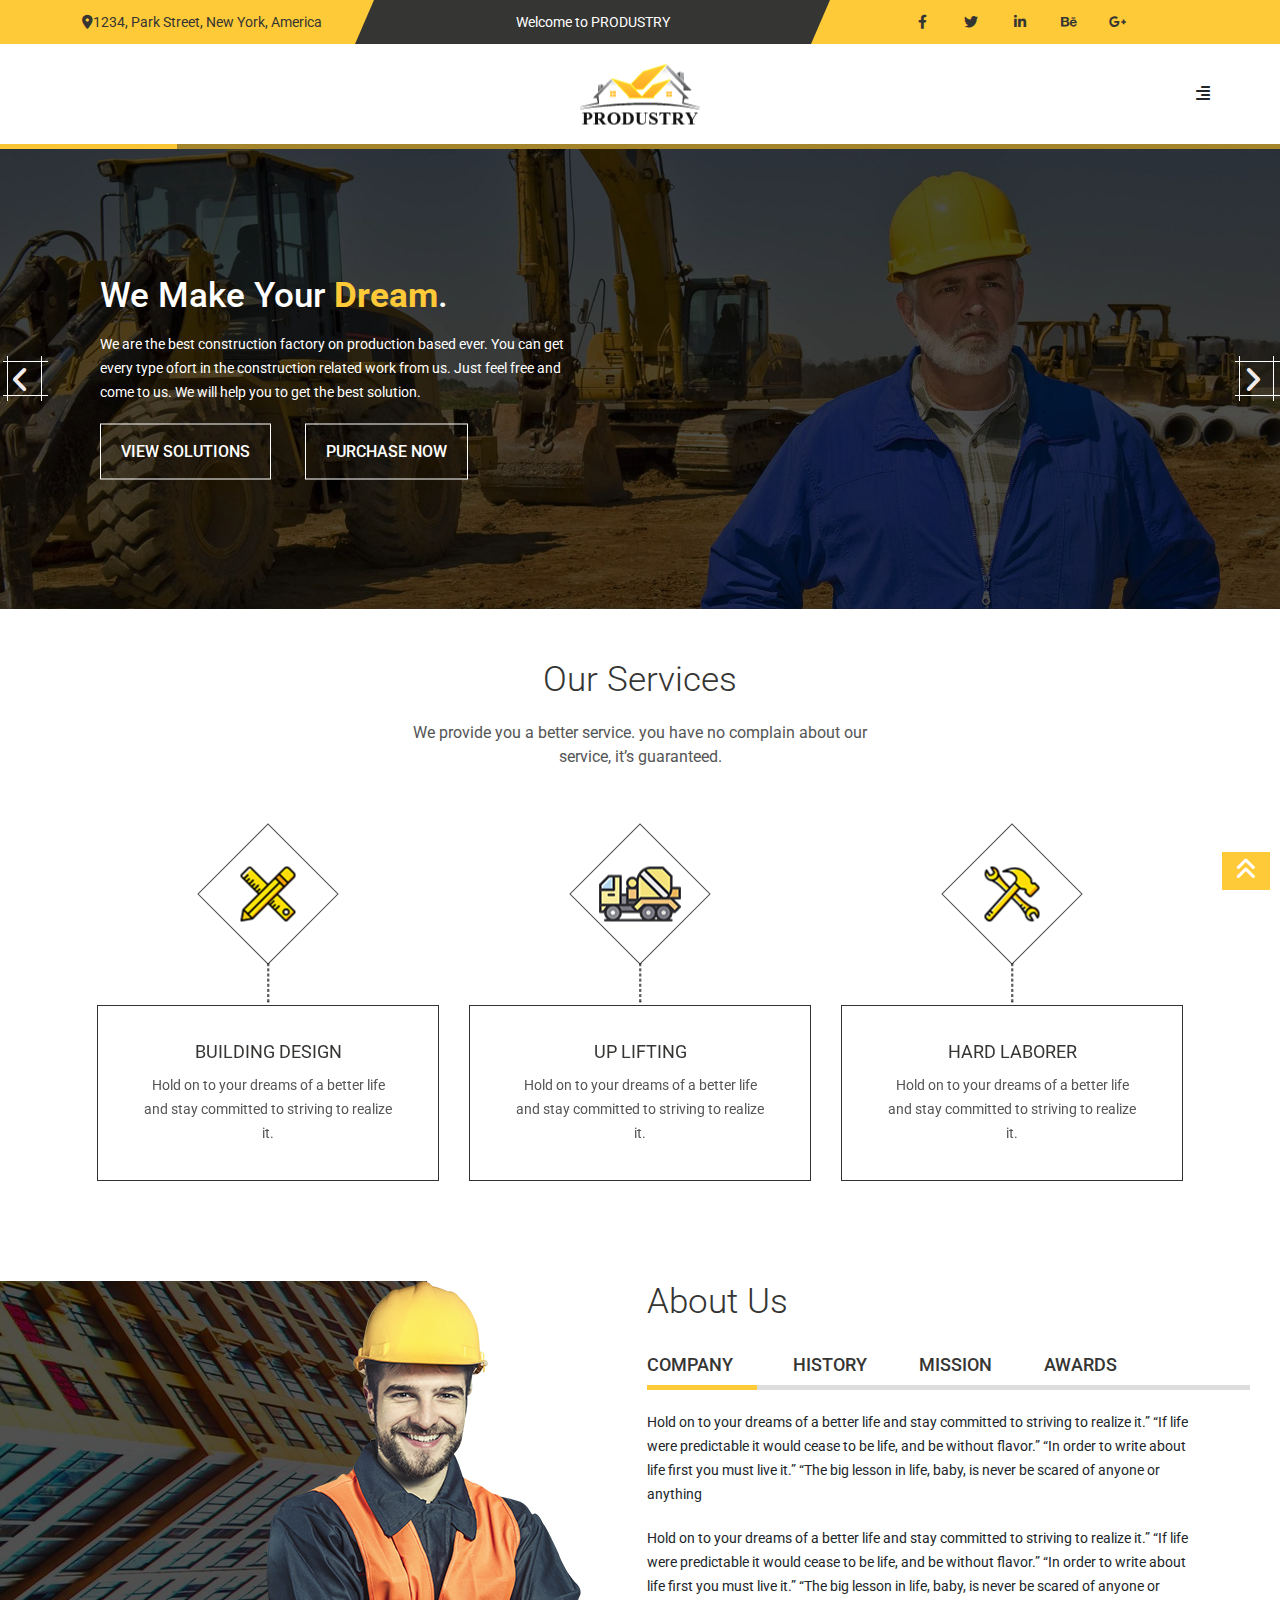
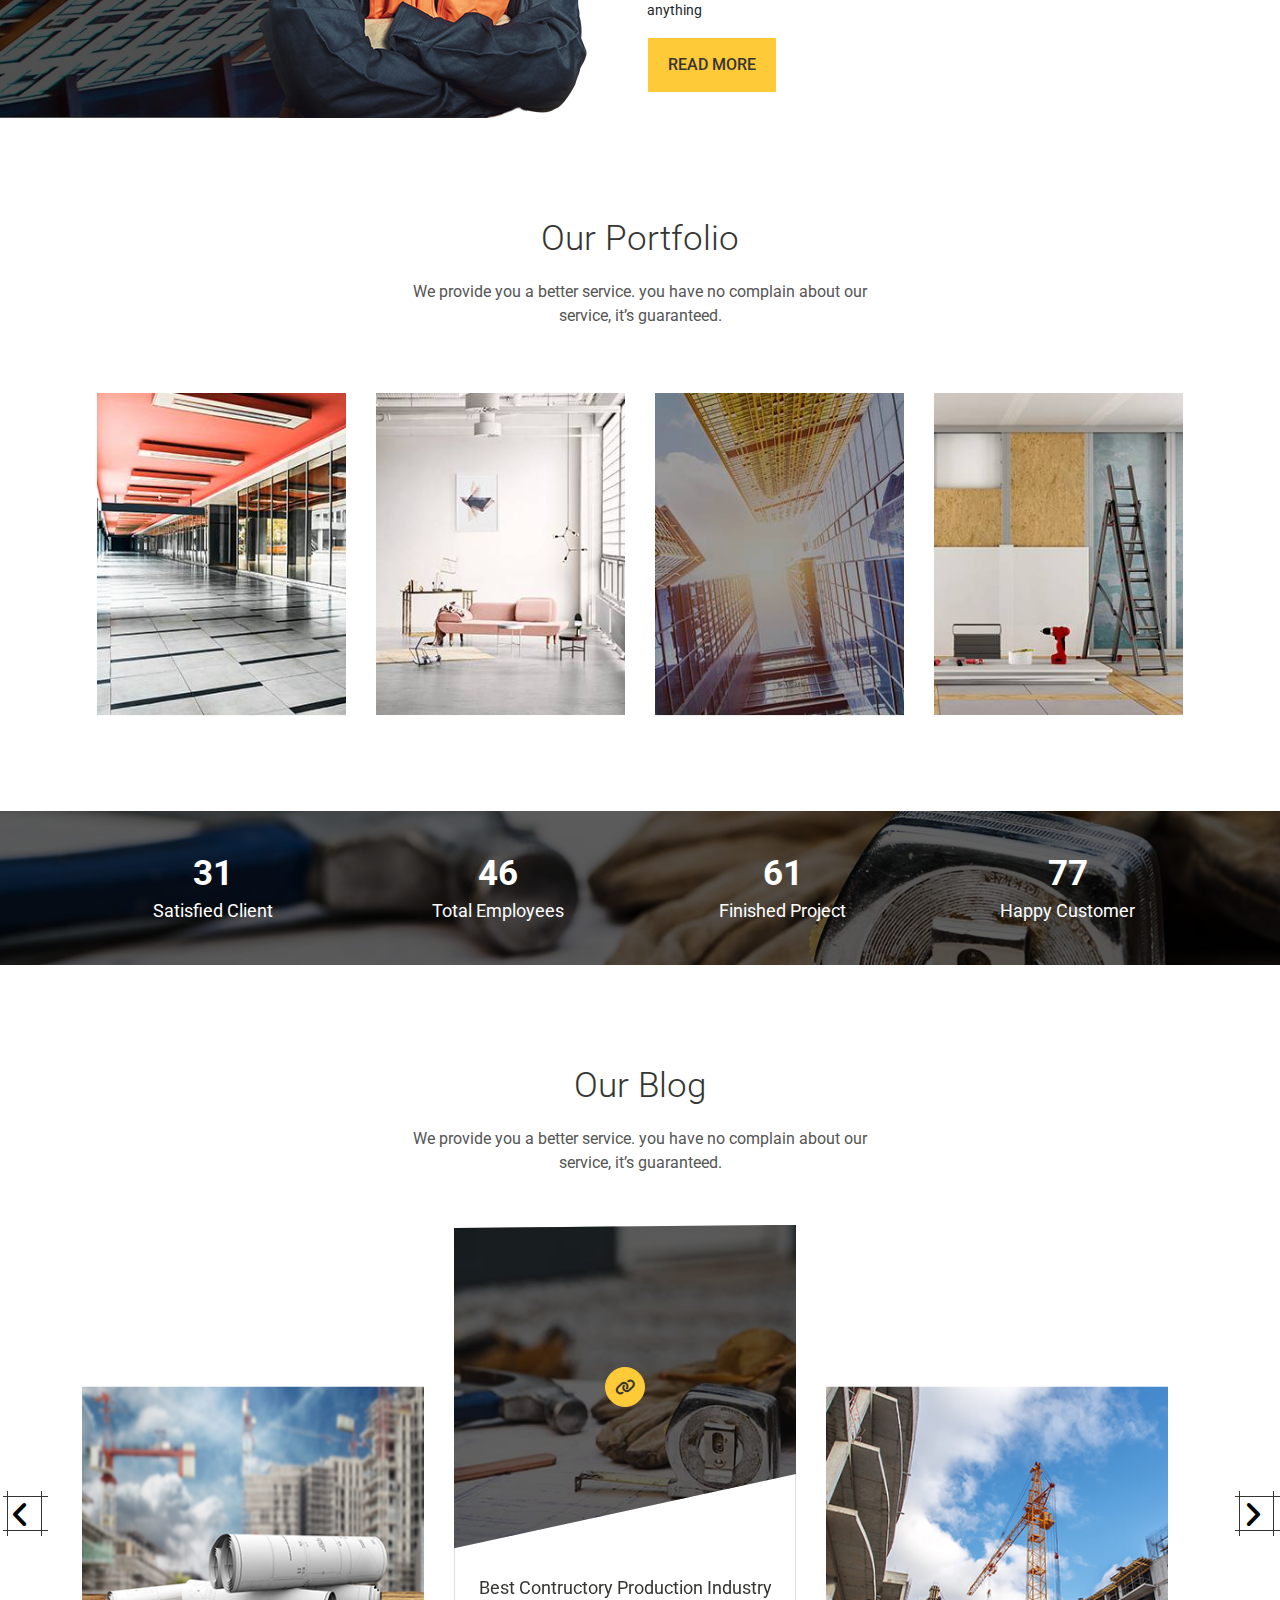
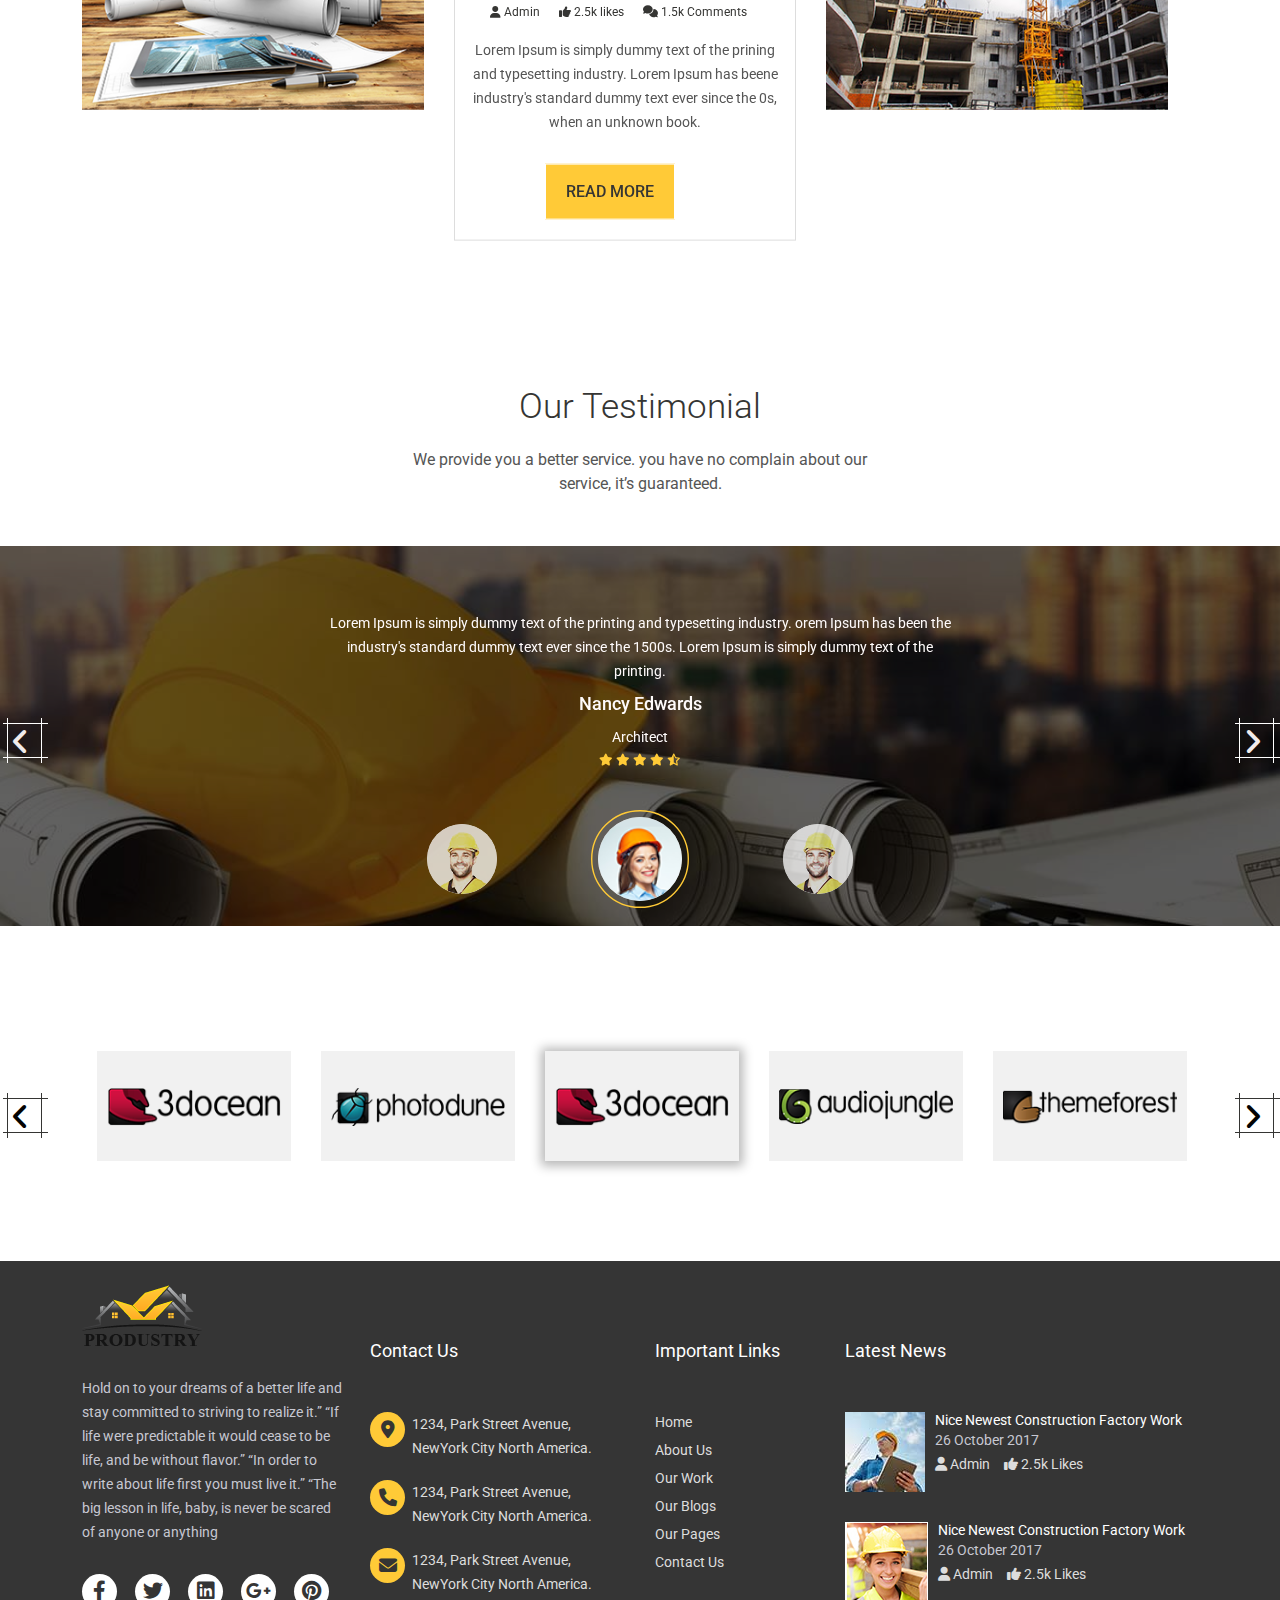
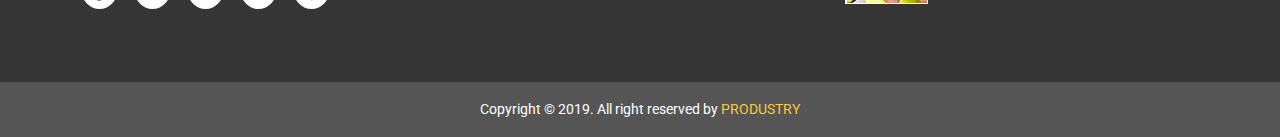
<file: index.html>
<!DOCTYPE html>
<html lang="en">
  <head>
    <meta charset="UTF-8" />
    <meta http-equiv="X-UA-Compatible" content="IE=edge" />
    <meta name="viewport" content="width=device-width, initial-scale=1.0" />
    <title>Produstry</title>
    <link rel="stylesheet" href="./CSS/all.min.css" />
    <link rel="stylesheet" href="./CSS/bootstrap.min.css" />
    <link
      rel="stylesheet"
      href="https://cdn.jsdelivr.net/npm/bootstrap-icons@1.9.1/font/bootstrap-icons.css"
    />
    <link rel="stylesheet" href="./CSS/pogo-slider.min.css" />
    <link rel="stylesheet" href="./CSS/slick.css" />
    <link rel="stylesheet" href="./CSS/styles.css" />
    <link rel="stylesheet" href="./CSS/responsive.css" />
    <link rel="preconnect" href="https://fonts.googleapis.com" />
    <link rel="preconnect" href="https://fonts.gstatic.com" crossorigin />
    <link
      href="https://fonts.googleapis.com/css2?family=Roboto:wght@300;400;500;700;900&display=swap"
      rel="stylesheet"
    />
  </head>

  <body>
    <header>
      <div class="container">
        <div class="row align-items-center">
          <div class="address col-lg-3">
            <p>
              <span><i class="fa-solid fa-location-dot"></i></span>1234, Park
              Street, New York, America
            </p>
          </div>
          <div class="greeting col-lg-5 text-center">
            <p>Welcome to PRODUSTRY</p>
          </div>
          <div class="social_links col-lg-4">
            <ul>
              <li>
                <a href="#"><i class="fa-brands fa-facebook-f"></i></a>
              </li>
              <li>
                <a href="#"><i class="fa-brands fa-twitter"></i></a>
              </li>
              <li>
                <a href="#"><i class="fa-brands fa-linkedin-in"></i></a>
              </li>
              <li>
                <a href="#"><i class="fa-brands fa-behance"></i></a>
              </li>
              <li>
                <a href="#"><i class="fa-brands fa-google-plus-g"></i></a>
              </li>
            </ul>
          </div>
        </div>
      </div>
    </header>

    <nav class="navbar navbar-expand-lg">
      <div class="container">
        <a class="navbar-brand" href="index.html">
          <img src="./Images/Logo.png" alt="Logo" />
        </a>
        <button
          class="navbar-toggler myTogglerBtn"
          type="button"
          data-bs-toggle="collapse"
          data-bs-target="#menu-bar"
          aria-controls="menu-bar"
          aria-expanded="false"
          aria-label="Toggle navigation"
        >
          <span><i class="bi bi-list"></i></span>
        </button>
        <div class="collapse navbar-collapse" id="menu-bar">
          <ul class="navbar-nav ms-auto mb-2 mb-lg-0">
            <li class="nav-item">
              <a class="nav-link active" aria-current="page" href="index.html"
                >Home</a
              >
            </li>
            <li class="nav-item">
              <a class="nav-link active" aria-current="page" href="about.html"
                >About Us</a
              >
            </li>
            <li class="nav-item">
              <a class="nav-link active" aria-current="page" href="#">Pages</a>
              <ul>
                <li><a href="blog-list.html">Blog List Page</a></li>
                <li><a href="blog-details.html">Blog Details Page</a></li>
                <li><a href="#">Error-Page</a></li>
                <li><a href="#">Coming Soon Page</a></li>
              </ul>
            </li>
            <li class="nav-item">
              <a
                class="nav-link active"
                aria-current="page"
                href="portfolio.html"
                >Portfolio</a
              >
            </li>
            <li class="nav-item">
              <a class="nav-link active" aria-current="page" href="#"
                >Our Blog</a
              >
              <ul>
                <li><a href="blog_grid.html">Blog Grid Page</a></li>
                <li><a href="blog-list.html">Blog List Page</a></li>
                <li><a href="blog-details.html">Blog Details Page</a></li>
              </ul>
            </li>
            <li class="nav-item">
              <a class="nav-link active" aria-current="page" href="contact.html"
                >Contact Us</a
              >
            </li>
          </ul>

          <span class="myTogglerIcon d-none d-lg-block">
            <i class="fa-solid fa-align-right"></i>
          </span>
        </div>
      </div>
    </nav>

    <!-- Pogo slide  -->

    <section id="slider">
      <div class="pogoSlider" id="main-slider">
        <div class="arrows">
          <span class="prevArrow"><i class="fa-solid fa-angle-left"></i></span>
          <span class="nextArrow"><i class="fa-solid fa-angle-right"></i></span>
        </div>
        <div
          class="pogoSlider-slide"
          data-transition="shrinkReveal"
          data-duration="1000"
          style="background-image: url(./Images/Slider_01.jpg)"
        >
          <div class="slide_text">
            <h2
              class="pogoSlider-slide-element"
              data-in="slideUp"
              data-out="expandReveal"
              data-duration="750"
              data-delay="300"
            >
              We Make Your <span>Dream</span>.
            </h2>
            <p
              class="pogoSlider-slide-element"
              data-in="slideUp"
              data-out="expandReveal"
              data-duration="750"
              data-delay="300"
            >
              We are the best construction factory on production based ever. You
              can get every type ofort in the construction related work from us.
              Just feel free and come to us. We will help you to get the best
              solution.
            </p>
            <div class="main_btn">
              <a
                href="#"
                class="pogoSlider-slide-element"
                data-in="slideUp"
                data-out="expandReveal"
                data-duration="750"
                data-delay="300"
                >VIEW SOLUTIONS</a
              >
              <a
                href="#"
                class="pogoSlider-slide-element"
                data-in="slideUp"
                data-out="expandReveal"
                data-duration="750"
                data-delay="300"
                >PURCHASE NOW</a
              >
            </div>
          </div>
        </div>

        <div
          class="pogoSlider-slide"
          data-transition="expandReveal"
          data-duration="1000"
          style="background-image: url(./Images/Slider_02.jpg)"
        >
          <div class="slide_text">
            <h2
              class="pogoSlider-slide-element"
              data-in="slideUp"
              data-out="slideDown"
              data-duration="750"
              data-delay="300"
            >
              We Make Your <span>Dream</span>.
            </h2>
            <p
              class="pogoSlider-slide-element"
              data-in="slideUp"
              data-out="slideDown"
              data-duration="750"
              data-delay="300"
            >
              We are the best construction factory on production based ever. You
              can get every type ofort in the construction related work from us.
              Just feel free and come to us. We will help you to get the best
              solution.
            </p>
            <div class="main_btn">
              <a
                href="#"
                class="pogoSlider-slide-element"
                data-in="slideUp"
                data-out="slideDown"
                data-duration="750"
                data-delay="300"
                >VIEW SOLUTIONS</a
              >
              <a
                href="#"
                class="pogoSlider-slide-element"
                data-in="slideUp"
                data-out="slideDown"
                data-duration="750"
                data-delay="300"
                >PURCHASE NOW</a
              >
            </div>
          </div>
        </div>

        <div
          class="pogoSlider-slide"
          data-transition="slideOverLeft"
          data-duration="1000"
          style="background-image: url(./Images/slider_03.jpg)"
        >
          <div class="slide_text">
            <h2
              class="pogoSlider-slide-element"
              data-in="slideUp"
              data-out="slideDown"
              data-duration="750"
              data-delay="300"
            >
              We Make Your <span>Dream</span>.
            </h2>
            <p
              class="pogoSlider-slide-element"
              data-in="slideUp"
              data-out="slideDown"
              data-duration="750"
              data-delay="300"
            >
              We are the best construction factory on production based ever. You
              can get every type ofort in the construction related work from us.
              Just feel free and come to us. We will help you to get the best
              solution.
            </p>
            <div class="main_btn">
              <a
                href="#"
                class="pogoSlider-slide-element"
                data-in="slideUp"
                data-out="slideDown"
                data-duration="750"
                data-delay="300"
                >VIEW SOLUTIONS</a
              >
              <a
                href="#"
                class="pogoSlider-slide-element"
                data-in="slideUp"
                data-out="slideDown"
                data-duration="750"
                data-delay="300"
                >PURCHASE NOW</a
              >
            </div>
          </div>
        </div>
      </div>
    </section>

    <!-- Services starts here     -->

    <section id="services">
      <div class="container">
        <div class="heading">
          <h2>Our Services</h2>
          <p>
            We provide you a better service. you have no complain about our
            service, it’s guaranteed.
          </p>
        </div>
        <div class="services_slides">
          <div class="slide">
            <div class="service_img">
              <img src="./Images/serv_icon.png" alt="" />
            </div>
            <div class="service_text">
              <h4>Building Design</h4>
              <p>
                Hold on to your dreams of a better life and stay committed to striving to realize it.
               
              </p>
            </div>
          </div>
          <div class="slide">
            <div class="service_img">
              <img src="./Images/serv_icon1.png" alt="" />
            </div>
            <div class="service_text">
              <h4>Up Lifting</h4>
              <p>
                Hold on to your dreams of a better life and stay committed to striving to realize it.
                
              </p>
            </div>
          </div>
          <div class="slide">
            <div class="service_img">
              <img src="./Images/serv_icon2.png" alt="" />
            </div>
            <div class="service_text">
              <h4>Hard Laborer</h4>
              <p>
                Hold on to your dreams of a better life and stay committed to striving to realize it.
              </p>
            </div>
          </div>
          <div class="slide">
            <div class="service_img">
              <img src="./Images/serv_icon.png" alt="" />
            </div>
            <div class="service_text">
              <h4>Up Lifting</h4>
              <p>
                Hold on to your dreams of a better life and stay committed to striving to realize it.
              </p>
            </div>
          </div>
        </div>
      </div>
    </section>

    <!-- About section starts here -->

    <section id="about">
      <div class="row mx-0">
        <div class="col-lg-3 col-xl-4 d-none d-lg-block about_img">
          <img src="./Images/about_img.png" alt="" />
        </div>
        <div class="col-lg-9 col-xl-8 about_text">
          <h2>About Us</h2>
          <nav>
            <div class="nav nav-tabs" id="aboutTab" role="tablist">
              <button
                class="nav-link active first"
                id="nav-home-tab"
                data-bs-toggle="tab"
                data-bs-target="#company"
                type="button"
                role="tab"
                aria-controls="nav-home"
                aria-selected="true"
              >
                COMPANY
              </button>
              <button
                class="nav-link"
                id="nav-home-tab"
                data-bs-toggle="tab"
                data-bs-target="#history"
                type="button"
                role="tab"
                aria-controls="nav-home"
                aria-selected="true"
              >
                HISTORY
              </button>
              <button
                class="nav-link"
                id="nav-home-tab"
                data-bs-toggle="tab"
                data-bs-target="#mission"
                type="button"
                role="tab"
                aria-controls="nav-home"
                aria-selected="true"
              >
                MISSION
              </button>
              <button
                class="nav-link"
                id="nav-home-tab"
                data-bs-toggle="tab"
                data-bs-target="#awards"
                type="button"
                role="tab"
                aria-controls="nav-home"
                aria-selected="true"
              >
                AWARDS
              </button>
            </div>
          </nav>
          <div class="tab-content" id="nav-tabContent">
            <div
              class="tab-pane fade show active"
              id="company"
              role="tabpanel"
              aria-labelledby="nav-home-tab"
              tabindex="0"
            >
              <p>
                Hold on to your dreams of a better life and stay committed to striving to realize it.” “If life were predictable it would cease to be life, and be without flavor.” “In order to write about life first you must live it.” “The big lesson in life, baby, is never be scared of anyone or anything
              </p>
              <p>
                Hold on to your dreams of a better life and stay committed to striving to realize it.” “If life were predictable it would cease to be life, and be without flavor.” “In order to write about life first you must live it.” “The big lesson in life, baby, is never be scared of anyone or anything
              </p>
              <a href="#">Read More</a>
            </div>
            <div
              class="tab-pane fade"
              id="history"
              role="tabpanel"
              aria-labelledby="nav-home-tab"
              tabindex="0"
            >
              <p>
                Hold on to your dreams of a better life and stay committed to striving to realize it.” “If life were predictable it would cease to be life, and be without flavor.” “In order to write about life first you must live it.” “The big lesson in life, baby, is never be scared of anyone or anything
              </p>
              <p>
                Hold on to your dreams of a better life and stay committed to striving to realize it.” “If life were predictable it would cease to be life, and be without flavor.” “In order to write about life first you must live it.” “The big lesson in life, baby, is never be scared of anyone or anything
              </p>
              <a href="#">Read More</a>
            </div>
            <div
              class="tab-pane fade"
              id="mission"
              role="tabpanel"
              aria-labelledby="nav-home-tab"
              tabindex="0"
            >
              <p>
                Hold on to your dreams of a better life and stay committed to striving to realize it.” “If life were predictable it would cease to be life, and be without flavor.” “In order to write about life first you must live it.” “The big lesson in life, baby, is never be scared of anyone or anything
              </p>
              <p>
                Hold on to your dreams of a better life and stay committed to striving to realize it.” “If life were predictable it would cease to be life, and be without flavor.” “In order to write about life first you must live it.” “The big lesson in life, baby, is never be scared of anyone or anything.
              </p>
              <a href="#">Read More</a>
            </div>
            <div
              class="tab-pane fade"
              id="awards"
              role="tabpanel"
              aria-labelledby="nav-home-tab"
              tabindex="0"
            >
              <p>
                Hold on to your dreams of a better life and stay committed to striving to realize it.” “If life were predictable it would cease to be life, and be without flavor.” “In order to write about life first you must live it.” “The big lesson in life, baby, is never be scared of anyone or anything.
              </p>
              <p>
                Hold on to your dreams of a better life and stay committed to striving to realize it.” “If life were predictable it would cease to be life, and be without flavor.” “In order to write about life first you must live it.” “The big lesson in life, baby, is never be scared of anyone or anything
              <a href="#">Read More</a>
            </div>
          </div>
        </div>
      </div>
    </section>

    <!-- Portfolio section starts -->

    <section id="portfolio">
      <div class="container">
        <div class="heading">
          <h2>Our Portfolio</h2>
          <p>
            We provide you a better service. you have no complain about our
            service, it’s guaranteed.
          </p>
        </div>

        <div class="portfolio_slides">
          <div class="portfolio_img">
            <a href="#">
              <img src="./Images/portfolio1.jpg" alt="" />
            </a>
            <div class="overlay text-center">
              <h4>Architectural</h4>
              <p>Building/Architect</p>
            </div>
          </div>
          <div class="portfolio_img">
            <a href="#">
              <img src="./Images/portfolio2.jpg" alt="" />
            </a>
            <div class="overlay text-center">
              <h4>Renderring</h4>
              <p>Building/Architect</p>
            </div>
          </div>
          <div class="portfolio_img">
            <a href="#">
              <img src="./Images/portfolio3.jpg" alt="" />
            </a>
            <div class="overlay text-center">
              <h4>Reconstruction</h4>
              <p>Building/Architect</p>
            </div>
          </div>
          <div class="portfolio_img">
            <a href="#">
              <img src="./Images/portfolio4.jpg" alt="" />
            </a>
            <div class="overlay text-center">
              <h4>Skeleton</h4>
              <p>Building/Architect</p>
            </div>
          </div>
          <div class="portfolio_img">
            <a href="#">
              <img src="./Images/portfolio2.jpg" alt="" />
            </a>
            <div class="overlay text-center">
              <h4>Renderring</h4>
              <p>Building/Architect</p>
            </div>
          </div>
          <div class="portfolio_img">
            <a href="#">
              <img src="./Images/portfolio1.jpg" alt="" />
            </a>
            <div class="overlay text-center">
              <h4>Sketch</h4>
              <p>Building/Architect</p>
            </div>
          </div>

          <div class="portfolio_img">
            <a href="#">
              <img src="./Images/portfolio4.jpg" alt="" />
            </a>
            <div class="overlay text-center">
              <h4>Architectural</h4>
              <p>Building/Architect</p>
            </div>
          </div>
        </div>
      </div>
    </section>

    <!-- Goodwill section starts  -->

    <section id="goodwill">
      <div class="container">
        <div class="row align">
          <div class="counter col-sm-3 col-6 text-center">
            <h2 class="counting_number pb-1">219</h2>
            <p>Satisfied Client</p>
          </div>
          <div class="counter col-sm-3 col-6 text-center">
            <h2 class="counting_number pb-1">333</h2>
            <p>Total Employees</p>
          </div>
          <div class="counter col-sm-3 col-6 text-center">
            <h2 class="counting_number pb-1">444</h2>
            <p>Finished Project</p>
          </div>
          <div class="counter col-sm-3 col-6 text-center">
            <h2 class="counting_number pb-1">555</h2>
            <p>Happy Customer</p>
          </div>
        </div>
      </div>
    </section>

    <!-- Blog section starts -->

    <section id="blogs">
      <div class="container">
        <div class="heading">
          <h2>Our Blog</h2>
          <p>
            We provide you a better service. you have no complain about our
            service, it’s guaranteed.
          </p>
        </div>

        <div class="arrows">
          <span class="prevArrow"><i class="fa-solid fa-angle-left"></i></span>
          <span class="nextArrow"><i class="fa-solid fa-angle-right"></i></span>
        </div>

        <div class="blog_slides">
          <div class="blog_content">
            <div class="blog_img">
              <img src="./Images/blog01.jpg" alt="" />
              <div class="blog_overlay">
                <span><i class="fa-solid fa-link"></i></span>
              </div>
            </div>
            <div class="blog_text">
              <h4>Best Contructory Production Industry</h4>
              <ul class="list-inline">
                <li>
                  <a href="" tabindex="0"
                    ><i class="fa fa-user"></i><span> Admin</span></a
                  >
                </li>
                <li>
                  <a href="" tabindex="0"
                    ><i class="fa fa-thumbs-up"></i><span> 2.5k likes</span></a
                  >
                </li>
                <li>
                  <a href="" tabindex="0"
                    ><i class="fa fa-comments"></i
                    ><span> 1.5k Comments</span></a
                  >
                </li>
              </ul>
              <p>
                Lorem Ipsum is simply dummy text of the prining and typesetting
                industry. Lorem Ipsum has beene industry's standard dummy text
                ever since the 0s, when an unknown book.
              </p>
              <div class="button">
                <span><a href="#">Read More</a></span>
              </div>
            </div>
          </div>
          <div class="blog_content">
            <div class="blog_img">
              <img src="./Images/blog02.jpg" alt="" />
              <div class="blog_overlay">
                <span><i class="fa-solid fa-link"></i></span>
              </div>
            </div>
            <div class="blog_text">
              <h4>Best Contructory Production Industry</h4>
              <ul class="list-inline">
                <li>
                  <a href="" tabindex="0"
                    ><i class="fa fa-user"></i><span> Admin</span></a
                  >
                </li>
                <li>
                  <a href="" tabindex="0"
                    ><i class="fa fa-thumbs-up"></i><span> 2.5k likes</span></a
                  >
                </li>
                <li>
                  <a href="" tabindex="0"
                    ><i class="fa fa-comments"></i
                    ><span> 1.5k Comments</span></a
                  >
                </li>
              </ul>
              <p>
                Hold on to your dreams of a better life and stay committed to striving to realize it.” “If life were predictable it would cease to be life, and be without flavor.” “In order to write about life first you must live it.” “The big lesson in life, baby, is never be scared of anyone or anything
              </p>
              <div class="button">
                <span><a href="#">Read More</a></span>
              </div>
            </div>
          </div>
          <div class="blog_content">
            <div class="blog_img">
              <img src="./Images/blog03.jpg" alt="" />
              <div class="blog_overlay">
                <span><i class="fa-solid fa-link"></i></span>
              </div>
            </div>
            <div class="blog_text">
              <h4>Best Contructory Production Industry</h4>
              <ul class="list-inline">
                <li>
                  <a href="" tabindex="0"
                    ><i class="fa fa-user"></i><span> Admin</span></a
                  >
                </li>
                <li>
                  <a href="" tabindex="0"
                    ><i class="fa fa-thumbs-up"></i><span> 2.5k likes</span></a
                  >
                </li>
                <li>
                  <a href="" tabindex="0"
                    ><i class="fa fa-comments"></i
                    ><span> 1.5k Comments</span></a
                  >
                </li>
              </ul>
              <p>
                Lorem Ipsum is simply dummy text of the prining and typesetting
                industry. Lorem Ipsum has beene industry's standard dummy text
                ever since the 0s, when an unknown book.
              </p>
              <div class="button">
                <span><a href="#">Read More</a></span>
              </div>
            </div>
          </div>
          <div class="blog_content">
            <div class="blog_img">
              <img src="./Images/blog04.jpg" alt="" />
              <div class="blog_overlay">
                <span><i class="fa-solid fa-link"></i></span>
              </div>
            </div>
            <div class="blog_text">
              <h4>Best Contructory Production Industry</h4>
              <ul class="list-inline">
                <li>
                  <a href="" tabindex="0"
                    ><i class="fa fa-user"></i><span> Admin</span></a
                  >
                </li>
                <li>
                  <a href="" tabindex="0"
                    ><i class="fa fa-thumbs-up"></i><span> 2.5k likes</span></a
                  >
                </li>
                <li>
                  <a href="" tabindex="0"
                    ><i class="fa fa-comments"></i
                    ><span> 1.5k Comments</span></a
                  >
                </li>
              </ul>
              <p>
                Hold on to your dreams of a better life and stay committed to striving to realize it.” “If life were predictable it would cease to be life, and be without flavor.” “In order to write about life first you must live it.” “The big lesson in life, baby, is never be scared of anyone or anything
              </p>
              <div class="button">
                <span><a href="#">Read More</a></span>
              </div>
            </div>
          </div>
          <div class="blog_content">
            <div class="blog_img">
              <img src="./Images/blog05.jpg" alt="" />
              <div class="blog_overlay">
                <span><i class="fa-solid fa-link"></i></span>
              </div>
            </div>
            <div class="blog_text">
              <h4>Best Contructory Production Industry</h4>
              <ul class="list-inline">
                <li>
                  <a href="" tabindex="0"
                    ><i class="fa fa-user"></i><span> Admin</span></a
                  >
                </li>
                <li>
                  <a href="" tabindex="0"
                    ><i class="fa fa-thumbs-up"></i><span> 2.5k likes</span></a
                  >
                </li>
                <li>
                  <a href="" tabindex="0"
                    ><i class="fa fa-comments"></i
                    ><span> 1.5k Comments</span></a
                  >
                </li>
              </ul>
              <p>
                Lorem Ipsum is simply dummy text of the prining and typesetting
                industry. Lorem Ipsum has beene industry's standard dummy text
                ever since the 0s, when an unknown book.
              </p>
              <div class="button">
                <span><a href="#">Read More</a></span>
              </div>
            </div>
          </div>
        </div>
      </div>
    </section>

    <!-- Testimonial section starts -->

    <section id="testimonial">
      <div class="container">
        <div class="heading">
          <h2>Our Testimonial</h2>
          <p>
            We provide you a better service. you have no complain about our
            service, it’s guaranteed.
          </p>
        </div>
      </div>

      <div class="testimonial_content">
        <div class="arrows">
          <span class="prevArrow"><i class="fa-solid fa-angle-left"></i></span>
          <span class="nextArrow"><i class="fa-solid fa-angle-right"></i></span>
        </div>
        <div class="testimonial_text_slider col-lg-6 mx-auto">
          <div class="testimonial_text text-center">
            <p>
              Lorem Ipsum is simply dummy text of the printing and typesetting
              industry. orem Ipsum has been the industry's standard dummy text
              ever since the 1500s. Lorem Ipsum is simply dummy text of the
              printing.
            </p>
            <h4>Nancy Edwards</h4>
            <p>Architect</p>
            <span>
              <i class="fa-solid fa-star"></i>
              <i class="fa-solid fa-star"></i>
              <i class="fa-solid fa-star"></i>
              <i class="fa-solid fa-star"></i>
              <i class="fa-regular fa-star-half-stroke"></i>
            </span>
          </div>
          <div class="testimonial_text text-center">
            <p>
              Hold on to your dreams of a better life and stay committed to striving to realize it.” “If life were predictable it would cease to be life, and be without flavor.” “In order to write about life first you must live it.” “The big lesson in life, baby, is never be scared of anyone or anything
            </p>
            <h4>Jack Philips</h4>
            <p>Civil Engineer</p>
            <span>
              <i class="fa-solid fa-star"></i>
              <i class="fa-solid fa-star"></i>
              <i class="fa-solid fa-star"></i>
              <i class="fa-solid fa-star"></i>
              <i class="fa-regular fa-star"></i>
            </span>
          </div>
          <div class="testimonial_text text-center">
            <p>
              Hold on to your dreams of a better life and stay committed to striving to realize it.” “If life were predictable it would cease to be life, and be without flavor.” “In order to write about life first you must live it.” “The big lesson in life, baby, is never be scared of anyone or anything
            </p>
            <h4>Alfred Stefano</h4>
            <p>Architect</p>
            <span>
              <i class="fa-solid fa-star"></i>
              <i class="fa-solid fa-star"></i>
              <i class="fa-solid fa-star"></i>
              <i class="fa-solid fa-star"></i>
              <i class="fa-solid fa-star"></i>
            </span>
          </div>
          <div class="testimonial_text text-center">
            <p>
              Lorem Ipsum is simply dummy text of the printing and typesetting
              industry. orem Ipsum has been the industry's standard dummy text
              ever since the 1500s. Lorem Ipsum is simply dummy text of the
              printing.
            </p>
            <h4>Tom Handerson</h4>
            <p>Electrical Engineer</p>
            <span>
              <i class="fa-solid fa-star"></i>
              <i class="fa-solid fa-star"></i>
              <i class="fa-solid fa-star"></i>
              <i class="fa-solid fa-star"></i>
              <i class="fa-regular fa-star-half-stroke"></i>
            </span>
          </div>
          <div class="testimonial_text text-center">
            <p>
              Lorem Ipsum is simply dummy text of the printing and typesetting
              industry. orem Ipsum has been the industry's standard dummy text
              ever since the 1500s. Lorem Ipsum is simply dummy text of the
              printing.
            </p>
            <h4>Russow Collince</h4>
            <p>Power Analyst</p>
            <span>
              <i class="fa-solid fa-star"></i>
              <i class="fa-solid fa-star"></i>
              <i class="fa-solid fa-star"></i>
              <i class="fa-solid fa-star"></i>
              <i class="fa-regular fa-star-half-stroke"></i>
            </span>
          </div>
        </div>

        <div class="testimonial_img_slider mt-4 col-lg-5 mx-auto">
          <div class="testimonial_img">
            <span> <img src="./Images/test_img1.png" alt="" /></span>
          </div>
          <div class="testimonial_img">
            <span><img src="./Images/test_img2.png" alt="" /></span>
          </div>
          <div class="testimonial_img">
            <span><img src="./Images/test_img3.png" alt="" /></span>
          </div>
          <div class="testimonial_img">
            <span><img src="./Images/test_img2.png" alt="" /></span>
          </div>
        </div>
      </div>
    </section>

    <!-- Brand section starts -->

    <section id="brand">
      <div class="arrows">
        <span class="prevArrow"><i class="fa-solid fa-angle-left"></i></span>
        <span class="nextArrow"><i class="fa-solid fa-angle-right"></i></span>
      </div>
      <div class="container">
        <div class="brand_slide">
          <div class="brand_cnt">
            <div class="brand_img">
              <a href="#">
                <img src="./Images/brand1.png" alt="" />
              </a>
            </div>
          </div>
          <div class="brand_cnt">
            <div class="brand_img">
              <a href="#">
                <img src="./Images/brand2.png" alt="" />
              </a>
            </div>
          </div>
          <div class="brand_cnt">
            <div class="brand_img">
              <a href="#">
                <img src="./Images/brand3.png" alt="" />
              </a>
            </div>
          </div>
          <div class="brand_cnt">
            <div class="brand_img">
              <a href="#">
                <img src="./Images/brand4.png" alt="" />
              </a>
            </div>
          </div>
          <div class="brand_cnt">
            <div class="brand_img">
              <a href="#">
                <img src="./Images/brand5.png" alt="" />
              </a>
            </div>
          </div>
          <div class="brand_cnt">
            <div class="brand_img">
              <a href="#">
                <img src="./Images/brand3.png" alt="" />
              </a>
            </div>
          </div>
          <div class="brand_cnt">
            <div class="brand_img">
              <a href="#">
                <img src="./Images/brand1.png" alt="" />
              </a>
            </div>
          </div>
          <div class="brand_cnt">
            <div class="brand_img">
              <a href="#">
                <img src="./Images/brand5.png" alt="" />
              </a>
            </div>
          </div>
        </div>
      </div>
    </section>

    <!-- footer section starts  -->

    <footer>
      <div class="container">
        <div class="row">
          <div class="social_links col-lg-3 col-sm-6 mt-4">
            <a href="index.html"><img src="./Images/Logo.png" alt="" /></a>
            <p>
              Hold on to your dreams of a better life and stay committed to striving to realize it.” “If life were predictable it would cease to be life, and be without flavor.” “In order to write about life first you must live it.” “The big lesson in life, baby, is never be scared of anyone or anything
            </p>
            <div class="social_icons">
              <span
                ><a href="facebook.com"
                  ><i class="fa-brands fa-facebook-f"></i></a
              ></span>
              <span
                ><a href="twitter.com"><i class="fa-brands fa-twitter"></i></a
              ></span>
              <span
                ><a href="linkedin.com"><i class="fa-brands fa-linkedin"></i></a
              ></span>
              <span
                ><a href="plus.google.com"
                  ><i class="fa-brands fa-google-plus-g"></i></a
              ></span>
              <span
                ><a href="pinterest.com"
                  ><i class="fa-brands fa-pinterest"></i></a
              ></span>
            </div>
          </div>
          <div class="contact col-lg-3 col-sm-6 mt-1">
            <h4>Contact Us</h4>
            <ul>
              <li>
                <a href="#"><i class="fa-solid fa-location-dot"></i></a>
                <span
                  >1234, Park Street Avenue, NewYork City North America.</span
                >
              </li>
              <li>
                <a href="#"><i class="fa-solid fa-phone"></i></a>
                <span
                  >1234, Park Street Avenue, NewYork City North America.</span
                >
              </li>
              <li>
                <a href="#"><i class="fa-solid fa-envelope"></i></a>
                <span
                  >1234, Park Street Avenue, NewYork City North America.</span
                >
              </li>
            </ul>
          </div>
          <div class="important_links col-lg-2 col-sm-6 mt-1">
            <h4>Important Links</h4>
            <ul>
              <li><a href="index.html">Home</a></li>
              <li><a href="about.html">About Us</a></li>
              <li><a href="work.html">Our Work</a></li>
              <li><a href="blog_grid.html">Our Blogs</a></li>
              <li><a href="blog-details.html">Our Pages</a></li>
              <li><a href="contact.html">Contact Us</a></li>
            </ul>
          </div>
          <div class="latest_news col-lg-4 col-sm-6 mt-1">
            <h4>Latest News</h4>
            <div class="news_content">
              <div class="new_img">
                <a href="#"><img src="./Images/latest_news_1.jpg" alt="" /></a>
              </div>
              <div class="news_details">
                <h5>Nice Newest Construction Factory Work</h5>
                <p>26 October 2017</p>
                <ul>
                  <li>
                    <a href="#"
                      ><i class="fa fa-user"></i><span> Admin</span></a
                    >
                  </li>
                  <li>
                    <a href="#"
                      ><i class="fa fa-thumbs-up"></i
                      ><span> 2.5k likes</span></a
                    >
                  </li>
                </ul>
              </div>
            </div>
            <div class="news_content">
              <div class="new_img">
                <a href="#"><img src="./Images/latest_news_2.jpg" alt="" /></a>
              </div>
              <div class="news_details">
                <h5>Nice Newest Construction Factory Work</h5>
                <p>26 October 2017</p>
                <ul>
                  <li>
                    <a href="#"
                      ><i class="fa fa-user"></i><span> Admin</span></a
                    >
                  </li>
                  <li>
                    <a href="#"
                      ><i class="fa fa-thumbs-up"></i
                      ><span> 2.5k likes</span></a
                    >
                  </li>
                </ul>
              </div>
            </div>
          </div>
        </div>
      </div>
      <div class="copywrite">
        <p>
          Copyright © 2019. All right reserved by
          <span><a href="#">PRODUSTRY</a></span>
        </p>
      </div>
    </footer>

    <a class="toTop">
      <i class="fa-solid fa-angles-up"></i>
    </a>
    <script src="./JS/bootstrap.bundle.min.js"></script>
    <script src="./JS/jquery-3.6.0.min.js"></script>
    <script src="//ajax.googleapis.com/ajax/libs/jquery/1.11.1/jquery.min.js"></script>
    <script src="./JS/jquery.pogo-slider.min.js"></script>
    <script src="./JS/slick.min.js"></script>
    <script src="./JS/app.js"></script>
  </body>
</html>
</file>
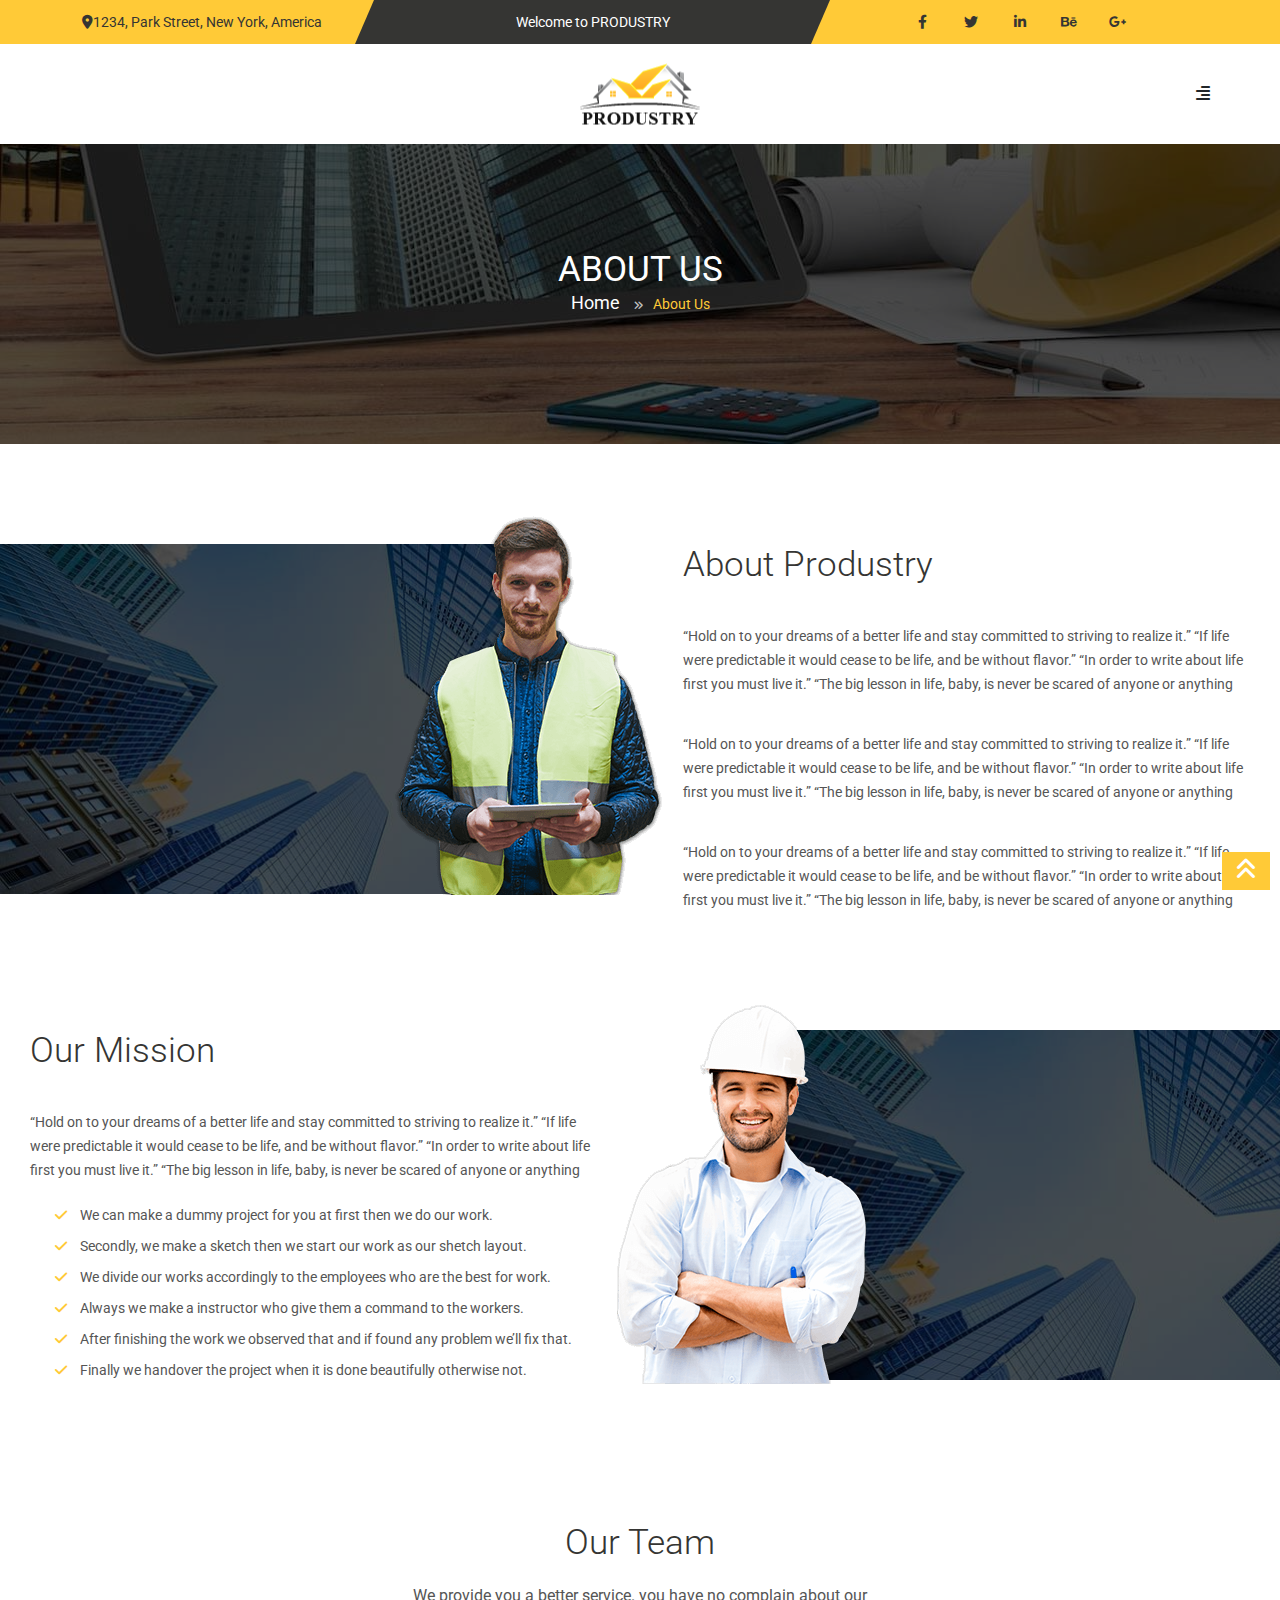
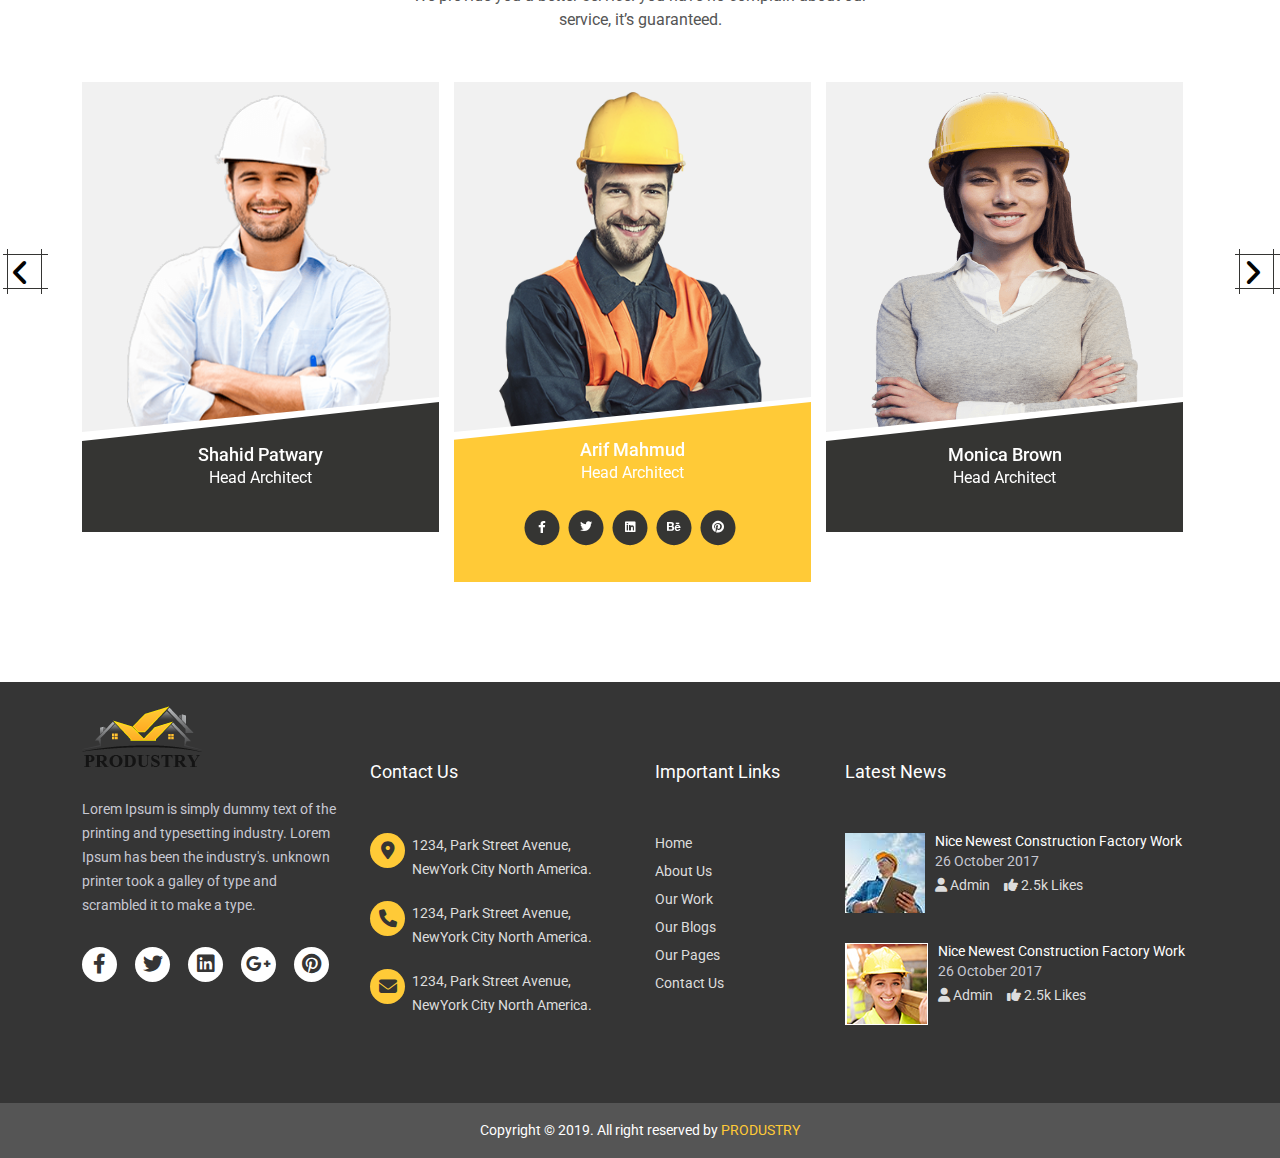
<file: about.html>
<!DOCTYPE html>
<html lang="en">
  <head>
    <meta charset="UTF-8" />
    <meta http-equiv="X-UA-Compatible" content="IE=edge" />
    <meta name="viewport" content="width=device-width, initial-scale=1.0" />
    <title>Produstry</title>
    <link rel="stylesheet" href="./CSS/all.min.css" />
    <link rel="stylesheet" href="./CSS/bootstrap.min.css" />
    <link
      rel="stylesheet"
      href="https://cdn.jsdelivr.net/npm/bootstrap-icons@1.9.1/font/bootstrap-icons.css"
    />
    <link rel="stylesheet" href="./CSS/pogo-slider.min.css" />
    <link rel="stylesheet" href="./CSS/slick.css" />
    <link rel="stylesheet" href="./CSS/styles.css" />
    <link rel="stylesheet" href="./CSS/responsive.css" />
    <link rel="preconnect" href="https://fonts.googleapis.com" />
    <link rel="preconnect" href="https://fonts.gstatic.com" crossorigin />
    <link
      href="https://fonts.googleapis.com/css2?family=Roboto:wght@300;400;500;700;900&display=swap"
      rel="stylesheet"
    />
  </head>

  <body>
    <header>
      <div class="container">
        <div class="row align-items-center">
          <div class="address col-lg-3">
            <p>
              <span><i class="fa-solid fa-location-dot"></i></span>1234, Park
              Street, New York, America
            </p>
          </div>
          <div class="greeting col-lg-5 text-center">
            <p>Welcome to PRODUSTRY</p>
          </div>
          <div class="social_links col-lg-4">
            <ul>
              <li>
                <a href="#"><i class="fa-brands fa-facebook-f"></i></a>
              </li>
              <li>
                <a href="#"><i class="fa-brands fa-twitter"></i></a>
              </li>
              <li>
                <a href="#"><i class="fa-brands fa-linkedin-in"></i></a>
              </li>
              <li>
                <a href="#"><i class="fa-brands fa-behance"></i></a>
              </li>
              <li>
                <a href="#"><i class="fa-brands fa-google-plus-g"></i></a>
              </li>
            </ul>
          </div>
        </div>
      </div>
    </header>

    <nav class="navbar navbar-expand-lg">
      <div class="container">
        <a class="navbar-brand" href="index.html">
          <img src="./Images/Logo.png" alt="Logo" />
        </a>
        <button
          class="navbar-toggler myTogglerBtn"
          type="button"
          data-bs-toggle="collapse"
          data-bs-target="#menu-bar"
          aria-controls="menu-bar"
          aria-expanded="false"
          aria-label="Toggle navigation"
        >
          <span><i class="bi bi-list"></i></span>
        </button>
        <div class="collapse navbar-collapse" id="menu-bar">
          <ul class="navbar-nav ms-auto mb-2 mb-lg-0">
            <li class="nav-item">
              <a class="nav-link active" aria-current="page" href="index.html"
                >Home</a
              >
            </li>
            <li class="nav-item">
              <a class="nav-link active" aria-current="page" href="about.html"
                >About Us</a
              >
            </li>
            <li class="nav-item">
              <a class="nav-link active" aria-current="page" href="#"
                >Pages</a
              >
              <ul>
                <li><a href="blog-list.html">Blog List Page</a></li>
                <li><a href="blog-details.html">Blog Details Page</a></li>
                <li><a href="#">Error-Page</a></li>
                <li><a href="#">Coming Soon Page</a></li>
              </ul>
            </li>
            <li class="nav-item">
              <a
                class="nav-link active"
                aria-current="page"
                href="portfolio.html"
                >Portfolio</a
              >
            </li>
            <li class="nav-item">
              <a class="nav-link active" aria-current="page" href="#"
                >Our Blog</a
              >
              <ul>
                <li><a href="blog_grid.html">Blog Grid Page</a></li>
                <li><a href="blog-list.html">Blog List Page</a></li>
                <li><a href="blog-details.html">Blog Details Page</a></li>
              </ul>
            </li>
            <li class="nav-item">
              <a class="nav-link active" aria-current="page" href="contact.html"
                >Contact Us</a
              >
            </li>
          </ul>

          <span class="myTogglerIcon d-none d-lg-block">
            <i class="fa-solid fa-align-right"></i>
          </span>
        </div>
      </div>
    </nav>

    <section class="breadcrumb">
      <div class="container text-center">
        <h3>About Us</h3>
        <p>
          <a href="index.html">Home</a> <i class="fa-solid fa-angles-right"></i
          ><span>About Us</span>
        </p>
      </div>
    </section>

    <section id="about_1">
      <div class="row mx-0">
        <div class="col-lg-6 col-xl-5 d-none d-lg-block about_img">
          <img src="./Images/about_person 1.png" alt="" />
        </div>
        <div class="col-lg-6 col-xl-7 col-12 about_text">
          <h2>About Produstry</h2>
          <p>
            “Hold on to your dreams of a better life and stay committed to striving to realize it.” “If life were predictable it would cease to be life, and be without flavor.” “In order to write about life first you must live it.” “The big lesson in life, baby, is never be scared of anyone or anything
          </p>
          <p>
            “Hold on to your dreams of a better life and stay committed to striving to realize it.” “If life were predictable it would cease to be life, and be without flavor.” “In order to write about life first you must live it.” “The big lesson in life, baby, is never be scared of anyone or anything
          </p>
          <p>
            “Hold on to your dreams of a better life and stay committed to striving to realize it.” “If life were predictable it would cease to be life, and be without flavor.” “In order to write about life first you must live it.” “The big lesson in life, baby, is never be scared of anyone or anything
          </p>
        </div>
      </div>
    </section>

    <section id="mission">
      <div class="row mx-0">
        <div class="col-lg-6 col-xl-7 col-12 mission_text">
          <h2>Our Mission</h2>
          <p>
            “Hold on to your dreams of a better life and stay committed to striving to realize it.” “If life were predictable it would cease to be life, and be without flavor.” “In order to write about life first you must live it.” “The big lesson in life, baby, is never be scared of anyone or anything
            <ul>
              <li>
                <i class="fa-solid fa-check"></i>
                We can make a dummy project for you at first then we do our work.
              </li>
              <li>
                <i class="fa-solid fa-check"></i>
                Secondly, we make a sketch then we start our work as our shetch layout.
              </li>
              <li>
                <i class="fa-solid fa-check"></i>
                We divide our works accordingly to the employees who are the best for work.
              </li>
              <li>
                <i class="fa-solid fa-check"></i>
                Always we make a instructor who give them a command to the workers.
              </li>
              <li>
                <i class="fa-solid fa-check"></i>
                After finishing the work we observed that and if found any problem we’ll fix that.
              </li>
              <li>
                <i class="fa-solid fa-check"></i>
                Finally we handover the project when it is done beautifully otherwise not.
              </li>
            </ul>
          </p>
        </div>

        <div class="col-lg-6 col-xl-5 d-none d-lg-block mission_img">
          <img src="./Images/about_us_mission.png" alt="" />
        </div>
      </div>
    </section>

<section id="team">
  <div class="container">
    <div class="heading">
      <h2>Our Team</h2>
      <p>
        We provide you a better service. you have no complain about our service, it’s guaranteed.
    </p>
    </div>
    
     <div class="team_slides">
      <div class="arrows">
        <span class="prevArrow previous"><i class="fa-solid fa-angle-left"></i></span>
        <span class="nextArrow next"><i class="fa-solid fa-angle-right"></i></span>
    </div>
      <div class="team_member">
        <div class="member_profile">
          <div class="member_img text-center">
            <a href="#">
              <img src="./Images/about_img.png" alt="">
            </a>
          </div>
          <div class="profile_text">
            <div class="profile_details">
              <h4>Arif Mahmud</h4>
            <span>Head Architect</span>
            <ul class="list-inline">
              <li><a href=""><i class="fa-brands fa-facebook-f"></i></a></li>
              <li><a href=""><i class="fa-brands fa-twitter"></i></a></li>
              <li><a href=""><i class="fa-brands fa-linkedin"></i></a></li>
              <li><a href=""><i class="fa-brands fa-behance"></i></a></li>
              <li><a href=""><i class="fa-brands fa-pinterest"></i></a></li>
          </ul>
            </div>
          </div>
        </div>
        <div class="member_profile">
          <div class="member_img text-center">
            <a href="#">
              <img src="./Images/team1.png" alt="">
            </a>
          </div>
          <div class="profile_text">
            <div class="profile_details">
              <h4>Monica Brown</h4>
            <span>Head Architect</span>
            <ul class="list-inline">
              <li><a href=""><i class="fa-brands fa-facebook-f"></i></a></li>
              <li><a href=""><i class="fa-brands fa-twitter"></i></a></li>
              <li><a href=""><i class="fa-brands fa-linkedin"></i></a></li>
              <li><a href=""><i class="fa-brands fa-behance"></i></a></li>
              <li><a href=""><i class="fa-brands fa-pinterest"></i></a></li>
          </ul>
            </div>
          </div>
        </div>
        <div class="member_profile">
          <div class="member_img text-center">
            <a href="#">
              <img src="./Images/team2.png" alt="">
            </a>
          </div>
          <div class="profile_text">
            <div class="profile_details">
              <h4>Jemina Skelly</h4>
            <span>Head Architect</span>
            <ul class="list-inline">
              <li><a href=""><i class="fa-brands fa-facebook-f"></i></a></li>
              <li><a href=""><i class="fa-brands fa-twitter"></i></a></li>
              <li><a href=""><i class="fa-brands fa-linkedin"></i></a></li>
              <li><a href=""><i class="fa-brands fa-behance"></i></a></li>
              <li><a href=""><i class="fa-brands fa-pinterest"></i></a></li>
          </ul>
            </div>
          </div>
        </div>
        <div class="member_profile">
          <div class="member_img text-center">
            <a href="#">
              <img src="./Images/about_us_mission.png" alt="">
            </a>
          </div>
          <div class="profile_text">
            <div class="profile_details">
              <h4>Shahid Patwary</h4>
            <span>Head Architect</span>
            <ul class="list-inline">
              <li><a href=""><i class="fa-brands fa-facebook-f"></i></a></li>
              <li><a href=""><i class="fa-brands fa-twitter"></i></a></li>
              <li><a href=""><i class="fa-brands fa-linkedin"></i></a></li>
              <li><a href=""><i class="fa-brands fa-behance"></i></a></li>
              <li><a href=""><i class="fa-brands fa-pinterest"></i></a></li>
          </ul>
            </div>
          </div>
        </div>
      </div>
     </div>
    </div>
</section>

    <!-- footer section starts here -->

    <footer>
      <div class="container">
        <div class="row">
          <div class="social_links col-lg-3 col-sm-6 mt-4">
            <a href="index.html"><img src="./Images/Logo.png" alt="" /></a>
            <p>
              Lorem Ipsum is simply dummy text of the printing and typesetting
              industry. Lorem Ipsum has been the industry's. unknown printer
              took a galley of type and scrambled it to make a type.
            </p>
            <div class="social_icons">
              <span
                ><a href="facebook.com"
                  ><i class="fa-brands fa-facebook-f"></i></a
              ></span>
              <span
                ><a href="twitter.com"><i class="fa-brands fa-twitter"></i></a
              ></span>
              <span
                ><a href="linkedin.com"><i class="fa-brands fa-linkedin"></i></a
              ></span>
              <span
                ><a href="plus.google.com"
                  ><i class="fa-brands fa-google-plus-g"></i></a
              ></span>
              <span
                ><a href="pinterest.com"
                  ><i class="fa-brands fa-pinterest"></i></a
              ></span>
            </div>
          </div>
          <div class="contact col-lg-3 col-sm-6 mt-1">
            <h4>Contact Us</h4>
            <ul>
              <li>
                <a href="#"><i class="fa-solid fa-location-dot"></i></a>
                <span
                  >1234, Park Street Avenue, NewYork City North America.</span
                >
              </li>
              <li>
                <a href="#"><i class="fa-solid fa-phone"></i></a>
                <span
                  >1234, Park Street Avenue, NewYork City North America.</span
                >
              </li>
              <li>
                <a href="#"><i class="fa-solid fa-envelope"></i></a>
                <span
                  >1234, Park Street Avenue, NewYork City North America.</span
                >
              </li>
            </ul>
          </div>
          <div class="important_links col-lg-2 col-sm-6 mt-1">
            <h4>Important Links</h4>
            <ul>
              <li><a href="index.html">Home</a></li>
              <li><a href="about.html">About Us</a></li>
              <li><a href="work.html">Our Work</a></li>
              <li><a href="blog_grid.html">Our Blogs</a></li>
              <li><a href="blog-details.html">Our Pages</a></li>
              <li><a href="contact.html">Contact Us</a></li>
            </ul>
          </div>
          <div class="latest_news col-lg-4 col-sm-6 mt-1">
            <h4>Latest News</h4>
            <div class="news_content">
              <div class="new_img">
                <a href="#"><img src="./Images/latest_news_1.jpg" alt="" /></a>
              </div>
              <div class="news_details">
                <h5>Nice Newest Construction Factory Work</h5>
                <p>26 October 2017</p>
                <ul>
                  <li>
                    <a href="#"
                      ><i class="fa fa-user"></i><span> Admin</span></a
                    >
                  </li>
                  <li>
                    <a href="#"
                      ><i class="fa fa-thumbs-up"></i
                      ><span> 2.5k likes</span></a
                    >
                  </li>
                </ul>
              </div>
            </div>
            <div class="news_content">
              <div class="new_img">
                <a href="#"><img src="./Images/latest_news_2.jpg" alt="" /></a>
              </div>
              <div class="news_details">
                <h5>Nice Newest Construction Factory Work</h5>
                <p>26 October 2017</p>
                <ul>
                  <li>
                    <a href="#"
                      ><i class="fa fa-user"></i><span> Admin</span></a
                    >
                  </li>
                  <li>
                    <a href="#"
                      ><i class="fa fa-thumbs-up"></i
                      ><span> 2.5k likes</span></a
                    >
                  </li>
                </ul>
              </div>
            </div>
          </div>
        </div>
      </div>
      <div class="copywrite">
        <p>
          Copyright © 2019. All right reserved by
          <span><a href="#">PRODUSTRY</a></span>
        </p>
      </div>
    </footer>

    <a class="toTop">
      <i class="fa-solid fa-angles-up"></i>
    </a>
    <script src="./JS/bootstrap.bundle.min.js"></script>
    <script src="./JS/jquery-3.6.0.min.js"></script>
    <script src="//ajax.googleapis.com/ajax/libs/jquery/1.11.1/jquery.min.js"></script>
    <script src="./JS/jquery.pogo-slider.min.js"></script>
    <script src="./JS/slick.min.js"></script>
    <script src="./JS/app.js"></script>
  </body>
</html>
</file>
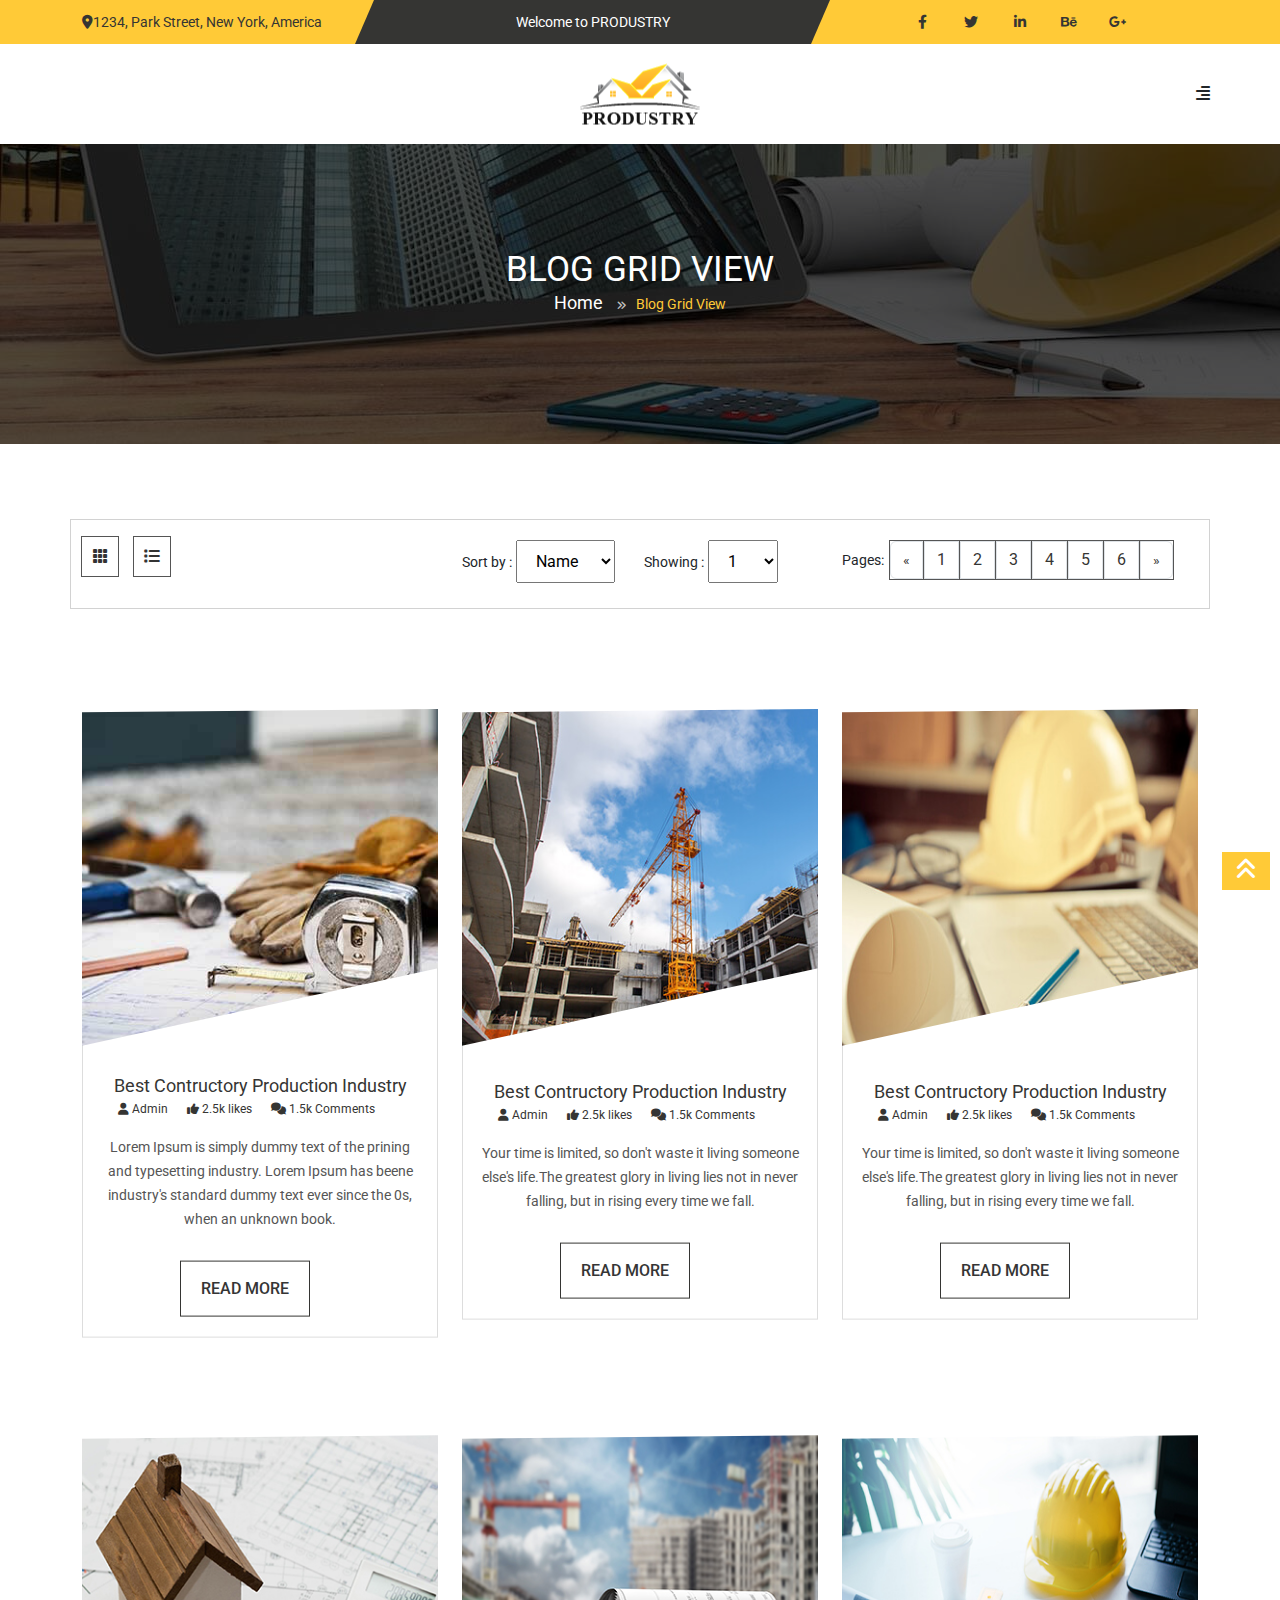
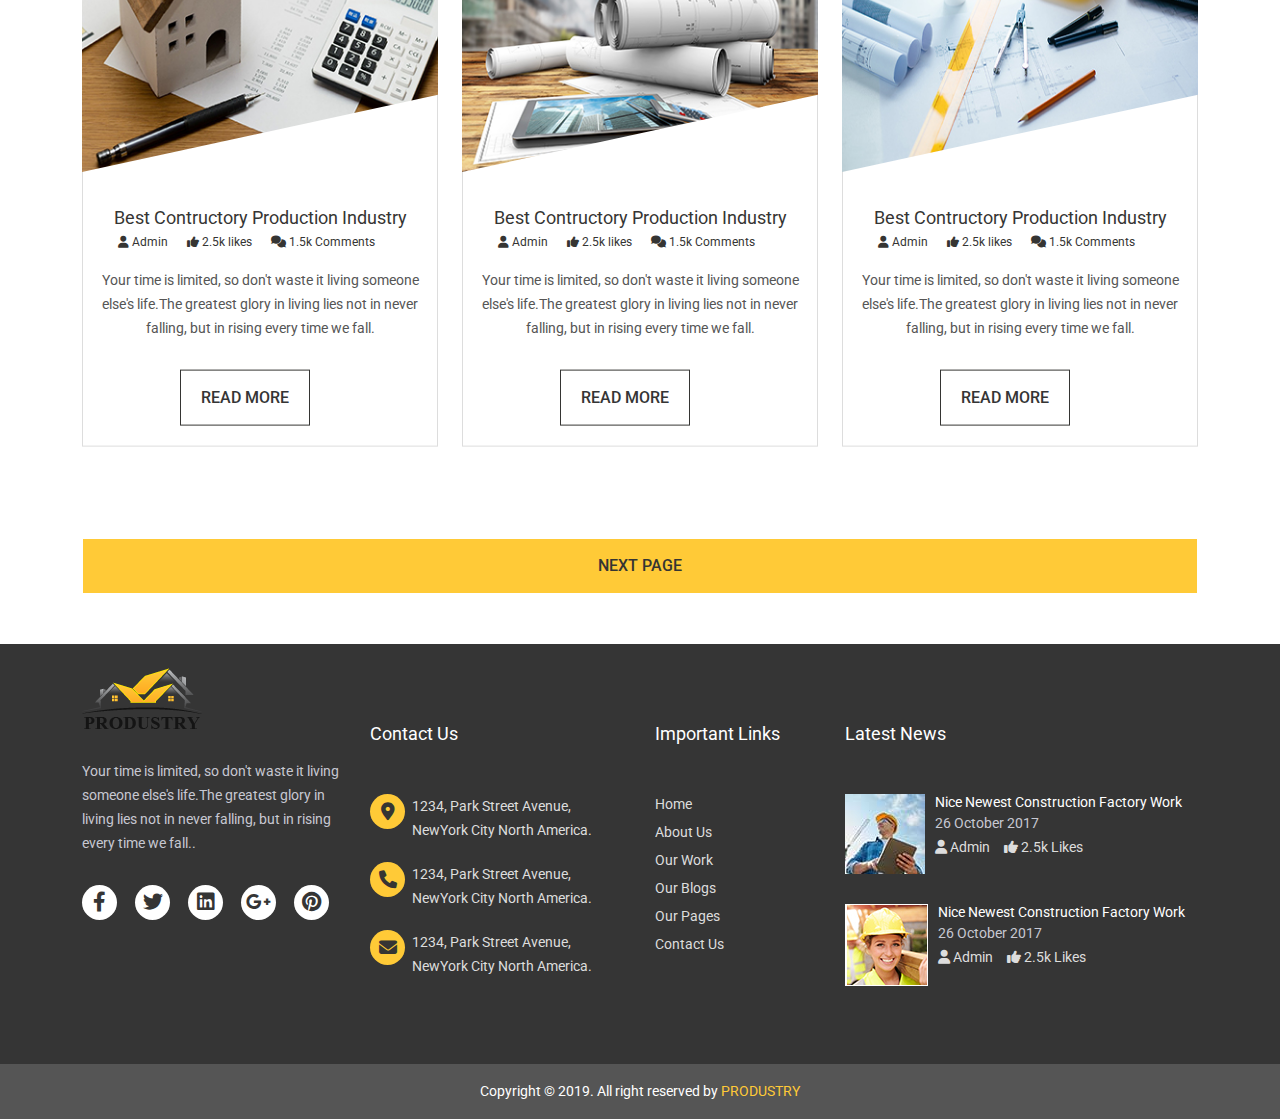
<file: blog_grid.html>
<!DOCTYPE html>
<html lang="en">
  <head>
    <meta charset="UTF-8" />
    <meta http-equiv="X-UA-Compatible" content="IE=edge" />
    <meta name="viewport" content="width=device-width, initial-scale=1.0" />
    <title>Produstry</title>
    <link rel="stylesheet" href="./CSS/all.min.css" />
    <link rel="stylesheet" href="./CSS/bootstrap.min.css" />
    <link
      rel="stylesheet"
      href="https://cdn.jsdelivr.net/npm/bootstrap-icons@1.9.1/font/bootstrap-icons.css"
    />
    <link rel="stylesheet" href="./CSS/pogo-slider.min.css" />
    <link rel="stylesheet" href="./CSS/slick.css" />
    <link rel="stylesheet" href="./CSS/styles.css" />
    <link rel="stylesheet" href="./CSS/responsive.css" />
    <link rel="preconnect" href="https://fonts.googleapis.com" />
    <link rel="preconnect" href="https://fonts.gstatic.com" crossorigin />
    <link
      href="https://fonts.googleapis.com/css2?family=Roboto:wght@300;400;500;700;900&display=swap"
      rel="stylesheet"
    />
  </head>

  <body>
    <header>
      <div class="container">
        <div class="row align-items-center">
          <div class="address col-lg-3">
            <p>
              <span><i class="fa-solid fa-location-dot"></i></span>1234, Park
              Street, New York, America
            </p>
          </div>
          <div class="greeting col-lg-5 text-center">
            <p>Welcome to PRODUSTRY</p>
          </div>
          <div class="social_links col-lg-4">
            <ul>
              <li>
                <a href="#"><i class="fa-brands fa-facebook-f"></i></a>
              </li>
              <li>
                <a href="#"><i class="fa-brands fa-twitter"></i></a>
              </li>
              <li>
                <a href="#"><i class="fa-brands fa-linkedin-in"></i></a>
              </li>
              <li>
                <a href="#"><i class="fa-brands fa-behance"></i></a>
              </li>
              <li>
                <a href="#"><i class="fa-brands fa-google-plus-g"></i></a>
              </li>
            </ul>
          </div>
        </div>
      </div>
    </header>

    <nav class="navbar navbar-expand-lg">
      <div class="container">
        <a class="navbar-brand" href="index.html">
          <img src="./Images/Logo.png" alt="Logo" />
        </a>
        <button
          class="navbar-toggler myTogglerBtn"
          type="button"
          data-bs-toggle="collapse"
          data-bs-target="#menu-bar"
          aria-controls="menu-bar"
          aria-expanded="false"
          aria-label="Toggle navigation"
        >
          <span><i class="bi bi-list"></i></span>
        </button>
        <div class="collapse navbar-collapse" id="menu-bar">
          <ul class="navbar-nav ms-auto mb-2 mb-lg-0">
            <li class="nav-item">
              <a class="nav-link active" aria-current="page" href="index.html"
                >Home</a
              >
            </li>
            <li class="nav-item">
              <a class="nav-link active" aria-current="page" href="about.html"
                >About Us</a
              >
            </li>
            <li class="nav-item">
              <a class="nav-link active" aria-current="page" href="#"
                >Pages</a
              >
              <ul>
                <li><a href="blog-list.html">Blog List Page</a></li>
                <li><a href="blog-details.html">Blog Details Page</a></li>
                <li><a href="#">Error-Page</a></li>
                <li><a href="#">Coming Soon Page</a></li>
              </ul>
            </li>
            <li class="nav-item">
              <a
                class="nav-link active"
                aria-current="page"
                href="portfolio.html"
                >Portfolio</a
              >
            </li>
            <li class="nav-item">
              <a class="nav-link active" aria-current="page" href="#"
                >Our Blog</a
              >
              <ul>
                <li><a href="blog_grid.html">Blog Grid Page</a></li>
                <li><a href="blog_grid.html">Blog List Page</a></li>
                <li><a href="blog-details.html">Blog Details Page</a></li>
              </ul>
            </li>
            <li class="nav-item">
              <a class="nav-link active" aria-current="page" href="contact.html"
                >Contact Us</a
              >
            </li>
          </ul>

          <span class="myTogglerIcon d-none d-lg-block">
            <i class="fa-solid fa-align-right"></i>
          </span>
        </div>
      </div>
    </nav>

    <section class="breadcrumb">
      <div class="container text-center">
        <h3>Blog Grid View</h3>
        <p>
          <a href="index.html">Home</a> <i class="fa-solid fa-angles-right"></i
          ><span>Blog Grid View</span>
        </p>
      </div>
    </section>

    <!-- pagination starts here -->
    <section id="pagination">
      <div class="container">
        <div class="row">
          <div class="blog-icon px-0 col-sm-2 col-md-4">
            <a href="blog_grid.html"
              ><span><i class="bi bi-grid-3x3-gap-fill"></i></span
            ></a>
            <a href="blog-list.html"
              ><span><i class="fa-solid fa-list"></i></span
            ></a>
          </div>
          <div class="sort-select col-sm-2 col-md-4">
            <span>Sort by :</span>
            <select id="select">
              <option value="Name">Name</option>
              <option value="Date">Date</option>
              <option value="Author">Author</option>
            </select>
            <span>Showing :</span>
            <select id="number">
              <option value="1">1</option>
              <option value="2">2</option>
              <option value="3">3</option>
              <option value="4">4</option>
              <option value="5">5</option>
              <option value="6">6</option>
              <option value="7">7</option>
              <option value="8">8</option>
              <option value="9">9</option>
              <option value="10">10</option>
              <option value="11">11</option>
              <option value="12">12</option>
            </select>
          </div>

          <div class="sort-navigation col-sm-2 col-md-4">
            <div class="row">
              <div class="caps col-2">
                <span>Pages: </span>
              </div>
              <div class="pages col-10">
                <nav aria-label="Page navigation example">
                  <ul class="pagination">
                    <li class="page-item">
                      <a class="page-link" href="#" aria-label="Previous">
                        <span aria-hidden="true">&laquo;</span>
                      </a>
                    </li>
                    <li class="page-item">
                      <a class="page-link" href="#">1</a>
                    </li>
                    <li class="page-item">
                      <a class="page-link" href="#">2</a>
                    </li>
                    <li class="page-item">
                      <a class="page-link" href="#">3</a>
                    </li>
                    <li class="page-item">
                      <a class="page-link" href="#">4</a>
                    </li>
                    <li class="page-item">
                      <a class="page-link" href="#">5</a>
                    </li>
                    <li class="page-item">
                      <a class="page-link" href="#">6</a>
                    </li>
                    <li class="page-item">
                      <a class="page-link" href="#" aria-label="Next">
                        <span aria-hidden="true">&raquo;</span>
                      </a>
                    </li>
                  </ul>
                </nav>
              </div>
            </div>
          </div>
        </div>
      </div>
    </section>

    <!-- blogs content starts -->
    <section id="blog_contents">
      <div class="container">
        <div class="row">
          <div class="single-blog col-md-6 col-lg-4">
            <div class="blog_img">
              <img src="./Images/blog01.jpg" alt="" />
              <div class="blog_overlay">
                <span><i class="fa-solid fa-link"></i></span>
              </div>
            </div>
            <div class="blog_text">
              <h4>Best Contructory Production Industry</h4>
              <ul class="list-inline">
                <li>
                  <a href="" tabindex="0"
                    ><i class="fa fa-user"></i><span> Admin</span></a
                  >
                </li>
                <li>
                  <a href="" tabindex="0"
                    ><i class="fa fa-thumbs-up"></i><span> 2.5k likes</span></a
                  >
                </li>
                <li>
                  <a href="" tabindex="0"
                    ><i class="fa fa-comments"></i
                    ><span> 1.5k Comments</span></a
                  >
                </li>
              </ul>
              <p>
                Lorem Ipsum is simply dummy text of the prining and typesetting
                industry. Lorem Ipsum has beene industry's standard dummy text
                ever since the 0s, when an unknown book.
              </p>
              <div class="button">
                <span><a href="#">Read More</a></span>
              </div>
            </div>
          </div>
          <div class="single-blog col-md-6 col-lg-4">
            <div class="blog_img">
              <img src="./Images/blog02.jpg" alt="" />
              <div class="blog_overlay">
                <span><i class="fa-solid fa-link"></i></span>
              </div>
            </div>
            <div class="blog_text">
              <h4>Best Contructory Production Industry</h4>
              <ul class="list-inline">
                <li>
                  <a href="" tabindex="0"
                    ><i class="fa fa-user"></i><span> Admin</span></a
                  >
                </li>
                <li>
                  <a href="" tabindex="0"
                    ><i class="fa fa-thumbs-up"></i><span> 2.5k likes</span></a
                  >
                </li>
                <li>
                  <a href="" tabindex="0"
                    ><i class="fa fa-comments"></i
                    ><span> 1.5k Comments</span></a
                  >
                </li>
              </ul>
              <p>
                Your time is limited, so don't waste it living someone else's life.The greatest glory in living lies not in never falling, but in rising every time we fall.
              </p>
              <div class="button">
                <span><a href="#">Read More</a></span>
              </div>
            </div>
          </div>
          <div class="single-blog col-md-6 col-lg-4">
            <div class="blog_img">
              <img src="./Images/blog03.jpg" alt="" />
              <div class="blog_overlay">
                <span><i class="fa-solid fa-link"></i></span>
              </div>
            </div>
            <div class="blog_text">
              <h4>Best Contructory Production Industry</h4>
              <ul class="list-inline">
                <li>
                  <a href="" tabindex="0"
                    ><i class="fa fa-user"></i><span> Admin</span></a
                  >
                </li>
                <li>
                  <a href="" tabindex="0"
                    ><i class="fa fa-thumbs-up"></i><span> 2.5k likes</span></a
                  >
                </li>
                <li>
                  <a href="" tabindex="0"
                    ><i class="fa fa-comments"></i
                    ><span> 1.5k Comments</span></a
                  >
                </li>
              </ul>
              <p>
                Your time is limited, so don't waste it living someone else's life.The greatest glory in living lies not in never falling, but in rising every time we fall.
              </p>
              <div class="button">
                <span><a href="#">Read More</a></span>
              </div>
            </div>
          </div>
          <div class="single-blog col-md-6 col-lg-4">
            <div class="blog_img">
              <img src="./Images/blog04.jpg" alt="" />
              <div class="blog_overlay">
                <span><i class="fa-solid fa-link"></i></span>
              </div>
            </div>
            <div class="blog_text">
              <h4>Best Contructory Production Industry</h4>
              <ul class="list-inline">
                <li>
                  <a href="" tabindex="0"
                    ><i class="fa fa-user"></i><span> Admin</span></a
                  >
                </li>
                <li>
                  <a href="" tabindex="0"
                    ><i class="fa fa-thumbs-up"></i><span> 2.5k likes</span></a
                  >
                </li>
                <li>
                  <a href="" tabindex="0"
                    ><i class="fa fa-comments"></i
                    ><span> 1.5k Comments</span></a
                  >
                </li>
              </ul>
              <p>
                Your time is limited, so don't waste it living someone else's life.The greatest glory in living lies not in never falling, but in rising every time we fall.
              </p>
              <div class="button">
                <span><a href="#">Read More</a></span>
              </div>
            </div>
          </div>
          <div class="single-blog col-md-6 col-lg-4">
            <div class="blog_img">
              <img src="./Images/blog05.jpg" alt="" />
              <div class="blog_overlay">
                <span><i class="fa-solid fa-link"></i></span>
              </div>
            </div>
            <div class="blog_text">
              <h4>Best Contructory Production Industry</h4>
              <ul class="list-inline">
                <li>
                  <a href="" tabindex="0"
                    ><i class="fa fa-user"></i><span> Admin</span></a
                  >
                </li>
                <li>
                  <a href="" tabindex="0"
                    ><i class="fa fa-thumbs-up"></i><span> 2.5k likes</span></a
                  >
                </li>
                <li>
                  <a href="" tabindex="0"
                    ><i class="fa fa-comments"></i
                    ><span> 1.5k Comments</span></a
                  >
                </li>
              </ul>
              <p>
                Your time is limited, so don't waste it living someone else's life.The greatest glory in living lies not in never falling, but in rising every time we fall.
              </p>
              <div class="button">
                <span><a href="#">Read More</a></span>
              </div>
            </div>
          </div>
          <div class="single-blog col-md-6 col-lg-4">
            <div class="blog_img">
              <img src="./Images/blog06.jpg" alt="" />
              <div class="blog_overlay">
                <span><i class="fa-solid fa-link"></i></span>
              </div>
            </div>
            <div class="blog_text">
              <h4>Best Contructory Production Industry</h4>
              <ul class="list-inline">
                <li>
                  <a href="" tabindex="0"
                    ><i class="fa fa-user"></i><span> Admin</span></a
                  >
                </li>
                <li>
                  <a href="" tabindex="0"
                    ><i class="fa fa-thumbs-up"></i><span> 2.5k likes</span></a
                  >
                </li>
                <li>
                  <a href="" tabindex="0"
                    ><i class="fa fa-comments"></i
                    ><span> 1.5k Comments</span></a
                  >
                </li>
              </ul>
              <p>
                Your time is limited, so don't waste it living someone else's life.The greatest glory in living lies not in never falling, but in rising every time we fall.
              </p>
              <div class="button">
                <span><a href="#">Read More</a></span>
              </div>
            </div>
          </div>
            </div>
            <div class="page-btn">
              <a href="#">Next Page</a>
            </div>
          </div>
        </div>
      </div>
    </section>
    <!-- footer section starts -->

    <footer>
      <div class="container">
        <div class="row">
          <div class="social_links col-lg-3 col-sm-6 mt-4">
            <a href="index.html"><img src="./Images/Logo.png" alt="" /></a>
            <p>
              Your time is limited, so don't waste it living someone else's life.The greatest glory in living lies not in never falling, but in rising every time we fall..
            </p>
            <div class="social_icons">
              <span
                ><a href="facebook.com"
                  ><i class="fa-brands fa-facebook-f"></i></a
              ></span>
              <span
                ><a href="twitter.com"><i class="fa-brands fa-twitter"></i></a
              ></span>
              <span
                ><a href="linkedin.com"><i class="fa-brands fa-linkedin"></i></a
              ></span>
              <span
                ><a href="plus.google.com"
                  ><i class="fa-brands fa-google-plus-g"></i></a
              ></span>
              <span
                ><a href="pinterest.com"
                  ><i class="fa-brands fa-pinterest"></i></a
              ></span>
            </div>
          </div>
          <div class="contact col-lg-3 col-sm-6 mt-1">
            <h4>Contact Us</h4>
            <ul>
              <li>
                <a href="#"><i class="fa-solid fa-location-dot"></i></a>
                <span
                  >1234, Park Street Avenue, NewYork City North America.</span
                >
              </li>
              <li>
                <a href="#"><i class="fa-solid fa-phone"></i></a>
                <span
                  >1234, Park Street Avenue, NewYork City North America.</span
                >
              </li>
              <li>
                <a href="#"><i class="fa-solid fa-envelope"></i></a>
                <span
                  >1234, Park Street Avenue, NewYork City North America.</span
                >
              </li>
            </ul>
          </div>
          <div class="important_links col-lg-2 col-sm-6 mt-1">
            <h4>Important Links</h4>
            <ul>
              <li><a href="index.html">Home</a></li>
              <li><a href="about.html">About Us</a></li>
              <li><a href="work.html">Our Work</a></li>
              <li><a href="blog_grid.html">Our Blogs</a></li>
              <li><a href="blog-details.html">Our Pages</a></li>
              <li><a href="contact.html">Contact Us</a></li>
            </ul>
          </div>
          <div class="latest_news col-lg-4 col-sm-6 mt-1">
            <h4>Latest News</h4>
            <div class="news_content">
              <div class="new_img">
                <a href="#"><img src="./Images/latest_news_1.jpg" alt="" /></a>
              </div>
              <div class="news_details">
                <h5>Nice Newest Construction Factory Work</h5>
                <p>26 October 2017</p>
                <ul>
                  <li>
                    <a href="#"
                      ><i class="fa fa-user"></i><span> Admin</span></a
                    >
                  </li>
                  <li>
                    <a href="#"
                      ><i class="fa fa-thumbs-up"></i
                      ><span> 2.5k likes</span></a
                    >
                  </li>
                </ul>
              </div>
            </div>
            <div class="news_content">
              <div class="new_img">
                <a href="#"><img src="./Images/latest_news_2.jpg" alt="" /></a>
              </div>
              <div class="news_details">
                <h5>Nice Newest Construction Factory Work</h5>
                <p>26 October 2017</p>
                <ul>
                  <li>
                    <a href="#"
                      ><i class="fa fa-user"></i><span> Admin</span></a
                    >
                  </li>
                  <li>
                    <a href="#"
                      ><i class="fa fa-thumbs-up"></i
                      ><span> 2.5k likes</span></a
                    >
                  </li>
                </ul>
              </div>
            </div>
          </div>
        </div>
      </div>
      <div class="copywrite">
        <p>
          Copyright © 2019. All right reserved by
          <span><a href="#">PRODUSTRY</a></span>
        </p>
      </div>
    </footer>

    <a class="toTop">
      <i class="fa-solid fa-angles-up"></i>
    </a>
    <script src="./JS/bootstrap.bundle.min.js"></script>
    <script src="./JS/jquery-3.6.0.min.js"></script>
    <script src="//ajax.googleapis.com/ajax/libs/jquery/1.11.1/jquery.min.js"></script>
    <script src="./JS/jquery.pogo-slider.min.js"></script>
    <script src="./JS/slick.min.js"></script>
    <script src="./JS/app.js"></script>
  </body>
</html>
</file>
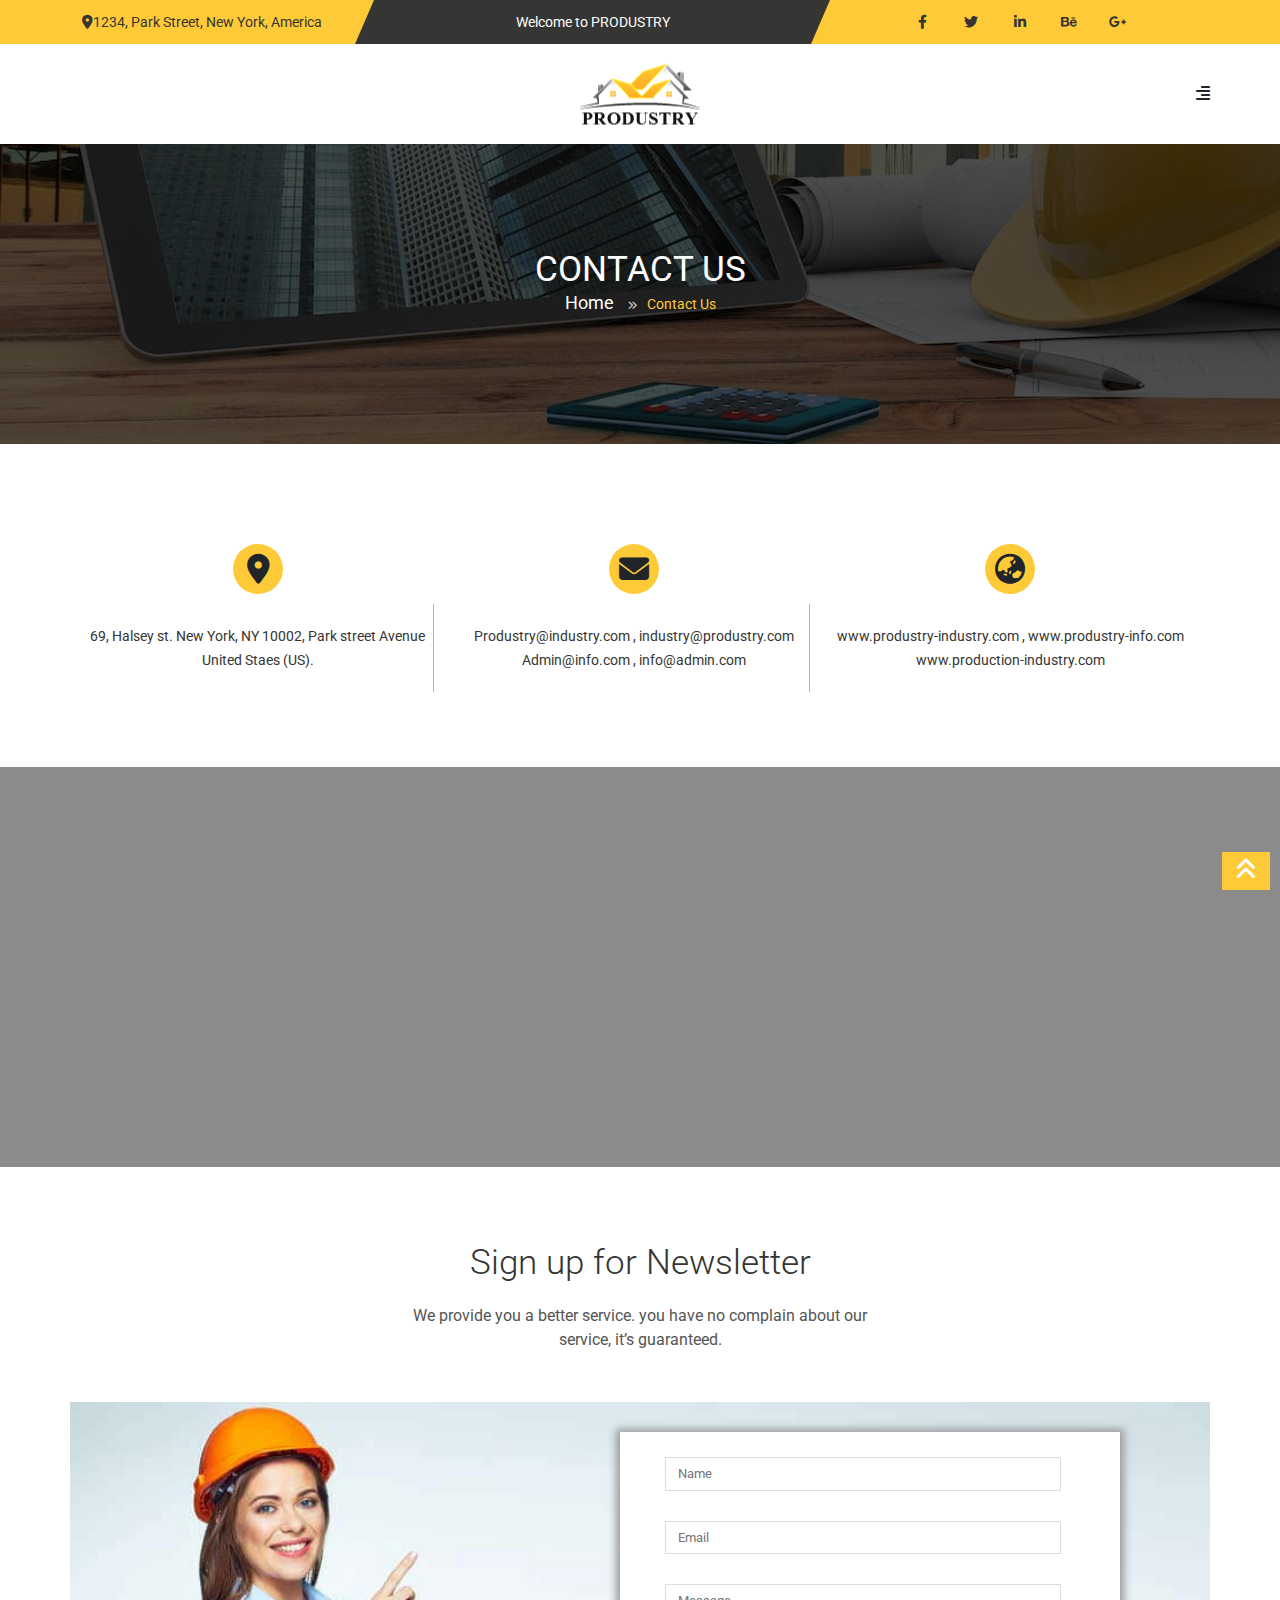
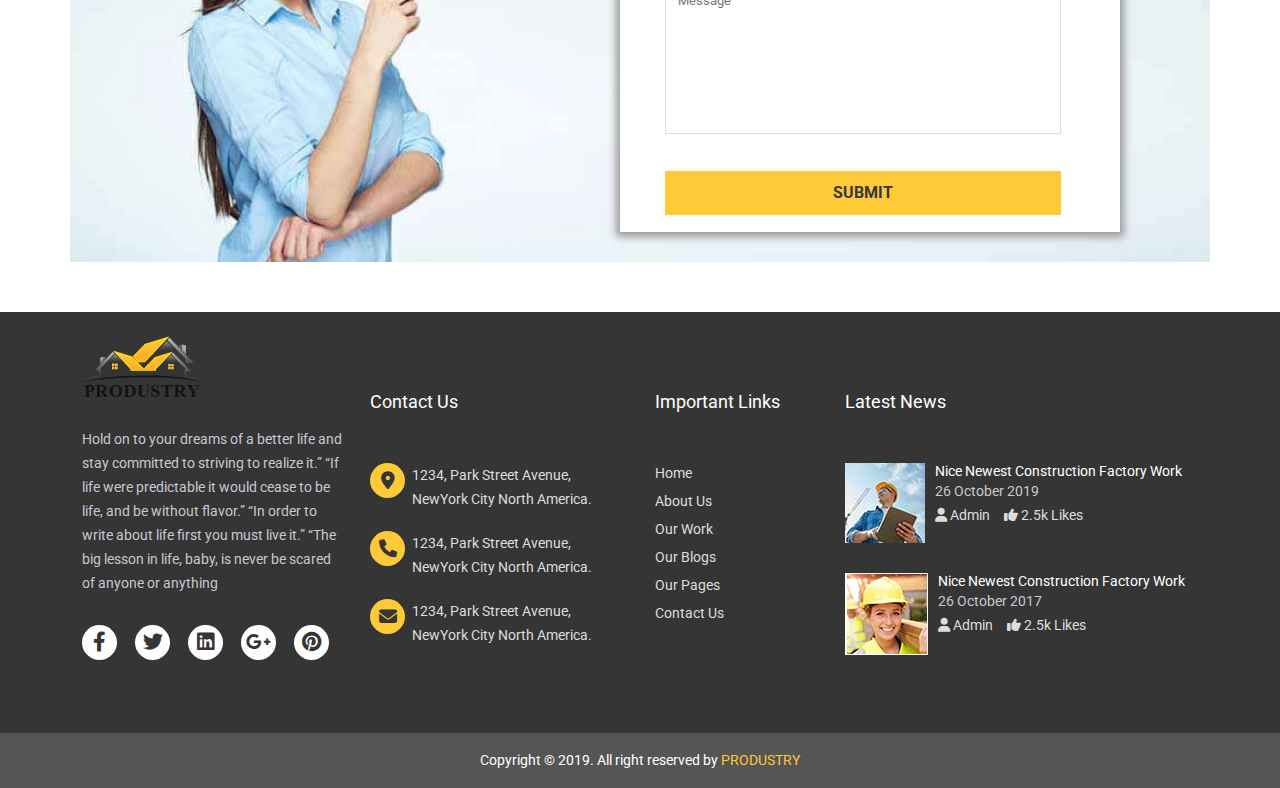
<file: contact.html>
<!DOCTYPE html>
<html lang="en">
  <head>
    <meta charset="UTF-8" />
    <meta http-equiv="X-UA-Compatible" content="IE=edge" />
    <meta name="viewport" content="width=device-width, initial-scale=1.0" />
    <title>Produstry</title>
    <link rel="stylesheet" href="./CSS/all.min.css" />
    <link rel="stylesheet" href="./CSS/bootstrap.min.css" />
    <link
      rel="stylesheet"
      href="https://cdn.jsdelivr.net/npm/bootstrap-icons@1.9.1/font/bootstrap-icons.css"
    />
    <link rel="stylesheet" href="./CSS/pogo-slider.min.css" />
    <link rel="stylesheet" href="./CSS/slick.css" />
    <link rel="stylesheet" href="./CSS/styles.css" />
    <link rel="stylesheet" href="./CSS/responsive.css" />
    <link rel="preconnect" href="https://fonts.googleapis.com" />
    <link rel="preconnect" href="https://fonts.gstatic.com" crossorigin />
    <link
      href="https://fonts.googleapis.com/css2?family=Roboto:wght@300;400;500;700;900&display=swap"
      rel="stylesheet"
    />
  </head>

  <body>
    <header>
      <div class="container">
        <div class="row align-items-center">
          <div class="address col-lg-3">
            <p>
              <span><i class="fa-solid fa-location-dot"></i></span>1234, Park
              Street, New York, America
            </p>
          </div>
          <div class="greeting col-lg-5 text-center">
            <p>Welcome to PRODUSTRY</p>
          </div>
          <div class="social_links col-lg-4">
            <ul>
              <li>
                <a href="#"><i class="fa-brands fa-facebook-f"></i></a>
              </li>
              <li>
                <a href="#"><i class="fa-brands fa-twitter"></i></a>
              </li>
              <li>
                <a href="#"><i class="fa-brands fa-linkedin-in"></i></a>
              </li>
              <li>
                <a href="#"><i class="fa-brands fa-behance"></i></a>
              </li>
              <li>
                <a href="#"><i class="fa-brands fa-google-plus-g"></i></a>
              </li>
            </ul>
          </div>
        </div>
      </div>
    </header>

    <nav class="navbar navbar-expand-lg">
      <div class="container">
        <a class="navbar-brand" href="index.html">
          <img src="./Images/Logo.png" alt="Logo" />
        </a>
        <button
          class="navbar-toggler myTogglerBtn"
          type="button"
          data-bs-toggle="collapse"
          data-bs-target="#menu-bar"
          aria-controls="menu-bar"
          aria-expanded="false"
          aria-label="Toggle navigation"
        >
          <span><i class="bi bi-list"></i></span>
        </button>
        <div class="collapse navbar-collapse" id="menu-bar">
          <ul class="navbar-nav ms-auto mb-2 mb-lg-0">
            <li class="nav-item">
              <a class="nav-link active" aria-current="page" href="index.html"
                >Home</a
              >
            </li>
            <li class="nav-item">
              <a class="nav-link active" aria-current="page" href="about.html"
                >About Us</a
              >
            </li>
            <li class="nav-item">
              <a class="nav-link active" aria-current="page" href="#">Pages</a>
              <ul>
                <li><a href="blog-list.html">Blog List Page</a></li>
                <li><a href="blog-details.html">Blog Details Page</a></li>
                <li><a href="#">Error-Page</a></li>
                <li><a href="#">Coming Soon Page</a></li>
              </ul>
            </li>
            <li class="nav-item">
              <a
                class="nav-link active"
                aria-current="page"
                href="portfolio.html"
                >Portfolio</a
              >
            </li>
            <li class="nav-item">
              <a class="nav-link active" aria-current="page" href="#"
                >Our Blog</a
              >
              <ul>
                <li><a href="blog_grid.html">Blog Grid Page</a></li>
                <li><a href="blog-list.html">Blog List Page</a></li>
                <li><a href="blog-details.html">Blog Details Page</a></li>
              </ul>
            </li>
            <li class="nav-item">
              <a class="nav-link active" aria-current="page" href="contact.html"
                >Contact Us</a
              >
            </li>
          </ul>

          <span class="myTogglerIcon d-none d-lg-block">
            <i class="fa-solid fa-align-right"></i>
          </span>
        </div>
      </div>
    </nav>

    <section class="breadcrumb">
      <div class="container text-center">
        <h3>Contact Us</h3>
        <p>
          <a href="index.html">Home</a> <i class="fa-solid fa-angles-right"></i
          ><span>Contact Us</span>
        </p>
      </div>
    </section>

    <section id="contact_address">
      <div class="container">
        <div class="row">
          <div class="contact_media text-center">
            <div class="contact_icon">
              <span><i class="fa-solid fa-location-dot"></i></span>
            </div>
            <div class="contact_details">
              <p>
                69, Halsey st. New York, NY 10002, Park street Avenue United
                Staes (US).
              </p>
            </div>
          </div>
          <div class="contact_media text-center">
            <div class="contact_icon">
              <span><i class="fa-solid fa-envelope"></i></span>
            </div>
            <div class="contact_details">
              <p>
                <a href="#">Produstry@industry.com</a> ,
                <a href="#">industry@produstry.com</a>
                <a href="#">Admin@info.com</a> , <a href="#">info@admin.com</a>
              </p>
            </div>
          </div>
          <div class="contact_media text-center">
            <div class="contact_icon">
              <span><i class="fa-solid fa-earth-asia"></i></span>
            </div>
            <div class="contact_details">
              <p>
                <a href="#">www.produstry-industry.com</a> ,
                <a href="#">www.produstry-info.com</a>
                <a href="#">www.production-industry.com</a>
              </p>
            </div>
          </div>
        </div>
      </div>
    </section>

    <section id="contact_map">
      <div id="map" class="map_part">
        <div class="mapouter">
          <div class="gmap_canvas">
            <iframe
              width="100%"
              height="100%"
              id="gmap_canvas"
              src="https://www.google.com/maps/embed?pb=!1m14!1m8!1m3!1d258269.2181310428!2d-74.16060522179542!3d40.70579626906672!3m2!1i1024!2i768!4f13.1!3m3!1m2!1s0x89c25b90866ef9d1%3A0xbdae27f61219c642!2s69%20Halsey%20St%2C%20Brooklyn%2C%20NY%2011216!5e0!3m2!1sen!2sus!4v1663353994784!5m2!1sen!2sus"
              frameborder="0"
              scrolling="no"
              marginheight="0"
              marginwidth="0"
            ></iframe
            ><a href="https://123movies-to.org"></a><br /><style>
              .mapouter {
                position: relative;
                text-align: right;
                height: 400px;
                width: 100%;
              }</style
            ><a href="https://www.embedgooglemap.net"></a
            ><style>
              .gmap_canvas {
                overflow: hidden;
                background: none !important;
                height: 400px;
                width: 100%;
              }
            </style>
          </div>
        </div>
      </div>
      <div class="map_overlay"></div>
    </section>

    <section id="sign_in">
      <div class="container px-0">
        <div class="heading">
          <h2>Sign up for Newsletter</h2>
          <p>
            We provide you a better service. you have no complain about our
            service, it’s guaranteed.
          </p>
        </div>
        <div class="contact_form">
          <div class="form_data">
            <fieldset>
              <form action="">
                <input type="text" placeholder="Name" /><br />
                <input type="email" placeholder="Email" /><br />
                <textarea name="message" placeholder="Message"></textarea>

                <button type="submit">Submit</button>
              </form>
            </fieldset>
          </div>
        </div>
      </div>
    </section>

    <!-- footer section starts here -->

    <footer>
      <div class="container">
        <div class="row">
          <div class="social_links col-lg-3 col-sm-6 mt-4">
            <a href="index.html"><img src="./Images/Logo.png" alt="" /></a>
            <p>
              Hold on to your dreams of a better life and stay committed to striving to realize it.” “If life were predictable it would cease to be life, and be without flavor.” “In order to write about life first you must live it.” “The big lesson in life, baby, is never be scared of anyone or anything
            </p>
            <div class="social_icons">
              <span
                ><a href="facebook.com"
                  ><i class="fa-brands fa-facebook-f"></i></a
              ></span>
              <span
                ><a href="twitter.com"><i class="fa-brands fa-twitter"></i></a
              ></span>
              <span
                ><a href="linkedin.com"><i class="fa-brands fa-linkedin"></i></a
              ></span>
              <span
                ><a href="plus.google.com"
                  ><i class="fa-brands fa-google-plus-g"></i></a
              ></span>
              <span
                ><a href="pinterest.com"
                  ><i class="fa-brands fa-pinterest"></i></a
              ></span>
            </div>
          </div>
          <div class="contact col-lg-3 col-sm-6 mt-1">
            <h4>Contact Us</h4>
            <ul>
              <li>
                <a href="#"><i class="fa-solid fa-location-dot"></i></a>
                <span
                  >1234, Park Street Avenue, NewYork City North America.</span
                >
              </li>
              <li>
                <a href="#"><i class="fa-solid fa-phone"></i></a>
                <span
                  >1234, Park Street Avenue, NewYork City North America.</span
                >
              </li>
              <li>
                <a href="#"><i class="fa-solid fa-envelope"></i></a>
                <span
                  >1234, Park Street Avenue, NewYork City North America.</span
                >
              </li>
            </ul>
          </div>
          <div class="important_links col-lg-2 col-sm-6 mt-1">
            <h4>Important Links</h4>
            <ul>
              <li><a href="index.html">Home</a></li>
              <li><a href="about.html">About Us</a></li>
              <li><a href="work.html">Our Work</a></li>
              <li><a href="blog_grid.html">Our Blogs</a></li>
              <li><a href="blog-details.html">Our Pages</a></li>
              <li><a href="contact.html">Contact Us</a></li>
            </ul>
          </div>
          <div class="latest_news col-lg-4 col-sm-6 mt-1">
            <h4>Latest News</h4>
            <div class="news_content">
              <div class="new_img">
                <a href="#"><img src="./Images/latest_news_1.jpg" alt="" /></a>
              </div>
              <div class="news_details">
                <h5>Nice Newest Construction Factory Work</h5>
                <p>26 October 2019</p>
                <ul>
                  <li>
                    <a href="#"
                      ><i class="fa fa-user"></i><span> Admin</span></a
                    >
                  </li>
                  <li>
                    <a href="#"
                      ><i class="fa fa-thumbs-up"></i
                      ><span> 2.5k likes</span></a
                    >
                  </li>
                </ul>
              </div>
            </div>
            <div class="news_content">
              <div class="new_img">
                <a href="#"><img src="./Images/latest_news_2.jpg" alt="" /></a>
              </div>
              <div class="news_details">
                <h5>Nice Newest Construction Factory Work</h5>
                <p>26 October 2017</p>
                <ul>
                  <li>
                    <a href="#"
                      ><i class="fa fa-user"></i><span> Admin</span></a
                    >
                  </li>
                  <li>
                    <a href="#"
                      ><i class="fa fa-thumbs-up"></i
                      ><span> 2.5k likes</span></a
                    >
                  </li>
                </ul>
              </div>
            </div>
          </div>
        </div>
      </div>
      <div class="copywrite">
        <p>
          Copyright © 2019. All right reserved by
          <span><a href="#">PRODUSTRY</a></span>
        </p>
      </div>
    </footer>

    <a class="toTop">
      <i class="fa-solid fa-angles-up"></i>
    </a>
    <script src="./JS/bootstrap.bundle.min.js"></script>
    <script src="./JS/jquery-3.6.0.min.js"></script>
    <script src="//ajax.googleapis.com/ajax/libs/jquery/1.11.1/jquery.min.js"></script>
    <script src="./JS/jquery.pogo-slider.min.js"></script>
    <script src="./JS/slick.min.js"></script>
    <script src="./JS/app.js"></script>
  </body>
</html>
</file>
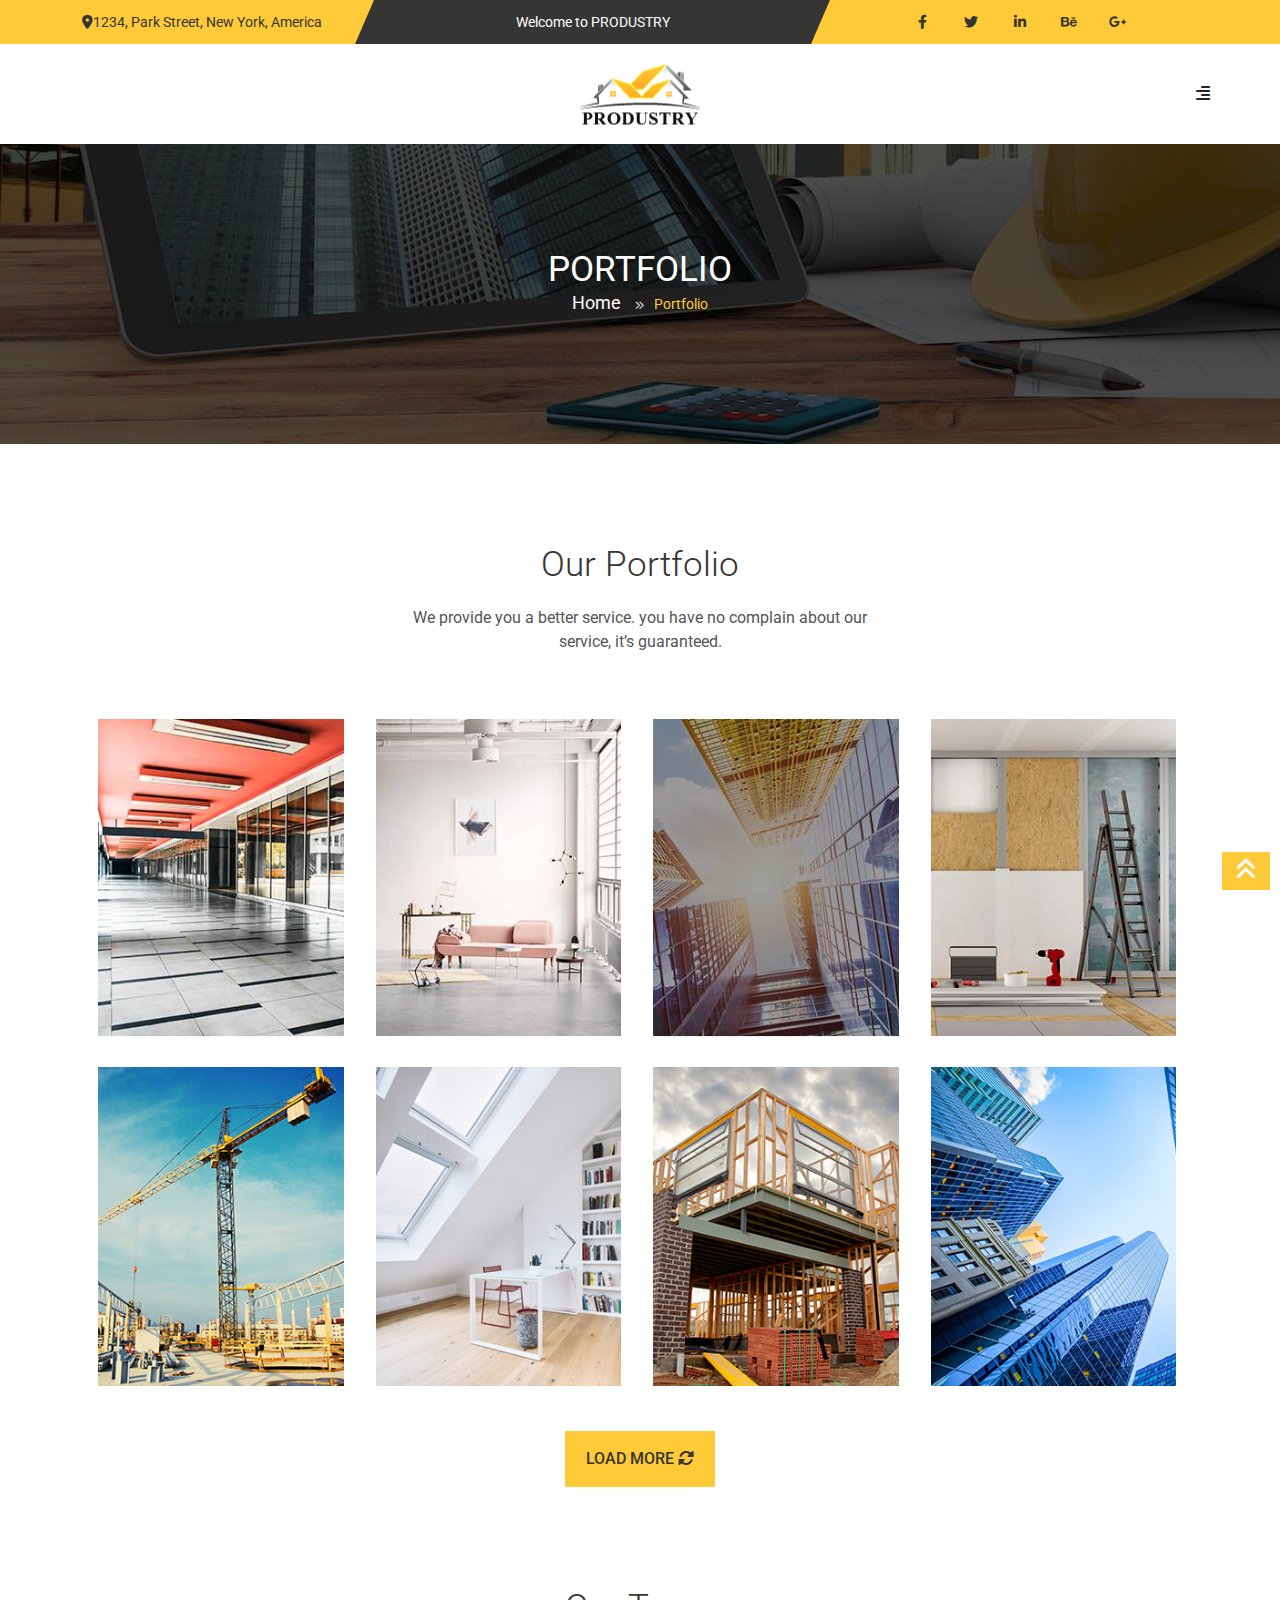
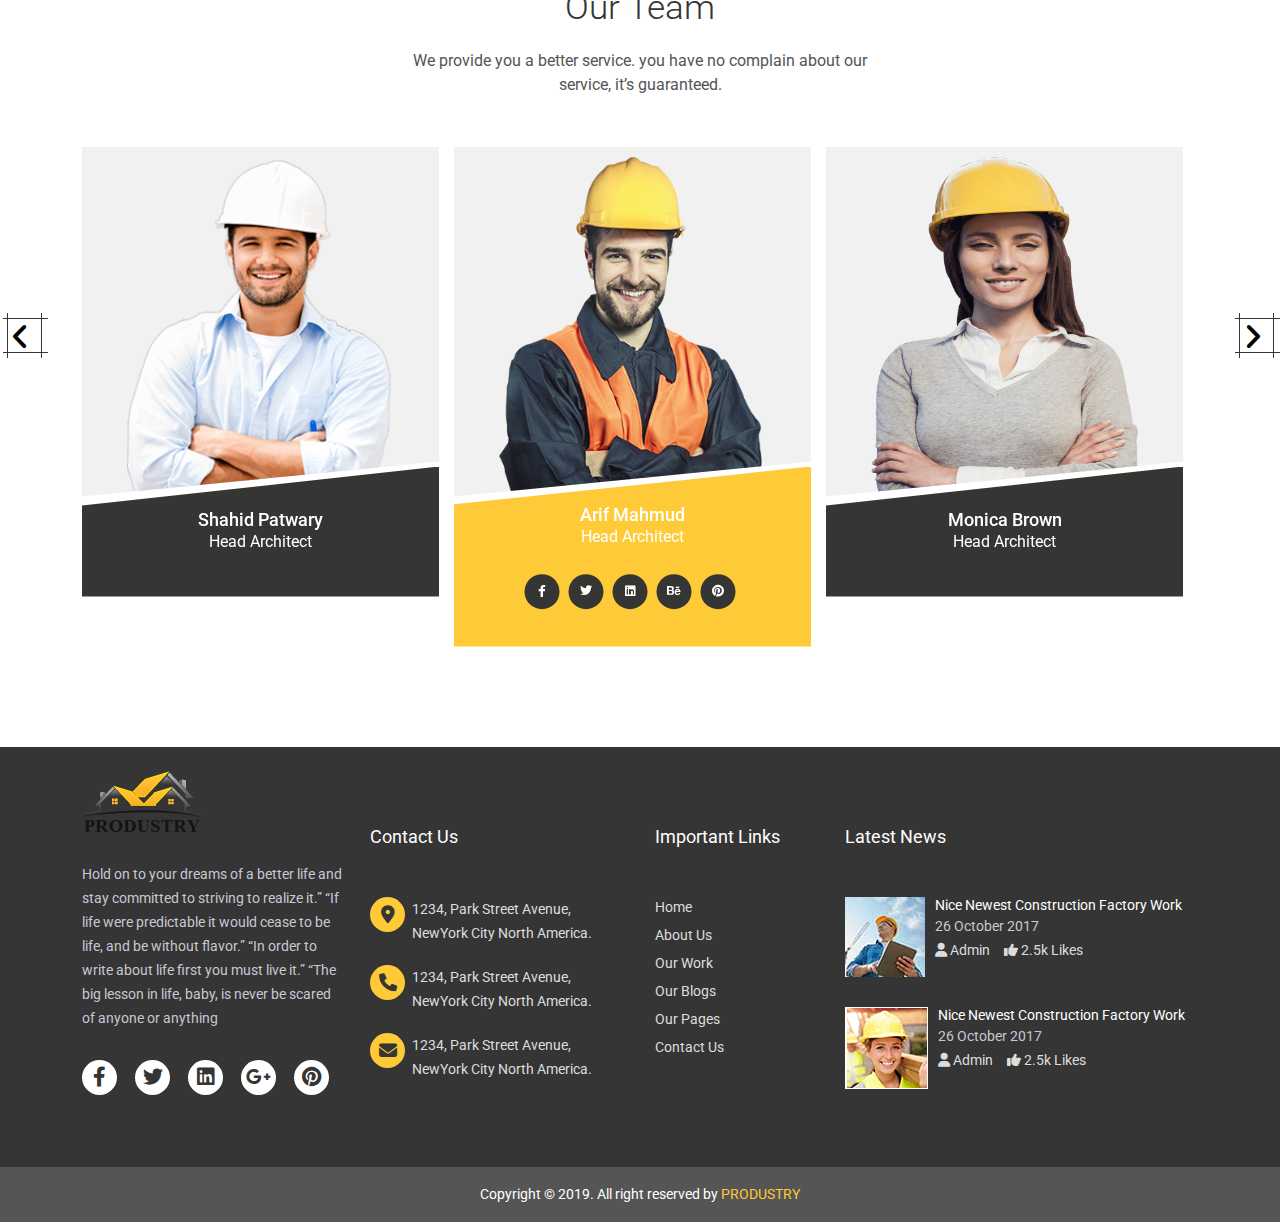
<file: portfolio.html>
<!DOCTYPE html>
<html lang="en">
  <head>
    <meta charset="UTF-8" />
    <meta http-equiv="X-UA-Compatible" content="IE=edge" />
    <meta name="viewport" content="width=device-width, initial-scale=1.0" />
    <title>Produstry</title>
    <link rel="stylesheet" href="./CSS/all.min.css" />
    <link rel="stylesheet" href="./CSS/bootstrap.min.css" />
    <link
      rel="stylesheet"
      href="https://cdn.jsdelivr.net/npm/bootstrap-icons@1.9.1/font/bootstrap-icons.css"
    />
    <link rel="stylesheet" href="./CSS/pogo-slider.min.css" />
    <link rel="stylesheet" href="./CSS/slick.css" />
    <link rel="stylesheet" href="./CSS/styles.css" />
    <link rel="stylesheet" href="./CSS/responsive.css" />
    <link rel="preconnect" href="https://fonts.googleapis.com" />
    <link rel="preconnect" href="https://fonts.gstatic.com" crossorigin />
    <link
      href="https://fonts.googleapis.com/css2?family=Roboto:wght@300;400;500;700;900&display=swap"
      rel="stylesheet"
    />
  </head>

  <body>
    <header>
      <div class="container">
        <div class="row align-items-center">
          <div class="address col-lg-3">
            <p>
              <span><i class="fa-solid fa-location-dot"></i></span>1234, Park
              Street, New York, America
            </p>
          </div>
          <div class="greeting col-lg-5 text-center">
            <p>Welcome to PRODUSTRY</p>
          </div>
          <div class="social_links col-lg-4">
            <ul>
              <li>
                <a href="#"><i class="fa-brands fa-facebook-f"></i></a>
              </li>
              <li>
                <a href="#"><i class="fa-brands fa-twitter"></i></a>
              </li>
              <li>
                <a href="#"><i class="fa-brands fa-linkedin-in"></i></a>
              </li>
              <li>
                <a href="#"><i class="fa-brands fa-behance"></i></a>
              </li>
              <li>
                <a href="#"><i class="fa-brands fa-google-plus-g"></i></a>
              </li>
            </ul>
          </div>
        </div>
      </div>
    </header>

    <nav class="navbar navbar-expand-lg">
      <div class="container">
        <a class="navbar-brand" href="index.html">
          <img src="./Images/Logo.png" alt="Logo" />
        </a>
        <button
          class="navbar-toggler myTogglerBtn"
          type="button"
          data-bs-toggle="collapse"
          data-bs-target="#menu-bar"
          aria-controls="menu-bar"
          aria-expanded="false"
          aria-label="Toggle navigation"
        >
          <span><i class="bi bi-list"></i></span>
        </button>
        <div class="collapse navbar-collapse" id="menu-bar">
          <ul class="navbar-nav ms-auto mb-2 mb-lg-0">
            <li class="nav-item">
              <a class="nav-link active" aria-current="page" href="index.html"
                >Home</a
              >
            </li>
            <li class="nav-item">
              <a class="nav-link active" aria-current="page" href="about.html"
                >About Us</a
              >
            </li>
            <li class="nav-item">
              <a class="nav-link active" aria-current="page" href="#">Pages</a>
              <ul>
                <li><a href="blog-list.html">Blog List Page</a></li>
                <li><a href="blog-details.html">Blog Details Page</a></li>
                <li><a href="#">Error-Page</a></li>
                <li><a href="#">Coming Soon Page</a></li>
              </ul>
            </li>
            <li class="nav-item">
              <a
                class="nav-link active"
                aria-current="page"
                href="portfolio.html"
                >Portfolio</a
              >
            </li>
            <li class="nav-item">
              <a class="nav-link active" aria-current="page" href="#"
                >Our Blog</a
              >
              <ul>
                <li><a href="blog_grid.html">Blog Grid Page</a></li>
                <li><a href="blog-list.html">Blog List Page</a></li>
                <li><a href="blog-details.html">Blog Details Page</a></li>
              </ul>
            </li>
            <li class="nav-item">
              <a class="nav-link active" aria-current="page" href="contact.html"
                >Contact Us</a
              >
            </li>
          </ul>

          <span class="myTogglerIcon d-none d-lg-block">
            <i class="fa-solid fa-align-right"></i>
          </span>
        </div>
      </div>
    </nav>

    <section class="breadcrumb">
      <div class="container text-center">
        <h3>Portfolio</h3>
        <p>
          <a href="index.html">Home</a> <i class="fa-solid fa-angles-right"></i
          ><span>Portfolio</span>
        </p>
      </div>
    </section>

    <section id="portfolio_sect">
      <div class="container">
        <div class="heading">
          <h2>Our Portfolio</h2>
          <p>
            We provide you a better service. you have no complain about our
            service, it’s guaranteed.
          </p>
        </div>

        <div class="row mx-0">
          <div class="portfolio_img">
            <a href="#">
              <img src="./Images/portfolio1.jpg" alt="" />
            </a>
            <div class="overlay text-center">
              <h4>Architectural</h4>
              <p>Building/Architect</p>
            </div>
          </div>
          <div class="portfolio_img">
            <a href="#">
              <img src="./Images/portfolio2.jpg" alt="" />
            </a>
            <div class="overlay text-center">
              <h4>Renderring</h4>
              <p>Building/Architect</p>
            </div>
          </div>
          <div class="portfolio_img">
            <a href="#">
              <img src="./Images/portfolio3.jpg" alt="" />
            </a>
            <div class="overlay text-center">
              <h4>Reconstruction</h4>
              <p>Building/Architect</p>
            </div>
          </div>
          <div class="portfolio_img">
            <a href="#">
              <img src="./Images/portfolio4.jpg" alt="" />
            </a>
            <div class="overlay text-center">
              <h4>Skeleton</h4>
              <p>Building/Architect</p>
            </div>
          </div>
          <div class="portfolio_img">
            <a href="#">
              <img src="./Images/portfolio5.jpg" alt="" />
            </a>
            <div class="overlay text-center">
              <h4>Renderring</h4>
              <p>Building/Architect</p>
            </div>
          </div>
          <div class="portfolio_img">
            <a href="#">
              <img src="./Images/portfolio6.jpg" alt="" />
            </a>
            <div class="overlay text-center">
              <h4>Sketch</h4>
              <p>Building/Architect</p>
            </div>
          </div>

          <div class="portfolio_img">
            <a href="#">
              <img src="./Images/portfolio7.jpg" alt="" />
            </a>
            <div class="overlay text-center">
              <h4>Architectural</h4>
              <p>Building/Architect</p>
            </div>
          </div>
          <div class="portfolio_img">
            <a href="#">
              <img src="./Images/portfolio8.jpg" alt="" />
            </a>
            <div class="overlay text-center">
              <h4>Architectural</h4>
              <p>Building/Architect</p>
            </div>
          </div>
          <div class="portfolio_img d-lg-none">
            <a href="#">
              <img src="./Images/portfolio2.jpg" alt="" />
            </a>
            <div class="overlay text-center">
              <h4>Renderring</h4>
              <p>Building/Architect</p>
            </div>
          </div>

          <div class="button text-center">
            <a href="#"
              >Load More
              <span class="spinner" role="status">
                <i class="fa-solid fa-rotate"></i
              ></span>
            </a>
          </div>
        </div>
      </div>
    </section>

    <section id="team">
      <div class="container">
        <div class="heading">
          <h2>Our Team</h2>
          <p>
            We provide you a better service. you have no complain about our
            service, it’s guaranteed.
          </p>
        </div>

        <div class="team_slides">
          <div class="arrows">
            <span class="prevArrow previous"
              ><i class="fa-solid fa-angle-left"></i
            ></span>
            <span class="nextArrow next"
              ><i class="fa-solid fa-angle-right"></i
            ></span>
          </div>
          <div class="team_member">
            <div class="member_profile">
              <div class="member_img text-center">
                <a href="#">
                  <img src="./Images/about_img.png" alt="" />
                </a>
              </div>
              <div class="profile_text">
                <div class="profile_details">
                  <h4>Arif Mahmud</h4>
                  <span>Head Architect</span>
                  <ul class="list-inline">
                    <li>
                      <a href=""><i class="fa-brands fa-facebook-f"></i></a>
                    </li>
                    <li>
                      <a href=""><i class="fa-brands fa-twitter"></i></a>
                    </li>
                    <li>
                      <a href=""><i class="fa-brands fa-linkedin"></i></a>
                    </li>
                    <li>
                      <a href=""><i class="fa-brands fa-behance"></i></a>
                    </li>
                    <li>
                      <a href=""><i class="fa-brands fa-pinterest"></i></a>
                    </li>
                  </ul>
                </div>
              </div>
            </div>
            <div class="member_profile">
              <div class="member_img text-center">
                <a href="#">
                  <img src="./Images/team1.png" alt="" />
                </a>
              </div>
              <div class="profile_text">
                <div class="profile_details">
                  <h4>Monica Brown</h4>
                  <span>Head Architect</span>
                  <ul class="list-inline">
                    <li>
                      <a href=""><i class="fa-brands fa-facebook-f"></i></a>
                    </li>
                    <li>
                      <a href=""><i class="fa-brands fa-twitter"></i></a>
                    </li>
                    <li>
                      <a href=""><i class="fa-brands fa-linkedin"></i></a>
                    </li>
                    <li>
                      <a href=""><i class="fa-brands fa-behance"></i></a>
                    </li>
                    <li>
                      <a href=""><i class="fa-brands fa-pinterest"></i></a>
                    </li>
                  </ul>
                </div>
              </div>
            </div>
            <div class="member_profile">
              <div class="member_img text-center">
                <a href="#">
                  <img src="./Images/team2.png" alt="" />
                </a>
              </div>
              <div class="profile_text">
                <div class="profile_details">
                  <h4>Jemina Skelly</h4>
                  <span>Head Architect</span>
                  <ul class="list-inline">
                    <li>
                      <a href=""><i class="fa-brands fa-facebook-f"></i></a>
                    </li>
                    <li>
                      <a href=""><i class="fa-brands fa-twitter"></i></a>
                    </li>
                    <li>
                      <a href=""><i class="fa-brands fa-linkedin"></i></a>
                    </li>
                    <li>
                      <a href=""><i class="fa-brands fa-behance"></i></a>
                    </li>
                    <li>
                      <a href=""><i class="fa-brands fa-pinterest"></i></a>
                    </li>
                  </ul>
                </div>
              </div>
            </div>
            <div class="member_profile">
              <div class="member_img text-center">
                <a href="#">
                  <img src="./Images/about_us_mission.png" alt="" />
                </a>
              </div>
              <div class="profile_text">
                <div class="profile_details">
                  <h4>Shahid Patwary</h4>
                  <span>Head Architect</span>
                  <ul class="list-inline">
                    <li>
                      <a href=""><i class="fa-brands fa-facebook-f"></i></a>
                    </li>
                    <li>
                      <a href=""><i class="fa-brands fa-twitter"></i></a>
                    </li>
                    <li>
                      <a href=""><i class="fa-brands fa-linkedin"></i></a>
                    </li>
                    <li>
                      <a href=""><i class="fa-brands fa-behance"></i></a>
                    </li>
                    <li>
                      <a href=""><i class="fa-brands fa-pinterest"></i></a>
                    </li>
                  </ul>
                </div>
              </div>
            </div>
          </div>
        </div>
      </div>
    </section>

    <!-- footer section starts here -->

    <footer>
      <div class="container">
        <div class="row">
          <div class="social_links col-lg-3 col-sm-6 mt-4">
            <a href="index.html"><img src="./Images/Logo.png" alt="" /></a>
            <p>
              Hold on to your dreams of a better life and stay committed to striving to realize it.” “If life were predictable it would cease to be life, and be without flavor.” “In order to write about life first you must live it.” “The big lesson in life, baby, is never be scared of anyone or anything
            </p>
            <div class="social_icons">
              <span
                ><a href="facebook.com"
                  ><i class="fa-brands fa-facebook-f"></i></a
              ></span>
              <span
                ><a href="twitter.com"><i class="fa-brands fa-twitter"></i></a
              ></span>
              <span
                ><a href="linkedin.com"><i class="fa-brands fa-linkedin"></i></a
              ></span>
              <span
                ><a href="plus.google.com"
                  ><i class="fa-brands fa-google-plus-g"></i></a
              ></span>
              <span
                ><a href="pinterest.com"
                  ><i class="fa-brands fa-pinterest"></i></a
              ></span>
            </div>
          </div>
          <div class="contact col-lg-3 col-sm-6 mt-1">
            <h4>Contact Us</h4>
            <ul>
              <li>
                <a href="#"><i class="fa-solid fa-location-dot"></i></a>
                <span
                  >1234, Park Street Avenue, NewYork City North America.</span
                >
              </li>
              <li>
                <a href="#"><i class="fa-solid fa-phone"></i></a>
                <span
                  >1234, Park Street Avenue, NewYork City North America.</span
                >
              </li>
              <li>
                <a href="#"><i class="fa-solid fa-envelope"></i></a>
                <span
                  >1234, Park Street Avenue, NewYork City North America.</span
                >
              </li>
            </ul>
          </div>
          <div class="important_links col-lg-2 col-sm-6 mt-1">
            <h4>Important Links</h4>
            <ul>
              <li><a href="index.html">Home</a></li>
              <li><a href="about.html">About Us</a></li>
              <li><a href="work.html">Our Work</a></li>
              <li><a href="blog_grid.html">Our Blogs</a></li>
              <li><a href="blog-details.html">Our Pages</a></li>
              <li><a href="contact.html">Contact Us</a></li>
            </ul>
          </div>
          <div class="latest_news col-lg-4 col-sm-6 mt-1">
            <h4>Latest News</h4>
            <div class="news_content">
              <div class="new_img">
                <a href="#"><img src="./Images/latest_news_1.jpg" alt="" /></a>
              </div>
              <div class="news_details">
                <h5>Nice Newest Construction Factory Work</h5>
                <p>26 October 2017</p>
                <ul>
                  <li>
                    <a href="#"
                      ><i class="fa fa-user"></i><span> Admin</span></a
                    >
                  </li>
                  <li>
                    <a href="#"
                      ><i class="fa fa-thumbs-up"></i
                      ><span> 2.5k likes</span></a
                    >
                  </li>
                </ul>
              </div>
            </div>
            <div class="news_content">
              <div class="new_img">
                <a href="#"><img src="./Images/latest_news_2.jpg" alt="" /></a>
              </div>
              <div class="news_details">
                <h5>Nice Newest Construction Factory Work</h5>
                <p>26 October 2017</p>
                <ul>
                  <li>
                    <a href="#"
                      ><i class="fa fa-user"></i><span> Admin</span></a
                    >
                  </li>
                  <li>
                    <a href="#"
                      ><i class="fa fa-thumbs-up"></i
                      ><span> 2.5k likes</span></a
                    >
                  </li>
                </ul>
              </div>
            </div>
          </div>
        </div>
      </div>
      <div class="copywrite">
        <p>
          Copyright © 2019. All right reserved by
          <span><a href="#">PRODUSTRY</a></span>
        </p>
      </div>
    </footer>

    <a class="toTop">
      <i class="fa-solid fa-angles-up"></i>
    </a>
    <script src="./JS/bootstrap.bundle.min.js"></script>
    <script src="./JS/jquery-3.6.0.min.js"></script>
    <script src="//ajax.googleapis.com/ajax/libs/jquery/1.11.1/jquery.min.js"></script>
    <script src="./JS/jquery.pogo-slider.min.js"></script>
    <script src="./JS/slick.min.js"></script>
    <script src="./JS/app.js"></script>
  </body>
</html>
</file>
<file: CSS/styles.css>
* {
  padding: 0;
  margin: 0;
  box-sizing: border-box;
}

a {
  text-decoration: none;
}

ul,
ol {
  list-style-type: none;
}

body {
  font-family: "Roboto", sans-serif;
}

h1,
h2,
h3,
h4,
h5,
h6,
ul,
ol,
span,
p {
  margin: 0;
  padding: 0;
}

p {
  line-height: 24px;
  margin-bottom: 0;
}

:root {
  --primary-color: #ffca37;
  --secondary-color: #353533;
}

.heading {
  margin-bottom: 50px;
  text-align: center;
}

.heading h2 {
  font-weight: 300;
  color: #353533;
  font-size: 35px;
  margin-top: 0;
  margin-bottom: 20px;
}
.heading p {
  font-size: 16px;
  color: #555;
  padding: 0 28%;
}



/* header style starts */
header {
  background-color: var(--primary-color);
  color: var(--secondary-color);
}

header .address {
  font-size: 14px;
}

header .greeting {
  background-color: var(--secondary-color);
  color: white;
  font-size: 14px;
  padding: 10px 0;
  clip-path: polygon(4% 0, 100% 0%, 96% 100%, 0% 100%);
}

header .social_links ul {
  text-align: center;
}

header .social_links ul li {
  display: inline-block;
  margin: 0 10px;
}

header .social_links ul li a {
  width: 25px;
  height: 25px;
  line-height: 25px;
  display: inline-block;
  color: var(--secondary-color);
  font-size: 14px;
  position: relative;
}

header .social_links ul li a:before {
  position: absolute;
  height: 100%;
  width: calc(100% + 10px);
  left: -5px;
  top: 0px;
  border-bottom: 1px solid #353533;
  border-top: 1px solid #353533;
  content: "";
  transform: scale(0, 1);
  transition: all 0.5s ease-in-out;
}

header .social_links ul li a:after {
  height: calc(100% + 10px);
  width: 100%;
  position: absolute;
  right: 0;
  bottom: -5px;
  border-left: 1px solid #353533;
  border-right: 1px solid #353533;
  content: "";
  transform: scale(1, 0);
  transition: all 0.5s ease-in-out;
}

header .social_links ul li a:hover:before,
header .social_links ul li a:hover:after {
  transform: scale(1, 1);
}

/* header style ends  */

/* Nav-bar style starts */
nav .nav-bar {
  margin: 10px;
}
.navbar {
  background-color: #ffffff;
}
#menu-bar ul li a {
  font-size: 16px;
  padding: 10px;
  margin: 10px 10px;
  color: #353533 !important;
  text-transform: capitalize;
  font-weight: 500;
  transition: all 0.3s ease;
  position: relative;
  line-height: normal;
}

#menu-bar ul li a:before {
  position: absolute;
  height: 100%;
  width: calc(100% + 10px);
  left: -5px;
  top: 0px;
  border-bottom: 1px solid var(--primary-color);
  border-top: 1px solid var(--primary-color);
  content: "";
  transform: scale(0, 1);
  transition: all 0.5s ease-in-out;
}

#menu-bar ul li a:after {
  height: calc(100% + 10px);
  width: 100%;
  position: absolute;
  right: 0;
  bottom: -5px;
  border-left: 1px solid var(--primary-color);
  border-right: 1px solid var(--primary-color);
  content: "";
  transform: scale(1, 0);
  transition: all 0.5s ease-in-out;
}

#menu-bar ul li a:hover:before,
#menu-bar ul li a:hover:after {
  transform: scale(1, 1);
}

#menu-bar ul li ul {
  position: absolute;
  border-top: 4px solid var(--primary-color);
  color: white;
  text-align: left;
  opacity: 0 !important;
  visibility: hidden !important;
  z-index: 1100;
  margin-top: 60px !important;
  background-color: #292727;
  transition: 0.3s;
}
#menu-bar ul li ul li {
  width: 250px;
  text-align: left;
  padding: 10px 0px;
}
#menu-bar ul li ul li a {
  width: 100%;
  color: #fff !important;
  font-size: 14px;
  font-weight: 500;
}

#menu-bar ul li ul li a:before,
#menu-bar ul li ul li a::after {
  border: none;
}
#menu-bar ul li:hover ul {
  opacity: 1 !important;
  visibility: visible !important;
  margin-top: 18px !important;
}
#menu-bar ul li ul li:hover {
  background-color: #353535b9;
}
.nav_fixed {
  position: fixed;
  top: 0;
  left: 0;
  right: 0;
  z-index: 1000;
  transition: 0.5 ease-in-out;
  border-bottom: 4px solid var(--primary-color);
}
/* Pogo Slide Style here */

#slider {
  position: relative;
}

.arrows span {
  position: absolute;
  top: 47%;
  z-index: 999;
  width: 35px;
  height: 35px;
  border-radius: 50%;
  color: rgb(241, 235, 235);
  font-size: 30px;
  font-weight: 400;
  display: inline-block;
  text-align: center;
  line-height: 35px;
  cursor: pointer;
}

.arrows .prevArrow {
  left: 3px;
}

.arrows .nextArrow {
  right: 10px;
}

.arrows span::before {
  position: absolute;
  height: 100%;
  width: calc(100% + 10px);
  left: 0px;
  top: -2px;
  border-bottom: 1px solid white;
  border-top: 1px solid white;
  content: "";
  transform: scale(1, 1);
  transition: all 0.5s ease-in-out;
}

.arrows span::after {
  height: calc(100% + 10px);
  width: 100%;
  position: absolute;
  right: -4px;
  bottom: -3px;
  border-left: 1px solid white;
  border-right: 1px solid white;
  content: "";
  transform: scale(1, 1);
  transition: all 0.5s ease-in-out;
}

.arrows span:hover:before,
.arrows span:hover::after {
  border-color: var(--primary-color);
}

.arrows span:hover i {
  color: var(--primary-color);
}

.pogoSlider-nav {
  visibility: hidden;
}

.pogoSlider-slide {
  background-color: rgba(0, 0, 0, 0.699);
  background-blend-mode: multiply;
  background-repeat: no-repeat;
  background-size: cover;
  width: 100%;
  height: 100%;
}

.slide_text {
  width: 45%;
  color: #fff;
  position: absolute;
  top: 50%;
  left: 100px;
  transform: translateY(-50%);
}

.slide_text h2 {
  font-size: 35px;
  color: #fff;
  font-weight: 500;
  margin-top: 0;
}

.slide_text h2 span {
  color: #ffca37;
  font-weight: 700;
}

.slide_text p {
  font-size: 14px;
  padding: 15px 100px 20px 0;
}

.main_btn a {
  background-color: transparent;
  color: #fff;
  text-transform: uppercase;
  font-weight: 500;
  padding: 15px 20px;
  border: 1px solid #fff;
  display: inline-block;
  font-size: 16px;
  margin-right: 30px;
  transition: all 0.3s;
  position: relative;
  z-index: 1;
  transition: all 0.3s linear;
}

.slide_text .main_btn a:before {
  position: absolute;
  content: "";
  height: 100%;
  width: 0%;
  background-color: #ffca37;
  top: 0;
  left: 0;
  transition: all 0.3s linear;
  z-index: -1;
}

.slide_text .main_btn a:hover:before {
  width: 100%;
}

.slide_text .main_btn a:hover {
  color: #353535;
  border-color: #ffca36;
}

/* Services style starts here */
#services {
  margin-top: 50px;
}

#services .slide {
  padding: 0 15px;
  margin-top: 25px;
}

#services .slide .service_img {
  width: 100px;
  height: 100px;
  border: 1px solid #4c4c4c;
  margin: auto;
  transform: rotate(45deg);
  position: relative;
}
#services .slide .service_img img {
  position: absolute;
  top: 50%;
  left: 50%;
  transform: translate(-50%, -50%) rotate(-45deg);
  transition: 0.3s;
}

#services .slide .service_img::after {
  content: "";
  position: absolute;
  width: 2px;
  height: 40%;
  border: 1px dashed var(--secondary-color);
  transform: rotate(-45deg);
  top: 92px;
  left: 113%;
  transition: 0.3s;
}

#services .slide .service_text {
  margin-top: 61px;
  border: 1px solid #333;
  text-align: center;
  padding: 35px;
  transition: all 0.3s ease;
}

#services .slide .service_text h4 {
  color: #353533;
  font-weight: 400;
  text-transform: uppercase;
  font-size: 18px;
  margin-bottom: 10px;
}

#services .slide .service_text p {
  color: #555;
  font-size: 14px;
  padding: 0 10px 0 10px;
}

#services .slide:hover .service_img,
#services .slide:hover .service_img::after,
#services .slide:hover .service_text {
  border-color: var(--primary-color);
}

/* About style starts here */
#about {
  margin-top: 100px;
}

#about .about_img {
  background-image: url(../Images/about\ background.jpg);
  background-color: rgba(0, 0, 0, 0.685);
  background-blend-mode: multiply;
  position: relative;
  height: 437px;
}

#about .about_img img {
  position: absolute;
  top: 0;
  right: -160px;
}

#about .about_text {
  padding: 0 30px 0 220px;
}

#about .about_text h2 {
  font-weight: 300;
  color: #353533;
  font-size: 35px;
  margin-top: 0;
  margin-bottom: 20px;
}

#about #aboutTab {
  border: none;
  border-bottom: 5px solid #dddddd;
}

#about #aboutTab button {
  border: none;
  color: var(--secondary-color);
  font-size: 18px;
  font-weight: 500;
  text-transform: uppercase;
  margin-right: 20px;
  position: relative;
}

#about #aboutTab button.first {
  padding: 8px 24px 8px 0px;
}

#about #aboutTab button::after {
  content: "";
  width: 0%;
  height: 5px;
  background-color: var(--primary-color);
  position: absolute;
  bottom: -4px;
  left: 0;
  transition: 0.3s;
}

#about #aboutTab button.active::after,
#about #aboutTab button:hover::after {
  width: 100%;
}

#about .about_text p {
  font-size: 14px;
  margin-top: 20px;
  padding-right: 50px;
}

#about .tab-content a {
  background-color: #ffca37;
  color: #353533;
  font-weight: 500;
  text-transform: uppercase;
  padding: 15px 20px;
  border: 1px solid #fff;
  display: inline-block;
  font-size: 16px;
  margin-right: 30px;
  margin-top: 15px;
  transition: all 0.3s;
}

#about .tab-content a:hover {
  background-color: transparent;
  color: var(--primary-color);
  border: 1px solid var(--primary-color);
}

/* Portfolio style starts here */

#portfolio {
  margin-top: 100px;
}

#portfolio .portfolio_img {
  margin: 15px;
  position: relative;
  width: 25%;
}

#portfolio .portfolio_img img {
  width: 100%;
}

#portfolio .overlay {
  padding-top: 80px;
  position: absolute;
  width: 100%;
  height: 0%;
  opacity: 0;
  left: 0;
  bottom: 0;
  background-color: rgba(255, 202, 54, 0.74);
  transition: all 0.4s ease;
  clip-path: polygon(0% 47%, 100% 0%, 100% 100%, 0% 100%);
}

#portfolio .overlay h4 {
  font-size: 18px;
}

#portfolio .overlay p {
  font-size: 14px;
}

#portfolio .portfolio_img:hover .overlay {
  height: 50%;
  opacity: 1;
}

/* Goodwill style starts here */
#goodwill {
  margin-top: 80px;
  background-image: url(../Images/Goodwill.jpg);
  background-repeat: no-repeat;
  background-position: center;
  background-size: cover;
  background-color: rgba(0, 0, 0, 0.623);
  background-blend-mode: multiply;
  padding: 42px 0;
}

#goodwill .counter {
  color: #fff;
}

.counter h2 {
  font-size: 35px;
  font-weight: 700;
}
.counter p {
  font-size: 18px;
  font-weight: 400;
}

/* blogs style starts here */

#blogs {
  width: 100%;
  margin-top: 100px;
  position: relative;
}

#blogs .blog_content {
  margin-right: 30px;
}

#blogs .blog_content .blog_img img {
  width: 100%;
}

#blogs .blog_content .blog_img {
  transform: translateY(50%);
  z-index: 500;
  position: relative;
  transition: 0.5s;
  clip-path: none;
}

#blogs .blog_content .blog_img .blog_overlay {
  position: absolute;
  background-color: rgba(14, 13, 13, 0.637);
  top: 0;
  left: 0;
  width: 100%;
  height: 100%;
  display: flex;
  justify-content: center;
  align-items: center;
  transform: scaleY(0);
  transform-origin: top;
  opacity: 0;
  transition: 0.4s;
}

#blogs .blog_content .blog_img .blog_overlay span {
  background-color: var(--primary-color);
  width: 40px;
  height: 40px;
  text-align: center;
  line-height: 40px;
  border-radius: 50%;
  color: var(--secondary-color);
  border: 1px solid var(--primary-color);
  transition: 0.4s;
}
#blogs .blog_content .blog_img .blog_overlay span:hover {
  background-color: transparent;
  color: var(--primary-color);
}

#blogs .blog_content .blog_text {
  border: 1px solid #ddd;
  padding: 125px 15px 20px;
  transform: translateY(-50%);
  z-index: 1;
  opacity: 0;
  position: relative;
  transition: 0.5s;
}

#blogs .blog_content .blog_text h4 {
  font-size: 18px;
  color: var(--secondary-color);
  font-weight: 400;
  text-align: center;
  text-transform: capitalize;
}

#blogs .blog_content .blog_text ul li {
  text-align: left;
  margin-left: 15px;
  display: inline-block;
}

#blogs .blog_content .blog_text ul li:first-child {
  padding-left: 5px;
}

#blogs .blog_content .blog_text ul li a {
  color: var(--secondary-color);
  font-size: 12px;
}

#blogs .blog_content .blog_text p {
  font-size: 14px;
  color: #555;
  font-weight: 400;
  padding: 15px 0;
  text-align: center;
}

#blogs .blog_content.slick-center .blog_img {
  transform: translateY(0);
  clip-path: polygon(0 1%, 100% 0, 100% 77%, 0 100%);
}
#blogs .blog_content.slick-center .blog_text {
  transform: translateY(-25%);
  opacity: 1;
}

#blogs .blog_content.slick-center .blog_img .blog_overlay {
  transform: scaleY(1);
  opacity: 1;
}

#blogs .blog_text .button {
  text-align: center;
}

#blogs .blog_text span a {
  background-color: #ffca37;
  color: #353533;
  font-weight: 500;
  text-transform: uppercase;
  padding: 15px 20px;
  border: 1px solid #fff;
  display: inline-block;
  font-size: 16px;
  margin-right: 30px;
  margin-top: 15px;
  transition: all 0.3s;
}

#blogs .blog_text span:hover a:hover {
  background-color: transparent;
  color: var(--primary-color);
  border: 1px solid var(--primary-color);
}

#blogs .arrows span {
  color: #030303;
  transition: 0.5s ease-in;
}
#blogs .arrows span i {
  transition: 0.5s ease-in;
}

#blogs .arrows span::before {
  border-bottom: 1px solid var(--secondary-color);
  border-top: 1px solid var(--secondary-color);
  transition: all 0.5s ease-in;
}

#blogs .arrows span::after {
  border-left: 1px solid var(--secondary-color);
  border-right: 1px solid var(--secondary-color);
  transition: all 0.5s ease-in;
}
#blogs .arrows span:hover i {
  color: var(--primary-color);
}

#blogs .arrows span:hover:before,
#blogs .arrows span:hover::after {
  border-color: var(--primary-color);
}

/* testimonial style starts here */

#testimonial .testimonial_content {
  height: 380px;
  background-image: url(../Images/Testimonial_bg.jpg);
  padding: 50px 0;
  position: relative;
  background-size: cover;
  background-color: rgba(0, 0, 0, 0.616);
  background-blend-mode: multiply;
  background-position-y: -380px;
}

#testimonial .slick-track {
  padding: 15px 0;
}
#testimonial .testimonial_text {
  width: 555px;
  color: rgb(255, 251, 251);
  font-size: 14px;
}

#testimonial .testimonial_text h4 {
  font-size: 18px;
  padding: 10px 0;
}
#testimonial .testimonial_text span i {
  font-size: 12px;
  color: var(--primary-color);
}

#testimonial .testimonial_img {
  text-align: center;
}
#testimonial .testimonial_img img {
  display: inline;
  opacity: 0.75;
  filter: brightness(150%) saturate(60%);
  background-color: #ddd;
  height: 70px;
  width: 70px;
  border-radius: 50%;
}

#testimonial .testimonial_img.slick-center img {
  transform: scale(1.2);
  opacity: 1;
  filter: brightness(100%) saturate(100%);
  outline: var(--primary-color);
}

#testimonial .testimonial_img.slick-center span {
  display: block;
  width: fit-content;
  height: fit-content;
  margin: auto;
  border-radius: 50%;
  position: relative;
}

#testimonial .testimonial_img.slick-center span::after {
  content: "";
  position: absolute;
  width: 100%;
  height: 100%;
  top: 0;
  left: 0;
  border-radius: 50%;
  transform: scale(1.4);
  border: 1px solid var(--primary-color);
  background-color: transparent;
}

/* Brand style starts here */

#brand {
  margin-top: 75px;
  position: relative;
}

.brand_cnt {
  padding: 50px 15px;
  width: 20%;
}

.brand_img {
  background-color: #f1f1f1;
  height: 110px;
  line-height: 110px;
  text-align: center;
  padding: 0 10px;
  transition: 0.5s;
}

.brand_img img {
  display: inline-block;
  width: 100%;
}

#brand .brand_cnt.slick-center .brand_img {
  box-shadow: 0px 1px 10px 4px #b8b8b8;
}

#brand .arrows span {
  color: #030303;
  transition: 0.5s ease-in;
}
#brand .arrows span i {
  transition: 0.5s ease-in;
}

#brand .arrows span::before {
  border-bottom: 1px solid var(--secondary-color);
  border-top: 1px solid var(--secondary-color);
  transition: all 0.5s ease-in;
}

#brand .arrows span::after {
  border-left: 1px solid var(--secondary-color);
  border-right: 1px solid var(--secondary-color);
  transition: all 0.5s ease-in;
}
#brand .arrows span:hover i {
  color: var(--primary-color);
}

#brand .arrows span:hover:before,
#brand .arrows span:hover::after {
  border-color: var(--primary-color);
}

/* footer style starts here */

footer {
  margin-top: 50px;
  background-color: #353535;
}

footer .social_links {
  margin: 50px 0;
}

footer .social_links p {
  padding: 30px 0;
  font-size: 14px;
  font-weight: 400;
  color: #c7c8d2;
}
footer .social_links .social_icons span {
  margin-right: 14px;
}
footer .social_links .social_icons span a {
  display: inline-block;
  width: 35px;
  height: 35px;
  line-height: 35px;
  text-align: center;
  font-size: 20px;
  border-radius: 50%;
  background-color: #ffffff;
  color: #353535;
  transition: 0.3 ease-in;
}

footer .social_links .social_icons span:hover a {
  background-color: var(--primary-color);
}

footer .contact,
footer .important_links,
footer .latest_news {
  color: #c7c8d2;
  padding: 50px 15px;
}

footer .contact h4,
footer .important_links h4,
footer .latest_news h4 {
  font-size: 18px;
  color: #ffffff;
  font-weight: 400;
  margin: 25px 0 50px 0;
}

footer .contact ul li {
  padding: 0 15px 20px 0;
}

footer .contact li a i {
  height: 35px;
  width: 35px;
  float: left;
  margin-right: 3%;
  line-height: 35px;
  font-size: 18px;
  transition: all 0.3s linear;
  background-color: #ffca37;
  color: #353533;
  text-align: center;
  border-radius: 50%;
}

footer .contact ul li span {
  font-size: 14px;
  color: #ddd;
  font-weight: 400;
}

footer .important_links ul li a {
  color: #dddddd;
  font-size: 14px;
  font-weight: 400;
  text-transform: capitalize;
  padding-bottom: 7px;
  display: block;
  transition: all 0.3s linear;
}

footer .important_links ul li:hover a {
  margin-left: 10px;
}

footer .latest_news .news_content {
  height: 80px;
  margin-bottom: 30px;
  display: flex;
}

footer .latest_news .news_img {
  margin-right: 10px;
}

footer .latest_news .news_details {
  margin-left: 10px;
}
footer .latest_news .news_details h5 {
  font-size: 14px;
  color: #fff;
  font-weight: 400;
}

footer .latest_news .news_details p {
  font-size: 14px;
}
footer .latest_news .news_details ul li {
  display: inline-block;
  margin-right: 10px;
}

footer .latest_news .news_details ul li a {
  color: #dddddd;
  font-size: 14px;
  font-weight: 400;
  text-transform: capitalize;
  padding-bottom: 7px;
  display: block;
  transition: all 0.3s linear;
}

footer .copywrite {
  background-color: #555555;
  color: #fff;
  text-align: center;
}

footer .copywrite p {
  line-height: 55px;
  font-size: 14px;
}

footer .copywrite p span a {
  color: var(--primary-color);
}

.toTop {
  background-color: #ffca37;
  padding: 5px 15px;
  cursor: pointer;
  position: fixed;
  right: 10px;
  bottom: 10px;
  border: none;
  display: none;
  text-align: center;
  display: block;
  color: white;
  z-index: 999;
}

.toTop i {
  color: #fff;
  font-size: 24px;
}

/* ~~~~~About Us style here ~~~~~~ */

.breadcrumb {
  background-image: url(../Images/about_page_bg.jpg);
  height: 300px;
  margin: auto;
  background-color: rgba(3, 3, 3, 0.699);
  background-blend-mode: multiply;
  background-size: cover;
}

.breadcrumb h3 {
  color: #fff;
  padding-top: 105px;
  margin: auto;
  font-weight: 400;
  font-size: 35px;
  text-transform: uppercase;
}

.breadcrumb p a {
  color: #fff;
  font-size: 18px;
}

.breadcrumb p a:hover {
  color: var(--primary-color);
}

.breadcrumb p i {
  color: rgba(255, 255, 255, 0.733);
  font-size: 10px;
  padding: 0 10px;
}
.breadcrumb p span {
  font-size: 14px;
  color: var(--primary-color);
}

#about_1 {
  margin-top: 100px;
}

#about_1 .about_img {
  background-image: url(../Images/aboutuspage_bg\ 1.jpg);
  background-color: rgba(0, 0, 0, 0.685);
  background-blend-mode: multiply;
  position: relative;
  height: 350px;
  background-size: cover;
}

#about_1 .about_img img {
  position: absolute;
  top: -28px;
  right: -130px;
}

#about_1 .about_text {
  padding: 0 30px 0 150px;
}

#about_1 .about_text h2 {
  font-weight: 300;
  color: #353533;
  font-size: 35px;
  margin-top: 0;
  margin-bottom: 20px;
}

#about_1 .about_text p {
  font-size: 14px;
  color: #555;
  font-weight: 400;
  padding: 18px 0;
}

#mission {
  margin-top: 100px;
}

#mission .mission_img {
  background-image: url(../Images/aboutuspage_bg\ 1.jpg);
  background-color: rgba(0, 0, 0, 0.685);
  background-blend-mode: multiply;
  position: relative;
  height: 350px;
  background-size: cover;
}

#mission .mission_img img {
  position: absolute;
  top: -28px;
  left: -130px;
}

#mission .mission_text h2 {
  font-weight: 300;
  color: #353533;
  font-size: 35px;
  margin-top: 0;
  margin-bottom: 20px;
}

#mission .mission_text {
  padding: 0 150px 0 30px;
}

#mission .mission_text p,
#mission .mission_text ul li {
  font-size: 14px;
  color: #555;
  font-weight: 400;
  padding: 18px 0;
}
#mission .mission_text ul li {
  padding: 5px 10px;
  margin-left: 15px;
}
#mission .mission_text ul li i {
  color: var(--primary-color);
  padding-right: 10px;
}

#team {
  margin-top: 100px;
  position: relative;
}

#team .member_profile {
  margin-right: 15px;
  height: 550px;
}
#team .member_img {
  background-color: #f1f1f1;
  width: 100%;
  height: 350px;
  text-align: center;
  overflow: hidden;
  clip-path: polygon(0% 0%, 100% 0%, 100% 90%, 0% 100%);
  padding-top: 10px;
}

#team .member_img a img {
  width: 75%;
  height: 380px;
  display: inline-block;
}

#team .profile_text {
  background-color: var(--secondary-color);
  color: #fff;
  text-align: center;
  height: 130px;
  clip-path: polygon(0% 30%, 100% 0%, 100% 100%, 0% 100%);
  margin-top: -30px;
  transition: all 0.3s linear;
  overflow: hidden;
  position: relative;
}

#team .profile_details {
  width: 100%;
  position: absolute;
  top: 50%;
  left: 50%;
  transform: translateY(-50%) translateX(-50%);
}

#team .profile_details h4 {
  margin: 0;
  font-size: 18px;
}

#team .list-inline li {
  display: none;
  padding: 0 5px;
  margin-top: 25px;
  width: 35px;
  height: 35px;
  font-size: 12px;
  background-color: var(--secondary-color);
  line-height: 35px;
  text-align: center;
  border-radius: 50%;
  margin-right: 5px;
  transition: 0.3s;
}

#team .list-inline li i {
  color: #fff;
  transition: 0.3s;
}

#team .list-inline li:hover {
  background-color: transparent;
  border: 1px solid var(--secondary-color);
}

#team .list-inline li:hover i {
  color: var(--secondary-color);
}
.member_profile.slick-center .profile_text {
  background-color: var(--primary-color) !important;
  height: 180px !important;
  clip-path: polygon(0% 21%, 100% 0%, 100% 100%, 0% 100%) !important;
}

.member_profile.slick-center .member_img {
  height: 350px !important;
}

.member_profile.slick-center .list-inline li {
  display: inline-block !important;
}

#team .arrows span {
  color: #030303;
  transition: 0.5s ease-in;
}
#team .arrows span i {
  transition: 0.5s ease-in;
}

#team .arrows span::before {
  border-bottom: 1px solid var(--secondary-color);
  border-top: 1px solid var(--secondary-color);
  transition: all 0.5s ease-in;
}

#team .arrows span::after {
  border-left: 1px solid var(--secondary-color);
  border-right: 1px solid var(--secondary-color);
  transition: all 0.5s ease-in;
}
#team .arrows span:hover i {
  color: var(--primary-color);
}

#team .arrows span:hover:before,
#team .arrows span:hover::after {
  border-color: var(--primary-color);
}

/* Portfolio page style starts */
#portfolio_sect {
  margin-top: 100px;
}

#portfolio_sect .portfolio_img {
  margin: 15px 16px;
  padding: 0;
  position: relative;
  width: 22%;
}

#portfolio_sect .portfolio_img img {
  width: 100%;
}

#portfolio_sect .overlay {
  padding-top: 80px;
  position: absolute;
  width: 100%;
  height: 0%;
  opacity: 0;
  left: 0;
  bottom: 0;
  background-color: rgba(255, 202, 54, 0.74);
  transition: all 0.4s ease;
  clip-path: polygon(0% 47%, 100% 0%, 100% 100%, 0% 100%);
}

#portfolio_sect .overlay h4 {
  font-size: 18px;
}

#portfolio_sect .overlay p {
  font-size: 14px;
}

#portfolio_sect .portfolio_img:hover .overlay {
  height: 50%;
  opacity: 1;
}

#portfolio_sect .button {
  margin-top: 30px;
}

#portfolio_sect .button a {
  margin-right: 0;
  color: var(--secondary-color);
  background-color: #ffca37;
  border: 1px solid transparent;
  text-transform: uppercase;
  font-weight: 500;
  padding: 15px 20px;
  display: inline-block;
  font-size: 16px;
  transition: all 0.3s;
}

/* Contact page style starts */
#contact_address {
  margin-top: 100px;
}

#contact_address .contact_media {
  width: 33%;
}

#contact_address .contact_icon span i {
  height: 50px;
  width: 50px;
  border-radius: 50%;
  background-color: #ffca37;
  text-align: center;
  line-height: 50px;
  font-size: 30px;
  margin-bottom: 10px;
}

#contact_address .contact_details p,
#contact_address .contact_details p a {
  color: var(--secondary-color);
  padding: 20px 0px;
  font-size: 14px;
  position: relative;
  transition: all 0.5s linear;
}

#contact_address .contact_details p a:hover {
  color: var(--primary-color);
}

#contact_address .contact_details {
  border-right: 1px solid rgba(110, 108, 108, 0.507);
}

#contact_address .contact_media:last-child .contact_details {
  border-right: none;
}

#contact_map {
  margin-top: 75px;
  position: relative;
}

#contact_map .map_overlay {
  position: absolute;
  top: 0;
  right: 0;
  left: 0;
  bottom: 0;
  background-color: #03030375;
}

#sign_in {
  margin-top: 75px;
}

#sign_in .contact_form {
  background: url(../Images/sign_in_bg.jpg) left top no-repeat;
  background-size: cover;
  padding: 30px 0;
}

#sign_in .form_data {
  margin-left: 550px;
}

fieldset {
  background-color: #fff;
  padding: 10px 30px 50px 30px;
  width: 500px;
  height: 400px;
  box-shadow: 0px 1px 8px 4px #999;
}

fieldset form input,
fieldset form textarea {
  width: 90%;
  margin: 15px 15px;
}

fieldset form input {
  background: transparent;
  border: none;
  border: 1px solid #ddd;
  font-size: 13px;
  border-radius: 0;
  padding: 6px 12px;
}

fieldset form input:focus {
  background-color: transparent;
  color: #7e8287;
  outline: 0;
}

fieldset form textarea {
  width: 90%;
  height: 150px;
  background-color: transparent;
  color: #ddd;
  font-size: 13px;
  border: none;
  outline: 0;
  border: 1px solid #ddd;
  resize: none;
  padding: 6px 12px;
}

fieldset form button {
  border-style: none;
  background-color: #ffca37;
  font-size: 16px;
  color: #353533;
  padding: 10px 15px;
  width: 90%;
  text-align: center;
  text-transform: uppercase;
  font-weight: 700;
  border-radius: 0;
  margin: 15px;
  transition: all 0.3s linear;
}

fieldset form button:hover {
  color: #333;
  background-color: #e6e6e6;
  border-color: #adadad;
}

/* Blog grid style starts */

#pagination {
  margin-top: 75px;
}

#pagination .container {
  border: 1px solid rgba(85, 85, 85, 0.267);
}
#pagination .blog-icon {
  margin: 25px 0px 25px 0px;
}
#pagination .sort-select,
#pagination .sort-navigation {
  margin: 20px 0px 25px 0px;
}
pagination .blog-icon {
  height: 40px;
  width: 40px;
  line-height: 40px;
}
#pagination .blog-icon a span {
  padding: 10px;
  font-size: 16px;
  border: 1px solid #555;
  cursor: pointer;
  transition: all 0.8s linear;
  margin-left: 10px;
  color: #333;
}

#pagination .sort-select span,
#pagination .sort-navigation span {
  font-size: 14px;
  font-weight: 400;
}
#pagination .sort-select select {
  padding: 10px 15px;
  margin-right: 25px;
}
#pagination .sort-navigation .caps {
  height: 40px;
  width: 40px;
  line-height: 40px;
}
#pagination .sort-navigation .pages nav {
  display: inline-block;
  float: right;
}
#pagination .sort-navigation span {
  text-align: center;
}
#pagination .sort-navigation nav ul li {
  border: 1px solid #555;
}
#pagination .sort-navigation nav ul li a {
  color: var(--secondary-color);
}

#blog_contents {
  width: 100%;
  margin-top: 100px;
  position: relative;
}

#blog_contents .single-blog .blog_img {
  z-index: 500;
  position: relative;
  transition: 0.5s;
  clip-path: polygon(0 1%, 100% 0, 100% 77%, 0 100%);
}
#blog_contents .single-blog .blog_img img {
  width: 100%;
}
#blog_contents .single-blog .blog_img .blog_overlay {
  position: absolute;
  background-color: rgba(14, 13, 13, 0.637);
  top: 0;
  left: 0;
  width: 100%;
  height: 100%;
  display: flex;
  justify-content: center;
  align-items: center;
  transform: scaleY(0);
  transform-origin: top;
  opacity: 0;
  transition: 0.4s;
}

#blog_contents .single-blog .blog_img .blog_overlay span {
  background-color: var(--primary-color);
  width: 40px;
  height: 40px;
  text-align: center;
  line-height: 40px;
  border-radius: 50%;
  color: var(--secondary-color);
  border: 1px solid var(--primary-color);
  transition: 0.4s;
}
#blog_contents .single-blog .blog_img .blog_overlay span:hover {
  background-color: transparent;
  color: var(--primary-color);
}

#blog_contents .single-blog .blog_text {
  border: 1px solid #ddd;
  padding: 125px 15px 20px;
  transform: translateY(-25%);
  z-index: 1;
  opacity: 1;
  position: relative;
  transition: 0.5s;
}

#blog_contents .single-blog .blog_text h4 {
  font-size: 18px;
  color: var(--secondary-color);
  font-weight: 400;
  text-align: center;
  text-transform: capitalize;
}

#blog_contents .single-blog .blog_text ul li {
  text-align: left;
  margin-left: 15px;
  display: inline-block;
}

#blog_contents .single-blog .blog_text ul li:first-child {
  padding-left: 5px;
}

#blog_contents .single-blog .blog_text ul li a {
  color: var(--secondary-color);
  font-size: 12px;
}

#blog_contents .single-blog .blog_text p {
  font-size: 14px;
  color: #555;
  font-weight: 400;
  padding: 15px 0;
  text-align: center;
}

#blog_contents .single-blog .blog_img:hover .blog_overlay {
  transform: scaleY(1);
  opacity: 1;
}

#blog_contents .blog_text .button {
  text-align: center;
}

#blog_contents .blog_text span a {
  background-color: transparent;
  color: #353535;
  font-weight: 500;
  text-transform: uppercase;
  padding: 15px 20px;
  border: 1px solid var(--secondary-color);
  display: inline-block;
  font-size: 16px;
  margin-right: 30px;
  margin-top: 15px;
  transition: all 0.3s;
}

#blog_contents .blog_text span a:hover {
  background-color: var(--primary-color);
  color: var(--secondary-color);
  border: 1px solid var(--primary-color);
}

#blog_contents .page-btn a,
#blog_list .page-btn a {
  background-color: var(--primary-color);
  margin-right: 0;
  width: 100%;
  text-align: center;
  color: #353533;
  font-weight: 500;
  padding: 15px 20px;
  border: 1px solid #fff;
  display: inline-block;
  font-size: 16px;
  text-transform: uppercase;
  transition: all 0.3s;
}

#blog_contents .page-btn:hover a,
#blog_list .page-btn:hover a {
  background-color: #e6e6e6;
  border-color: #e6e6e6;
  color: #333;
}

/* Blog List style starts*/
#blog_list {
  margin-top: 50px;
}
.feature-item {
  position: relative;
  height: auto;
  margin-bottom: 175px;
}
.feature-summary {
  width: 670px;
  position: absolute;
  top: 42%;
  left: 50%;
  transform: translateX(-50%);
  background-color: #f1f1f1;
  padding: 80px 50px 30px 50px;
  clip-path: polygon(0% 10%, 100% 0%, 100% 100%, 0% 100%);
}

.feature-summary h4 {
  font-size: 18px;
  color: #353533;
  margin-bottom: 10px;
}

.feature-summary ul li {
  display: inline-block;
}
.feature-summary ul li a {
  font-size: 14px;
  color: #353535c4;
  padding: 0px 10px 15px 0px;
}

.feature-summary p {
  padding: 30px 0;
  font-size: 14px;
  color: #4c4c4c;
}

.feature-summary .feature-btn a {
  margin-right: 0;
  background-color: #fff;
  border: 1px solid #353533;
  color: #353533;
  text-transform: uppercase;
  font-weight: 500;
  padding: 15px 20px;
  display: inline-block;
  font-size: 16px;
  transition: all 0.3s;
  position: relative;
  z-index: 1;
  transition: all 0.3s linear;
}

.feature-summary .feature-btn a:hover {
  background-color: var(--primary-color);
  border: 1px solid var(--primary-color);
}
#blog_list .blog-tabs {
  padding-left: 20px;
}

#blog_list .blog-tabs ul.nav-tabs .nav-link.active {
  color: var(--primary-color);
  background-color: transparent;
  border-color: transparent;
}
#blog_list .blog-tabs ul.nav-tabs .nav-item button {
  font-size: 18px;
  color: #353535;
  font-weight: 400;
  text-transform: uppercase;
  padding: 0px 15px 0px 0px;
}
.nav-tabs {
  border-bottom: none;
}
.nav-tabs .nav-link {
  background: 0px 0px;
  border: none;
  border-top-left-radius: 0;
  border-top-right-radius: 0;
}
#blog_list .blog-tabs .nav-tabs .nav-item button:hover {
  color: var(--primary-color);
}

.mini-tab {
  border-bottom: 1px solid #353533;
}
.mini-tab:last-child {
  border-bottom: none;
}

.sidebar_img_text {
  height: 100px;
  overflow: hidden;
  margin-top: 30px;
  margin-bottom: 30px;
}

#blog_list .sidebar_img {
  margin-right: 30px;
  float: left !important;
  position: relative;
}

.side_overlay {
  position: absolute;
  height: 100%;
  width: 0%;
  background-color: rgba(255, 202, 54, 0.65);
  top: 0;
  left: 0;
  opacity: 0;
  transition: all 0.3s linear;
}

.side_overlay a {
  height: 30px;
  width: 30px;
  background-color: #fff;
  color: #ff5f83;
  line-height: 30px;
  display: block;
  border-radius: 50%;
  text-align: center;
  position: absolute;
  top: 50%;
  left: 50%;
  transform: translateY(-50%) translateX(-50%);
}
.sidebar_img_text:hover .side_overlay {
  width: 100%;
  opacity: 1;
}

.singlepost_details h5 {
  color: #353535;
  font-size: 14px;
  font-weight: 500;
  text-transform: capitalize;
  transition: all 0.3s linear;
}
.sidebar_img_text:hover .singlepost_details h5 {
  color: var(--primary-color);
}
.singlepost_details ul {
  margin-top: 45px;
}
.singlepost_details ul li {
  float: left;
  padding-right: 5px;
}
.singlepost_details ul li a {
  color: #555;
  text-transform: capitalize;
  font-size: 13px;
  font-family: "Open Sans", sans-serif;
}
.singlepost_details ul li a span {
  font-size: 13px;
  font-weight: 400;
  padding-left: 2px;
  transition: all 0.3s linear;
}

.category_title {
  padding-top: 20px;
}

.category_title h5 {
  font-size: 18px;
  color: #353535;
  margin-bottom: 30px;
}
.category_list ul li a {
  color: #555;
  text-transform: capitalize;
  font-size: 14px;
  padding: 6px 0;
  display: block;
  transition: all 0.3s linear;
}

.category_list ul li a span {
  float: right;
}

.category_list ul li:hover a {
  color: var(--primary-color);
}

.tag_list {
  padding-top: 20px;
}
.widget_title {
  margin-bottom: 30px;
}

.tag_btn a {
  text-transform: capitalize;
  background-color: transparent;
  border: 1px solid #353535;
  display: inline-block;
  padding: 8px;
  color: #555555;
  font-size: 14px;
  transition: all 0.3s linear;
  margin-right: 3px;
  margin-bottom: 10px;
}

.tag_btn a:hover {
  color: var(--primary-color);
}

#video_part {
  background: url(../images/vdo-img.jpg) center center no-repeat;
  background-size: cover;
  position: relative;
  height: 300px;
  line-height: 300px;
  margin-top: 50px;
  text-align: center;
  background-color: rgba(0, 0, 0, 0.514);
  background-blend-mode: multiply;
}

#video_part i {
  position: relative;
  z-index: 2;
  font-size: 20px;
  cursor: pointer;
  color: #fff;
  text-align: center;
  background-color: #ff3d3d;
  height: 50px;
  width: 50px;
  line-height: 50px;
  border-radius: 50%;
}

#video_part i:hover {
  color: rgba(255, 255, 255, 0.89);
}

/*blog details style starts */

.feature_img img {
  width: 100%;
}
.cnt_details h4 {
  color: #353535;
  font-size: 18px;
  margin: 10px 0px;
  text-transform: capitalize;
}

.list-inline2 {
  padding-left: 0;
  margin-left: 0px;
  list-style: none;
  text-align: right;
}
.list-inline2 > li {
  display: inline-block;
  padding-right: 5px;
  padding-left: 5px;
}

.cnt_details ul li:first-child {
  float: left;
}

.cnt_details ul li a {
  color: #555;
}

.cnt_details p {
  color: #555;
  line-height: 24px;
  font-size: 13px;
  padding: 30px 0;
}
.cnt_details .blog_highlights p {
  background-color: #f1f1f1;
  padding: 26px 0 26px 30px;
  border-left: 3px solid #ffca37;
  font-style: italic;
  color: #555555;
  font-size: 14px;
}

.cnt_details ul li a span {
  font-size: 13px;
  text-transform: capitalize;
  padding-left: 6px;
  color: #555;
}

.comment_body {
  padding: 15px 0;
  border-top: 1px solid #353535;
  border-bottom: 1px solid #353535;
}

.blog_comments h4,
.media-body .media-heading h4 {
  color: #353533;
  font-size: 18px;
  text-transform: capitalize;
}
.media-body h4 span {
  float: right;
  color: #555;
  font-size: 14px;
  font-weight: 400;
}
.media-body a {
  color: #353533;
  font-size: 14px;
}

.blogdetails_form {
  margin-top: 30px;
  margin-bottom: 30px;
}
.form-group {
  margin-bottom: 15px;
}
.blogdetails_form form .form-group input {
  display: inline-block;
}

.blogdetails_form form .form-group input,
.blogdetails_form form .form-group textarea {
  color: #777;
  text-transform: capitalize;
  resize: none;
  border: 1px solid #000;
  border-radius: 0px;
  font-size: 13px;
}

.blogdetails_form form .form-group.col-sm-12 textarea {
  width: 100%;
  height: 120px;
  border: 1px solid #000;
  padding: 5px 10px;
}

.blogdetails_form form .form-group input:focus,
.blogdetails_form form .form-group textarea:focus {
  box-shadow: inset 0 1px 1px rgba(0, 0, 0, 0.075),
    0 0 8px rgba(199, 154, 29, 0.4);
}
</file>
<file: CSS/responsive.css>
@media (min-width: 250px) and (max-width: 600px) {
  #slider .pogoSlider-slide {
    background-position: center;
  }
  #slider .slide_text p {
    padding: 15px 50px 20px 0;
  }

  .heading h2 {
    font-weight: 300;
    font-size: 28px;
  }
  .heading p {
    padding: 0 7%;
  }

  #about .about_text {
    padding: 0 20px 0 20px !important;
  }
  #about #aboutTab button.first {
    padding: 8px 0px 8px 0px;
  }
  #about #aboutTab button {
    margin-right: 5px;
    padding: 0;
    font-size: 12px;
  }
  #goodwill .counter {
    margin-bottom: 15px;
  }
  .counter h2 {
    font-size: 18px;
    font-weight: 700;
  }
  .counter p {
    font-size: 12px;
    font-weight: 400;
  }
  #blogs .arrows {
    display: none;
  }
  #blogs .blog_content {
    margin: 20px;
  }
  #blogs .blog_content .blog_text ul {
    text-align: center;
  }

  #blogs .blog_content .blog_text ul li {
    margin-left: 8px;
  }

  #testimonial .testimonial_text {
    width: 250px;
    font-size: 14px;
    font-weight: 500;
    padding: 0 25px;
  }

  #testimonial .testimonial_img img {
    height: 40px;
    width: 40px;
  }
  #brand .arrows {
    display: none;
  }
  #brand .brand_cnt {
    padding: 50px 50px;
    width: 10%;
  }
  .brand_img img {
    width: 100%;
  }
  footer .contact,
  footer .important_links,
  footer .latest_news {
    color: #c7c8d2;
    padding: 15px 15px;
  }
  footer .toTop {
    display: none !important;
  }

  .toTop {
    bottom: 60px;
  }
  #about_1 .about_text,
  #mission .mission_text {
    padding: 10px 15px;
  }
  #portfolio_sect .portfolio_img {
    width: 100%;
  }

  #team .member_profile {
    margin-right: 9px;
    width: 358px !important;
  }
  #portfolio_sect .portfolio_img {
    width: 95% !important;
    height: fit-content !important;
  }
  #team .member_profile {
    height: 220px !important;
  }
  #contact_address .contact_media {
    width: 100%;
  }
  #contact_address .contact_details {
    border: none;
    border-bottom: 1px solid rgba(110, 108, 108, 0.507);
  }

  #sign_in .contact_form {
    background: none;
  }
  #sign_in .form_data {
    margin-left: 0px !important;
  }
  fieldset {
    width: 100% !important;
    padding: 10px 7px 10px 7px;
    box-shadow: 0px 1px 20px 0px #999;
  }

  #pagination .sort-select select {
    margin-right: 0;
    padding: 5px;
  }
  .blog-features {
    padding: 0px 15px !important;
  }
  .feature-item {
    height: 325px;
  }
  .feature-img img {
    display: block;
    max-width: 100%;
    height: auto;
  }
  .feature-summary {
    padding-top: 65px !important;
    left: 0%;
    width: 100%;
    padding: 10px;
    top: 15%;
    transform: translateX(0%);
    margin-bottom: 20px;
  }
  .feature-summary p {
    padding: 15px 0;
  }
  .feature-summary .feature-btn a {
    padding: 5px;
    font-size: 12px;
  }
  #blog_list .blog-tabs {
    padding-left: 0px;
  }
  #video_part {
    margin-bottom: 30px;
  }

  .page-btn {
    margin-bottom: 30px !important;
  }
}

@media (max-width: 991px) {
  header .address {
    text-align: center;
  }
  header .greeting {
    clip-path: none;
  }
  header .container {
    max-width: 100%;
  }
  .navbar-toggler {
    border-color: #ffca36 !important;
    margin-top: 21px !important;
    border-radius: 0px !important;
    position: static;
  }
  .myTogglerBtn {
    color: #ffca36;
  }

  #menu-bar ul {
    text-align: center;
    transition: 0.5s;
  }

  #slider {
    height: 350px;
  }
  #slider .arrows {
    display: none;
  }

  #slider .pogoSlider {
    height: 100% !important;
  }
  #slider .pogoslider .pogoSlider-slide {
    width: 100%;
    min-height: 500px;
    background-position: center;
  }

  .slide_text {
    width: 100%;
    left: 15px;
  }

  .slide_text h2 {
    font-size: 25px;
  }
  .slide_text p {
    padding: 15px 200px 20px 0;
  }
  #slider .main_btn a {
    font-size: 12px;
    padding: 10px;
    margin-left: 0;
    margin-right: 10px;
  }

  #about .about_img {
    display: none;
  }
  #about .about_text {
    padding: 0 55px 0 55px;
  }
  #blogs .arrows {
    display: none;
  }
  #blogs .blog_content .blog_text {
    padding: 120px 1px 10px;
  }
  #blogs .blog_content .blog_text h4 {
    font-size: 12px;
  }
  #blogs .blog_content .blog_text p {
    font-size: 10px;
  }
  #blogs .blog_text span a {
    padding: 10px 15px;
    font-size: 14px;
    margin-right: 0;
  }
  #blogs .blog_content .blog_text ul li {
    margin-left: 8px;
  }
  #blogs .blog_content .blog_text ul li a {
    color: var(--secondary-color);
    font-size: 8px;
  }
  #testimonial .arrows {
    display: none;
  }

  #brand .arrows {
    display: none;
  }

  #about_1 .about_text,
  #mission .mission_text {
    padding: 10px 15px;
  }
  #team .member_profile {
    height: 450px;
  }
  #team .member_img {
    height: 265px;
  }
  #team .list-inline li {
    width: 25px;
    height: 25px;
    font-size: 9px;
    line-height: 25px;
  }
  .member_profile.slick-center .member_img {
    height: 267px !important;
  }
  .member_profile.slick-center .profile_text {
    height: 145px !important;
  }
  #team .profile_text {
    margin-top: -22px;
    clip-path: polygon(0% 22%, 115% 0%, 100% 100%, 0% 100%);
  }
  #team .arrows {
    display: none;
  }
  .feature-item {
    height: 325px;
  }
  .feature-img img {
    display: block;
    max-width: 100%;
    height: auto;
  }
  .feature-summary {
    left: 0%;
    width: 100%;
    padding-right: 10px;
    padding-bottom: 10px;
    padding-left: 10px;
    top: 15%;
    transform: translateX(0%);
    margin-bottom: 20px;
    padding-top: 65px !important;
  }

  #portfolio_sect .portfolio_img {
    margin: 10px;
    width: 30%;
  }

  #portfolio_sect .portfolio_img img {
    width: 100%;
    height: 90%;
  }

  #pagination .sort-select span,
  #pagination .sort-navigation span {
    font-size: 12px;
    font-weight: 400;
  }
  #pagination .sort-select select {
    padding: 10px 5px;
    margin-right: 12px;
  }

  #pagination .sort-navigation {
    font-size: 10px;
  }
  #contact_address .contact_media:last-child .contact_details {
    border-bottom: none;
  }
  #contact_address .contact_icon span i {
    margin-top: 10px;
  }
  #sign_in .form_data {
    margin-left: 353px;
  }
  fieldset {
    width: 90%;
    padding: 10px 7px 10px 7px;
    box-shadow: 0px 1px 20px 0px #999;
  }
}

@media (min-width: 992px) {
  nav.navbar {
    min-height: 100px;
  }
  nav.navbar .container {
    position: relative;
  }
  nav.navbar .navbar-brand {
    position: absolute;
    left: 50%;
    top: 50%;
    transform: translate(-50%, -50%);
    transition: 0.5s;
  }

  #menu-bar ul {
    opacity: 0;
    visibility: hidden;
    transition: 0.5s;
  }

  .myTogglerIcon {
    position: absolute;
    right: 0;
    top: 50%;
    transform: translateY(-50%);
    cursor: pointer;
  }

  .myTogglerIcon:hover {
    color: #ffca36;
  }

  .activeLogo {
    left: 0 !important;
    top: 50% !important;
    transform: translate(0, -50%) !important;
    transition: 0.5s;
  }
  .activeMenu {
    opacity: 1 !important;
    visibility: visible !important;
    transition: 0.5s;
  }
}
</file>
<file: CSS/pogo-slider.min.css>
.pogoSlider-dir-btn:focus,.pogoSlider-nav-btn:focus{outline:0}.pogoSlider{width:100%;height:0;padding-bottom:48%;position:relative;overflow:hidden}#column-left .pogoSlider,#column-right .pogoSlider,#content .pogoSlider{margin-bottom:20px}.pogoSlider--banner .pogoSlider-slide{ms-filter:"progid:DXImageTransform.Microsoft.Alpha(Opacity=100)";filter:alpha(opacity=100);opacity:1}.pogoSlider-slide{width:100%;height:100%;position:absolute;background-size:cover;-ms-filter:"progid:DXImageTransform.Microsoft.Alpha(Opacity=0)";filter:alpha(opacity=0);opacity:0;-webkit-perspective:1300px;perspective:1300px;overflow:hidden}.pogoSlider-loading{position:absolute;top:0;left:0;width:100%;height:100%;background:#eaeaea;z-index:11}.pogoSlider-loading-icon{position:absolute;top:50%;margin-top:-18px;left:50%;margin-left:-18px;width:36px;height:36px;background-image:url([data-uri])}.pogoSlider-slide-element{-webkit-animation-fill-mode:both;animation-fill-mode:both}.m-pogoSlider .pogoSlider-slide-element{position:absolute;margin:0;box-sizing:border-box}.pogoSlider-progressBar{position:absolute;width:100%;height:5px;top:0;left:0;background:#ffca36;;-ms-filter:"progid:DXImageTransform.Microsoft.Alpha(Opacity=20)";filter:alpha(opacity=20);background:#A5852C;z-index:6}.pogoSlider-progressBar-duration{position:absolute;height:100%;left:0;width:0;background:#ffca36;;-ms-filter:"progid:DXImageTransform.Microsoft.Alpha(Opacity=40)";filter:alpha(opacity=40);background:#ffc936f1}.pogoSlider-dir-btn{position:absolute;z-index:10;background:0 0;width:20px;height:20px;border-color:#eaeaea;border-color:white;border-style:solid;-webkit-transform:rotate(45deg);-ms-transform:rotate(45deg);transform:rotate(45deg);cursor:pointer}.pogoSlider-dir-btn:hover{border-color:#ffca36}.pogoSlider--dirBottomLeft .pogoSlider-dir-btn--prev,.pogoSlider--dirBottomRight .pogoSlider-dir-btn--prev,.pogoSlider--dirCenterHorizontal .pogoSlider-dir-btn--prev,.pogoSlider--dirTopLeft .pogoSlider-dir-btn--prev,.pogoSlider--dirTopRight .pogoSlider-dir-btn--prev{border-width:0 0 3px 3px}.pogoSlider--dirBottomLeft .pogoSlider-dir-btn--next,.pogoSlider--dirBottomRight .pogoSlider-dir-btn--next,.pogoSlider--dirCenterHorizontal .pogoSlider-dir-btn--next,.pogoSlider--dirTopLeft .pogoSlider-dir-btn--next,.pogoSlider--dirTopRight .pogoSlider-dir-btn--next{border-width:3px 3px 0 0}.pogoSlider--dirCenterVertical .pogoSlider-dir-btn--next{border-width:3px 0 0 3px}.pogoSlider--dirCenterVertical .pogoSlider-dir-btn--prev{border-width:0 3px 3px 0}.pogoSlider--dirCenterVertical .pogoSlider-dir-btn--next,.pogoSlider--dirTopLeft .pogoSlider-dir-btn,.pogoSlider--dirTopRight .pogoSlider-dir-btn{top:14px}.pogoSlider--dirBottomLeft .pogoSlider-dir-btn--prev,.pogoSlider--dirCenterHorizontal .pogoSlider-dir-btn--prev,.pogoSlider--dirTopLeft .pogoSlider-dir-btn--prev{left:14px}.pogoSlider--dirBottomLeft .pogoSlider-dir-btn--next,.pogoSlider--dirTopLeft .pogoSlider-dir-btn--next{left:50px}.pogoSlider--dirBottomRight .pogoSlider-dir-btn--prev,.pogoSlider--dirTopRight .pogoSlider-dir-btn--prev{right:50px}.pogoSlider--dirBottomRight .pogoSlider-dir-btn--next,.pogoSlider--dirCenterHorizontal .pogoSlider-dir-btn--next,.pogoSlider--dirTopRight .pogoSlider-dir-btn--next{right:14px}.pogoSlider--dirBottomLeft .pogoSlider-dir-btn,.pogoSlider--dirBottomRight .pogoSlider-dir-btn,.pogoSlider--dirCenterVertical .pogoSlider-dir-btn--prev{bottom:14px}.pogoSlider--dirCenterVertical .pogoSlider-dir-btn{left:50%;margin-left:-10px}.pogoSlider--dirCenterHorizontal .pogoSlider-dir-btn{top:50%;margin-top:-10px}.pogoSlider-nav{position:absolute;padding:0;margin:0;z-index:10}.pogoSlider--navBottom .pogoSlider-nav,.pogoSlider--navTop .pogoSlider-nav{left:50%;-webkit-transform:translateX(-50%);-ms-transform:translateX(-50%);transform:translateX(-50%)}.pogoSlider--navTop .pogoSlider-nav{top:10px}.pogoSlider--navBottom .pogoSlider-nav{bottom:10px}.pogoSlider--navBottom .pogoSlider-nav li,.pogoSlider--navTop .pogoSlider-nav li{display:inline;margin:0 6px}.pogoSlider--navLeft .pogoSlider-nav,.pogoSlider--navRight .pogoSlider-nav{top:50%;-webkit-transform:translateY(-50%);-ms-transform:translateY(-50%);transform:translateY(-50%)}.pogoSlider--navLeft .pogoSlider-nav{left:10px}.pogoSlider--navRight .pogoSlider-nav{right:10px}.pogoSlider--navLeft .pogoSlider-nav li,.pogoSlider--navRight .pogoSlider-nav li{display:block;margin:6px 0}.pogoSlider-nav-btn{background:#ccc;background:rgba(255,255,255,.5);border:none;border-radius:50%;width:20px;height:20px;box-shadow:0 1px 1px rgba(0,0,0,.1);cursor:pointer}.pogoSlider-nav-btn--selected{background:#fff;box-shadow:0 1px 1px rgba(0,0,0,.3)}.pogoSlider-slide-slice{overflow:hidden;position:absolute;background-size:cover}.pogoSlider-slide-slice-inner{position:absolute;overflow:hidden}.pogoSlider-animation-slideDownIn{-webkit-animation-name:slideDownIn;animation-name:slideDownIn}@-webkit-keyframes slideDownIn{0%{-webkit-transform:translateY(-50px);transform:translateY(-50px);opacity:0}100%{-webkit-transform:translateY(0);transform:translateY(0);opacity:1}}@keyframes slideDownIn{0%{-webkit-transform:translateY(-50px);transform:translateY(-50px);opacity:0}100%{-webkit-transform:translateY(0);transform:translateY(0);opacity:1}}.pogoSlider-animation-slideDownOut{-webkit-animation-name:slideDownOut;animation-name:slideDownOut}@-webkit-keyframes slideDownOut{0%{-webkit-transform:translateY(0);transform:translateY(0);opacity:1}100%{-webkit-transform:translateY(50px);transform:translateY(50px);opacity:0}}@keyframes slideDownOut{0%{-webkit-transform:translateY(0);transform:translateY(0);opacity:1}100%{-webkit-transform:translateY(50px);transform:translateY(50px);opacity:0}}.pogoSlider-animation-slideUpIn{-webkit-animation-name:slideUpIn;animation-name:slideUpIn}@-webkit-keyframes slideUpIn{0%{-webkit-transform:translateY(50px);transform:translateY(50px);opacity:0}100%{-webkit-transform:translateY(0);transform:translateY(0);opacity:1}}@keyframes slideUpIn{0%{-webkit-transform:translateY(50px);transform:translateY(50px);opacity:0}100%{-webkit-transform:translateY(0);transform:translateY(0);opacity:1}}.pogoSlider-animation-slideUpOut{-webkit-animation-name:slideUpOut;animation-name:slideUpOut}@-webkit-keyframes slideUpOut{0%{-webkit-transform:translateY(0);transform:translateY(0);opacity:1}100%{-webkit-transform:translateY(50px);transform:translateY(50px);opacity:0}}@keyframes slideUpOut{0%{-webkit-transform:translateY(0);transform:translateY(0);opacity:1}100%{-webkit-transform:translateY(50px);transform:translateY(50px);opacity:0}}.pogoSlider-animation-slideRightIn{-webkit-animation-name:slideRightIn;animation-name:slideRightIn}.pogoSlider-animation-slideRightOut{-webkit-animation-name:slideRightOut;animation-name:slideRightOut}@-webkit-keyframes slideRightIn{0%{-webkit-transform:translateX(-50px);transform:translateX(-50px);opacity:0}100%{-webkit-transform:translateX(0);transform:translateX(0);opacity:1}}@keyframes slideRightIn{0%{-webkit-transform:translateX(-50px);transform:translateX(-50px);opacity:0}100%{-webkit-transform:translateX(0);transform:translateX(0);opacity:1}}@-webkit-keyframes slideRightOut{0%{-webkit-transform:translateX(0);transform:translateX(0);opacity:1}100%{-webkit-transform:translateX(50px);transform:translateX(50px);opacity:0}}@keyframes slideRightOut{0%{-webkit-transform:translateX(0);transform:translateX(0);opacity:1}100%{-webkit-transform:translateX(50px);transform:translateX(50px);opacity:0}}.pogoSlider-animation-slideLeftIn{-webkit-animation-name:slideLeftIn;animation-name:slideLeftIn}.pogoSlider-animation-slideLeftOut{-webkit-animation-name:slideLeftOut;animation-name:slideLeftOut}@-webkit-keyframes slideLeftIn{0%{-webkit-transform:translateX(50px);transform:translateX(50px);opacity:0}100%{-webkit-transform:translateX(0);transform:translateX(0);opacity:1}}@keyframes slideLeftIn{0%{-webkit-transform:translateX(50px);transform:translateX(50px);opacity:0}100%{-webkit-transform:translateX(0);transform:translateX(0);opacity:1}}@-webkit-keyframes slideLeftOut{0%{-webkit-transform:translateX(0);transform:translateX(0);opacity:1}100%{-webkit-transform:translateX(-50px);transform:translateX(-50px);opacity:0}}@keyframes slideLeftOut{0%{-webkit-transform:translateX(0);transform:translateX(0);opacity:1}100%{-webkit-transform:translateX(-50px);transform:translateX(-50px);opacity:0}}.pogoSlider-animation-expandIn{-webkit-animation-name:expandIn;animation-name:expandIn}.pogoSlider-animation-expandOut{-webkit-animation-name:expandOut;animation-name:expandOut}@-webkit-keyframes expandIn{0%{-webkit-transform:scale(.7);transform:scale(.7);opacity:0}100%{-webkit-transform:scale(1);transform:scale(1);opacity:1}}@keyframes expandIn{0%{-webkit-transform:scale(.7);transform:scale(.7);opacity:0}100%{-webkit-transform:scale(1);transform:scale(1);opacity:1}}@-webkit-keyframes expandOut{0%{-webkit-transform:scale(1);transform:scale(1);opacity:1}100%{-webkit-transform:scale(1.5);transform:scale(1.5);opacity:0}}@keyframes expandOut{0%{-webkit-transform:scale(1);transform:scale(1);opacity:1}100%{-webkit-transform:scale(1.5);transform:scale(1.5);opacity:0}}.pogoSlider-animation-contractIn{-webkit-animation-name:contractIn;animation-name:contractIn}.pogoSlider-animation-contractOut{-webkit-animation-name:contractOut;animation-name:contractOut}@-webkit-keyframes contractIn{0%{-webkit-transform:scale(2);transform:scale(2);opacity:0}100%{-webkit-transform:scale(1);transform:scale(1);opacity:1}}@keyframes contractIn{0%{-webkit-transform:scale(2);transform:scale(2);opacity:0}100%{-webkit-transform:scale(1);transform:scale(1);opacity:1}}@-webkit-keyframes contractOut{0%{-webkit-transform:scale(1);transform:scale(1);opacity:1}100%{-webkit-transform:scale(.5);transform:scale(.5);opacity:0}}@keyframes contractOut{0%{-webkit-transform:scale(1);transform:scale(1);opacity:1}100%{-webkit-transform:scale(.5);transform:scale(.5);opacity:0}}.pogoSlider-animation-spinIn{-webkit-animation-name:spinIn;animation-name:spinIn}.pogoSlider-animation-spinOut{-webkit-animation-name:spinOut;animation-name:spinOut}@-webkit-keyframes spinIn{0%{-webkit-backface-visibility:hidden;backface-visibility:hidden;-webkit-transform:scale(0)rotate(720deg);transform:scale(0)rotate(720deg)}100%{-webkit-backface-visibility:hidden;backface-visibility:hidden;-webkit-transform:scale(1)rotate(0);transform:scale(1)rotate(0)}}@keyframes spinIn{0%{-webkit-backface-visibility:hidden;backface-visibility:hidden;-webkit-transform:scale(0)rotate(720deg);transform:scale(0)rotate(720deg)}100%{-webkit-backface-visibility:hidden;backface-visibility:hidden;-webkit-transform:scale(1)rotate(0);transform:scale(1)rotate(0)}}@-webkit-keyframes spinOut{0%{-webkit-backface-visibility:hidden;backface-visibility:hidden;-webkit-transform:scale(1)rotate(0);transform:scale(1)rotate(0)}100%{-webkit-backface-visibility:hidden;backface-visibility:hidden;-webkit-transform:scale(0)rotate(720deg);transform:scale(0)rotate(720deg)}}@keyframes spinOut{0%{-webkit-backface-visibility:hidden;backface-visibility:hidden;-webkit-transform:scale(1)rotate(0);transform:scale(1)rotate(0)}100%{-webkit-backface-visibility:hidden;backface-visibility:hidden;-webkit-transform:scale(0)rotate(720deg);transform:scale(0)rotate(720deg)}}.pogoSlider-animation-sideFallIn{-webkit-transform-style:preserve-3d;transform-style:preserve-3d;-webkit-animation-name:sideFallIn;animation-name:sideFallIn}.pogoSlider-animation-sideFallOut{-webkit-transform-style:preserve-3d;transform-style:preserve-3d;-webkit-animation-name:sideFallOut;animation-name:sideFallOut}@-webkit-keyframes sideFallIn{0%{-webkit-transform:translate(30%)translateZ(600px)rotate(10deg);transform:translate(30%)translateZ(600px)rotate(10deg);opacity:0}100%{-webkit-transform:translate(0)translateZ(0)rotate(0);transform:translate(0)translateZ(0)rotate(0);opacity:1}}@keyframes sideFallIn{0%{-webkit-transform:translate(30%)translateZ(600px)rotate(10deg);transform:translate(30%)translateZ(600px)rotate(10deg);opacity:0}100%{-webkit-transform:translate(0)translateZ(0)rotate(0);transform:translate(0)translateZ(0)rotate(0);opacity:1}}@-webkit-keyframes sideFallOut{0%{-webkit-transform:translate(0)translateZ(0)rotate(0);transform:translate(0)translateZ(0)rotate(0);opacity:1}100%{-webkit-transform:translate(30%)translateZ(600px)rotate(10deg);transform:translate(30%)translateZ(600px)rotate(10deg);opacity:0}}@keyframes sideFallOut{0%{-webkit-transform:translate(0)translateZ(0)rotate(0);transform:translate(0)translateZ(0)rotate(0);opacity:1}100%{-webkit-transform:translate(30%)translateZ(600px)rotate(10deg);transform:translate(30%)translateZ(600px)rotate(10deg);opacity:0}}.pogoSlider-animation-horizontal3DFlipIn{-webkit-transform-style:preserve-3d;transform-style:preserve-3d;-webkit-animation-name:horizontal3DFlipIn;animation-name:horizontal3DFlipIn}.pogoSlider-animation-horizontal3DFlipOut{-webkit-transform-style:preserve-3d;transform-style:preserve-3d;-webkit-animation-name:horizontal3DFlipOut;animation-name:horizontal3DFlipOut}@-webkit-keyframes horizontal3DFlipIn{0%{-webkit-transform:rotateY(-70deg);transform:rotateY(-70deg);opacity:0}100%{-webkit-transform:rotateY(0);transform:rotateY(0);opacity:1}}@keyframes horizontal3DFlipIn{0%{-webkit-transform:rotateY(-70deg);transform:rotateY(-70deg);opacity:0}100%{-webkit-transform:rotateY(0);transform:rotateY(0);opacity:1}}@-webkit-keyframes horizontal3DFlipOut{0%{-webkit-transform:rotateY(0);transform:rotateY(0);opacity:1}100%{-webkit-transform:rotateY(-70deg);transform:rotateY(-70deg);opacity:0}}@keyframes horizontal3DFlipOut{0%{-webkit-transform:rotateY(0);transform:rotateY(0);opacity:1}100%{-webkit-transform:rotateY(-70deg);transform:rotateY(-70deg);opacity:0}}.pogoSlider-animation-vertical3DFlipIn{-webkit-transform-style:preserve-3d;transform-style:preserve-3d;-webkit-animation-name:vertical3DFlipIn;animation-name:vertical3DFlipIn}.pogoSlider-animation-vertical3DFlipOut{-webkit-transform-style:preserve-3d;transform-style:preserve-3d;-webkit-animation-name:vertical3DFlipOut;animation-name:vertical3DFlipOut}@-webkit-keyframes vertical3DFlipIn{0%{-webkit-transform:rotateX(-70deg);transform:rotateX(-70deg);opacity:0}100%{-webkit-transform:rotateX(0);transform:rotateX(0);opacity:1}}@keyframes vertical3DFlipIn{0%{-webkit-transform:rotateX(-70deg);transform:rotateX(-70deg);opacity:0}100%{-webkit-transform:rotateX(0);transform:rotateX(0);opacity:1}}@-webkit-keyframes vertical3DFlipOut{0%{-webkit-transform:rotateX(0);transform:rotateX(0);opacity:1}100%{-webkit-transform:rotateX(-70deg);transform:rotateX(-70deg);opacity:0}}@keyframes vertical3DFlipOut{0%{-webkit-transform:rotateX(0);transform:rotateX(0);opacity:1}100%{-webkit-transform:rotateX(-70deg);transform:rotateX(-70deg);opacity:0}}.pogoSlider-animation-3DPivotIn{-webkit-transform-style:preserve-3d;transform-style:preserve-3d;-webkit-animation-name:pivotIn;animation-name:pivotIn}.pogoSlider-animation-3DPivotOut{-webkit-transform-style:preserve-3d;transform-style:preserve-3d;-webkit-animation-name:pivotOut;animation-name:pivotOut}@-webkit-keyframes pivotIn{0%{-webkit-transform:rotateX(-60deg);transform:rotateX(-60deg);-webkit-transform-origin:50% 0;transform-origin:50% 0;opacity:0}100%{-webkit-transform:rotateX(0);transform:rotateX(0);-webkit-transform-origin:0 0;transform-origin:0 0;opacity:1}}@keyframes pivotIn{0%{-webkit-transform:rotateX(-60deg);transform:rotateX(-60deg);-webkit-transform-origin:50% 0;transform-origin:50% 0;opacity:0}100%{-webkit-transform:rotateX(0);transform:rotateX(0);-webkit-transform-origin:0 0;transform-origin:0 0;opacity:1}}@-webkit-keyframes pivotOut{0%{-webkit-transform:rotateX(0);transform:rotateX(0);-webkit-transform-origin:0 0;transform-origin:0 0;opacity:1}100%{-webkit-transform:rotateX(-60deg);transform:rotateX(-60deg);-webkit-transform-origin:50% 0;transform-origin:50% 0;opacity:0}}@keyframes pivotOut{0%{-webkit-transform:rotateX(0);transform:rotateX(0);-webkit-transform-origin:0 0;transform-origin:0 0;opacity:1}100%{-webkit-transform:rotateX(-60deg);transform:rotateX(-60deg);-webkit-transform-origin:50% 0;transform-origin:50% 0;opacity:0}}.pogoSlider-animation-rollLeftIn{-webkit-animation-name:rollLeftIn;animation-name:rollLeftIn}.pogoSlider-animation-rollLeftOut{-webkit-animation-name:rollLeftOut;animation-name:rollLeftOut}@-webkit-keyframes rollLeftIn{0%{opacity:0;-webkit-transform:translateX(100%)rotate(120deg);transform:translateX(100%)rotate(120deg)}100%{opacity:1;-webkit-transform:translateX(0)rotate(0);transform:translateX(0)rotate(0)}}@keyframes rollLeftIn{0%{opacity:0;-webkit-transform:translateX(100%)rotate(120deg);transform:translateX(100%)rotate(120deg)}100%{opacity:1;-webkit-transform:translateX(0)rotate(0);transform:translateX(0)rotate(0)}}@-webkit-keyframes rollLeftOut{0%{opacity:1;-webkit-transform:translateX(0)rotate(0);transform:translateX(0)rotate(0)}100%{opacity:0;-webkit-transform:translateX(-100%)rotate(-120deg);transform:translateX(-100%)rotate(-120deg)}}@keyframes rollLeftOut{0%{opacity:1;-webkit-transform:translateX(0)rotate(0);transform:translateX(0)rotate(0)}100%{opacity:0;-webkit-transform:translateX(-100%)rotate(-120deg);transform:translateX(-100%)rotate(-120deg)}}.pogoSlider-animation-rollRightIn{-webkit-animation-name:rollRightIn;animation-name:rollRightIn}.pogoSlider-animation-rollRightOut{-webkit-animation-name:rollRightOut;animation-name:rollRightOut}@-webkit-keyframes rollRightIn{0%{opacity:0;-webkit-transform:translateX(-100%)rotate(-120deg);transform:translateX(-100%)rotate(-120deg)}100%{opacity:1;-webkit-transform:translateX(0)rotate(0);transform:translateX(0)rotate(0)}}@keyframes rollRightIn{0%{opacity:0;-webkit-transform:translateX(-100%)rotate(-120deg);transform:translateX(-100%)rotate(-120deg)}100%{opacity:1;-webkit-transform:translateX(0)rotate(0);transform:translateX(0)rotate(0)}}@-webkit-keyframes rollRightOut{0%{opacity:1;-webkit-transform:translateX(0)rotate(0);transform:translateX(0)rotate(0)}100%{opacity:0;-webkit-transform:translateX(100%)rotate(120deg);transform:translateX(100%)rotate(120deg)}}@keyframes rollRightOut{0%{opacity:1;-webkit-transform:translateX(0)rotate(0);transform:translateX(0)rotate(0)}100%{opacity:0;-webkit-transform:translateX(100%)rotate(120deg);transform:translateX(100%)rotate(120deg)}}.pogoSlider-animation-glideLeftIn{-webkit-animation-name:glideLeftIn;animation-name:glideLeftIn;-webkit-animation-timing-function:ease-out;animation-timing-function:ease-out}.pogoSlider-animation-glideLeftOut{-webkit-animation-name:glideLeftOut;animation-name:glideLeftOut;-webkit-animation-timing-function:ease-in;animation-timing-function:ease-in}@-webkit-keyframes glideLeftIn{0%{-webkit-transform:translateX(100%)skewX(-30deg);transform:translateX(100%)skewX(-30deg);opacity:0}60%{-webkit-transform:translateX(-20%)skewX(30deg);transform:translateX(-20%)skewX(30deg);opacity:1}80%{-webkit-transform:translateX(0)skewX(-15deg);transform:translateX(0)skewX(-15deg);opacity:1}100%{-webkit-transform:translateX(0)skewX(0);transform:translateX(0)skewX(0);opacity:1}}@keyframes glideLeftIn{0%{-webkit-transform:translateX(100%)skewX(-30deg);transform:translateX(100%)skewX(-30deg);opacity:0}60%{-webkit-transform:translateX(-20%)skewX(30deg);transform:translateX(-20%)skewX(30deg);opacity:1}80%{-webkit-transform:translateX(0)skewX(-15deg);transform:translateX(0)skewX(-15deg);opacity:1}100%{-webkit-transform:translateX(0)skewX(0);transform:translateX(0)skewX(0);opacity:1}}@-webkit-keyframes glideLeftOut{0%{-webkit-transform:translateX(0)skewX(0);transform:translateX(0)skewX(0);opacity:1}100%{-webkit-transform:translateX(-100%)skewX(30deg);transform:translateX(-100%)skewX(30deg);opacity:0}}@keyframes glideLeftOut{0%{-webkit-transform:translateX(0)skewX(0);transform:translateX(0)skewX(0);opacity:1}100%{-webkit-transform:translateX(-100%)skewX(30deg);transform:translateX(-100%)skewX(30deg);opacity:0}}.pogoSlider-animation-glideRightIn{-webkit-animation-name:glideRightIn;animation-name:glideRightIn;-webkit-animation-timing-function:ease-out;animation-timing-function:ease-out}.pogoSlider-animation-glideRightOut{-webkit-animation-name:glideRightOut;animation-name:glideRightOut;-webkit-animation-timing-function:ease-in;animation-timing-function:ease-in}@-webkit-keyframes glideRightIn{0%{-webkit-transform:translateX(-100%)skewX(30deg);transform:translateX(-100%)skewX(30deg);opacity:0}60%{-webkit-transform:translateX(20%)skewX(-30deg);transform:translateX(20%)skewX(-30deg);opacity:1}80%{-webkit-transform:translateX(0)skewX(15deg);transform:translateX(0)skewX(15deg);opacity:1}100%{-webkit-transform:translateX(0)skewX(0);transform:translateX(0)skewX(0);opacity:1}}@keyframes glideRightIn{0%{-webkit-transform:translateX(-100%)skewX(30deg);transform:translateX(-100%)skewX(30deg);opacity:0}60%{-webkit-transform:translateX(20%)skewX(-30deg);transform:translateX(20%)skewX(-30deg);opacity:1}80%{-webkit-transform:translateX(0)skewX(15deg);transform:translateX(0)skewX(15deg);opacity:1}100%{-webkit-transform:translateX(0)skewX(0);transform:translateX(0)skewX(0);opacity:1}}@-webkit-keyframes glideRightOut{0%{-webkit-transform:translateX(0)skewX(0);transform:translateX(0)skewX(0);opacity:1}100%{-webkit-transform:translateX(100%)skewX(-30deg);transform:translateX(100%)skewX(-30deg);opacity:0}}@keyframes glideRightOut{0%{-webkit-transform:translateX(0)skewX(0);transform:translateX(0)skewX(0);opacity:1}100%{-webkit-transform:translateX(100%)skewX(-30deg);transform:translateX(100%)skewX(-30deg);opacity:0}}.pogoSlider-animation-flipXIn{-webkit-backface-visibility:visible!important;backface-visibility:visible!important;-webkit-animation-name:flipXIn;animation-name:flipXIn}.pogoSlider-animation-flipXOut{-webkit-animation-name:flipXOut;animation-name:flipXOut;-webkit-backface-visibility:visible!important;backface-visibility:visible!important}@-webkit-keyframes flipXIn{0%{-webkit-transform:perspective(400px)rotateX(90deg);transform:perspective(400px)rotateX(90deg);opacity:0}40%{-webkit-transform:perspective(400px)rotateX(-10deg);transform:perspective(400px)rotateX(-10deg)}70%{-webkit-transform:perspective(400px)rotateX(10deg);transform:perspective(400px)rotateX(10deg)}100%{-webkit-transform:perspective(400px)rotateX(0);transform:perspective(400px)rotateX(0);opacity:1}}@keyframes flipXIn{0%{-webkit-transform:perspective(400px)rotateX(90deg);transform:perspective(400px)rotateX(90deg);opacity:0}40%{-webkit-transform:perspective(400px)rotateX(-10deg);transform:perspective(400px)rotateX(-10deg)}70%{-webkit-transform:perspective(400px)rotateX(10deg);transform:perspective(400px)rotateX(10deg)}100%{-webkit-transform:perspective(400px)rotateX(0);transform:perspective(400px)rotateX(0);opacity:1}}@-webkit-keyframes flipXOut{0%{-webkit-transform:perspective(400px)rotateX(0);transform:perspective(400px)rotateX(0);opacity:1}100%{-webkit-transform:perspective(400px)rotateX(90deg);transform:perspective(400px)rotateX(90deg);opacity:0}}@keyframes flipXOut{0%{-webkit-transform:perspective(400px)rotateX(0);transform:perspective(400px)rotateX(0);opacity:1}100%{-webkit-transform:perspective(400px)rotateX(90deg);transform:perspective(400px)rotateX(90deg);opacity:0}}.pogoSlider-animation-flipYIn{-webkit-backface-visibility:visible!important;backface-visibility:visible!important;-webkit-animation-name:flipYIn;animation-name:flipYIn}.pogoSlider-animation-flipYOut{-webkit-backface-visibility:visible!important;backface-visibility:visible!important;-webkit-animation-name:flipYOut;animation-name:flipYOut}@-webkit-keyframes flipYIn{0%{-webkit-transform:perspective(400px)rotateY(90deg);transform:perspective(400px)rotateY(90deg);opacity:0}40%{-webkit-transform:perspective(400px)rotateY(-10deg);transform:perspective(400px)rotateY(-10deg)}70%{-webkit-transform:perspective(400px)rotateY(10deg);transform:perspective(400px)rotateY(10deg)}100%{-webkit-transform:perspective(400px)rotateY(0);transform:perspective(400px)rotateY(0);opacity:1}}@keyframes flipYIn{0%{-webkit-transform:perspective(400px)rotateY(90deg);transform:perspective(400px)rotateY(90deg);opacity:0}40%{-webkit-transform:perspective(400px)rotateY(-10deg);transform:perspective(400px)rotateY(-10deg)}70%{-webkit-transform:perspective(400px)rotateY(10deg);transform:perspective(400px)rotateY(10deg)}100%{-webkit-transform:perspective(400px)rotateY(0);transform:perspective(400px)rotateY(0);opacity:1}}@-webkit-keyframes flipYOut{0%{-webkit-transform:perspective(400px)rotateY(0);transform:perspective(400px)rotateY(0);opacity:1}100%{-webkit-transform:perspective(400px)rotateY(90deg);transform:perspective(400px)rotateY(90deg);opacity:0}}@keyframes flipYOut{0%{-webkit-transform:perspective(400px)rotateY(0);transform:perspective(400px)rotateY(0);opacity:1}100%{-webkit-transform:perspective(400px)rotateY(90deg);transform:perspective(400px)rotateY(90deg);opacity:0}}.pogoSlider-animation-foldInLeft{-webkit-animation-name:foldInLeft;animation-name:foldInLeft;-webkit-animation-fill-mode:forwards;animation-fill-mode:forwards;-webkit-backface-visibility:hidden;backface-visibility:hidden;-webkit-transform-origin:0 0 0;-ms-transform-origin:0 0 0;transform-origin:0 0 0;-webkit-transform-style:preserve-3d;transform-style:preserve-3d}@-webkit-keyframes foldInLeft{0%{-webkit-transform:rotateY(0);transform:rotateY(0)}100%{-webkit-transform:rotateY(-180deg);transform:rotateY(-180deg)}}@keyframes foldInLeft{0%{-webkit-transform:rotateY(0);transform:rotateY(0)}100%{-webkit-transform:rotateY(-180deg);transform:rotateY(-180deg)}}.pogoSlider-animation-foldOutLeft{-webkit-animation-name:foldOutLeft;animation-name:foldOutLeft;-webkit-animation-fill-mode:forwards;animation-fill-mode:forwards;-webkit-backface-visibility:hidden;backface-visibility:hidden;-webkit-transform-origin:100% 100% 0;-ms-transform-origin:100% 100% 0;transform-origin:100% 100% 0;-webkit-transform-style:preserve-3d;transform-style:preserve-3d}@-webkit-keyframes foldOutLeft{0%{-webkit-transform:rotateY(180deg);transform:rotateY(180deg)}100%{-webkit-transform:rotateY(0);transform:rotateY(0)}}@keyframes foldOutLeft{0%{-webkit-transform:rotateY(180deg);transform:rotateY(180deg)}100%{-webkit-transform:rotateY(0);transform:rotateY(0)}}.pogoSlider-animation-foldInRight{-webkit-animation-name:foldInRight;animation-name:foldInRight;-webkit-animation-fill-mode:forwards;animation-fill-mode:forwards;-webkit-backface-visibility:hidden;backface-visibility:hidden;-webkit-transform-origin:100% 100% 0;-ms-transform-origin:100% 100% 0;transform-origin:100% 100% 0;-webkit-transform-style:preserve-3d;transform-style:preserve-3d}@-webkit-keyframes foldInRight{0%{-webkit-transform:rotateY(0);transform:rotateY(0)}100%{-webkit-transform:rotateY(180deg);transform:rotateY(180deg)}}@keyframes foldInRight{0%{-webkit-transform:rotateY(0);transform:rotateY(0)}100%{-webkit-transform:rotateY(180deg);transform:rotateY(180deg)}}.pogoSlider-animation-foldOutRight{-webkit-animation-name:foldOutRight;animation-name:foldOutRight;-webkit-animation-fill-mode:forwards;animation-fill-mode:forwards;-webkit-backface-visibility:hidden;backface-visibility:hidden;-webkit-transform-origin:0 0 0;-ms-transform-origin:0 0 0;transform-origin:0 0 0;-webkit-transform-style:preserve-3d;transform-style:preserve-3d}@-webkit-keyframes foldOutRight{0%{-webkit-transform:rotateY(-180deg);transform:rotateY(-180deg)}100%{-webkit-transform:rotateY(0);transform:rotateY(0)}}@keyframes foldOutRight{0%{-webkit-transform:rotateY(-180deg);transform:rotateY(-180deg)}100%{-webkit-transform:rotateY(0);transform:rotateY(0)}}.pogoSlider-animation-expandReveal{-webkit-animation-name:expandReveal;animation-name:expandReveal;-webkit-animation-fill-mode:forwards;animation-fill-mode:forwards}@-webkit-keyframes expandReveal{0%{-webkit-transform:scale(1);transform:scale(1);opacity:1}100%{-webkit-transform:scale(1.3);transform:scale(1.3);opacity:0}}@keyframes expandReveal{0%{-webkit-transform:scale(1);transform:scale(1);opacity:1}100%{-webkit-transform:scale(1.3);transform:scale(1.3);opacity:0}}.pogoSlider-animation-shrinkReveal{-webkit-animation-name:shrinkReveal;animation-name:shrinkReveal;-webkit-animation-fill-mode:forwards;animation-fill-mode:forwards}@-webkit-keyframes shrinkReveal{0%{-webkit-transform:scale(1);transform:scale(1);opacity:1}100%{-webkit-transform:scale(.5);transform:scale(.5);opacity:0}}@keyframes shrinkReveal{0%{-webkit-transform:scale(1);transform:scale(1);opacity:1}100%{-webkit-transform:scale(.5);transform:scale(.5);opacity:0}}.pogoSlider-animation-blocksReveal{-webkit-animation-name:blocksReveal;animation-name:blocksReveal;-webkit-animation-fill-mode:forwards;animation-fill-mode:forwards}@-webkit-keyframes blocksReveal{0%{-webkit-transform:scale(1);transform:scale(1);opacity:1}100%{-webkit-transform:scale(.8);transform:scale(.8);opacity:0}}@keyframes blocksReveal{0%{-webkit-transform:scale(1);transform:scale(1);opacity:1}100%{-webkit-transform:scale(.8);transform:scale(.8);opacity:0}}.pogoSlider-animation-downIn{-webkit-animation-name:downIn;animation-name:downIn;-webkit-animation-fill-mode:forwards;animation-fill-mode:forwards}@-webkit-keyframes downIn{0%{-webkit-transform:translateY(-100%);transform:translateY(-100%)}100%{-webkit-transform:translateY(0);transform:translateY(0)}}@keyframes downIn{0%{-webkit-transform:translateY(-100%);transform:translateY(-100%)}100%{-webkit-transform:translateY(0);transform:translateY(0)}}.pogoSlider-animation-downOut{-webkit-animation-name:downOut;animation-name:downOut;-webkit-animation-fill-mode:forwards;animation-fill-mode:forwards}@-webkit-keyframes downOut{0%{-webkit-transform:translateY(0);transform:translateY(0)}100%{-webkit-transform:translateY(100%);transform:translateY(100%)}}@keyframes downOut{0%{-webkit-transform:translateY(0);transform:translateY(0)}100%{-webkit-transform:translateY(100%);transform:translateY(100%)}}.pogoSlider-animation-upIn{-webkit-animation-name:upIn;animation-name:upIn;-webkit-animation-fill-mode:forwards;animation-fill-mode:forwards}@-webkit-keyframes upIn{0%{-webkit-transform:translateY(100%);transform:translateY(100%)}100%{-webkit-transform:translateY(0);transform:translateY(0)}}@keyframes upIn{0%{-webkit-transform:translateY(100%);transform:translateY(100%)}100%{-webkit-transform:translateY(0);transform:translateY(0)}}.pogoSlider-animation-upOut{-webkit-animation-name:upOut;animation-name:upOut;-webkit-animation-fill-mode:forwards;animation-fill-mode:forwards}@-webkit-keyframes upOut{0%{-webkit-transform:translateY(0);transform:translateY(0)}100%{-webkit-transform:translateY(-100%);transform:translateY(-100%)}}@keyframes upOut{0%{-webkit-transform:translateY(0);transform:translateY(0)}100%{-webkit-transform:translateY(-100%);transform:translateY(-100%)}}.pogoSlider-animation-rightIn{-webkit-animation-name:rightIn;animation-name:rightIn;-webkit-animation-fill-mode:forwards;animation-fill-mode:forwards}@-webkit-keyframes rightIn{0%{-webkit-transform:translateX(-100%);transform:translateX(-100%)}100%{-webkit-transform:translateX(0);transform:translateX(0)}}@keyframes rightIn{0%{-webkit-transform:translateX(-100%);transform:translateX(-100%)}100%{-webkit-transform:translateX(0);transform:translateX(0)}}.pogoSlider-animation-rightOut{-webkit-animation-name:rightOut;animation-name:rightOut;-webkit-animation-fill-mode:forwards;animation-fill-mode:forwards}@-webkit-keyframes rightOut{0%{-webkit-transform:translateX(0);transform:translateX(0)}100%{-webkit-transform:translateX(100%);transform:translateX(100%)}}@keyframes rightOut{0%{-webkit-transform:translateX(0);transform:translateX(0)}100%{-webkit-transform:translateX(100%);transform:translateX(100%)}}.pogoSlider-animation-leftIn{-webkit-animation-name:leftIn;animation-name:leftIn;-webkit-animation-fill-mode:forwards;animation-fill-mode:forwards}@-webkit-keyframes leftIn{0%{-webkit-transform:translateX(100%);transform:translateX(100%)}100%{-webkit-transform:translateX(0);transform:translateX(0)}}@keyframes leftIn{0%{-webkit-transform:translateX(100%);transform:translateX(100%)}100%{-webkit-transform:translateX(0);transform:translateX(0)}}.pogoSlider-animation-leftOut{-webkit-animation-name:leftOut;animation-name:leftOut;-webkit-animation-fill-mode:forwards;animation-fill-mode:forwards}@-webkit-keyframes leftOut{0%{-webkit-transform:translateX(0);transform:translateX(0)}100%{-webkit-transform:translateX(-100%);transform:translateX(-100%)}}@keyframes leftOut{0%{-webkit-transform:translateX(0);transform:translateX(0)}100%{-webkit-transform:translateX(-100%);transform:translateX(-100%)}}
</file>
